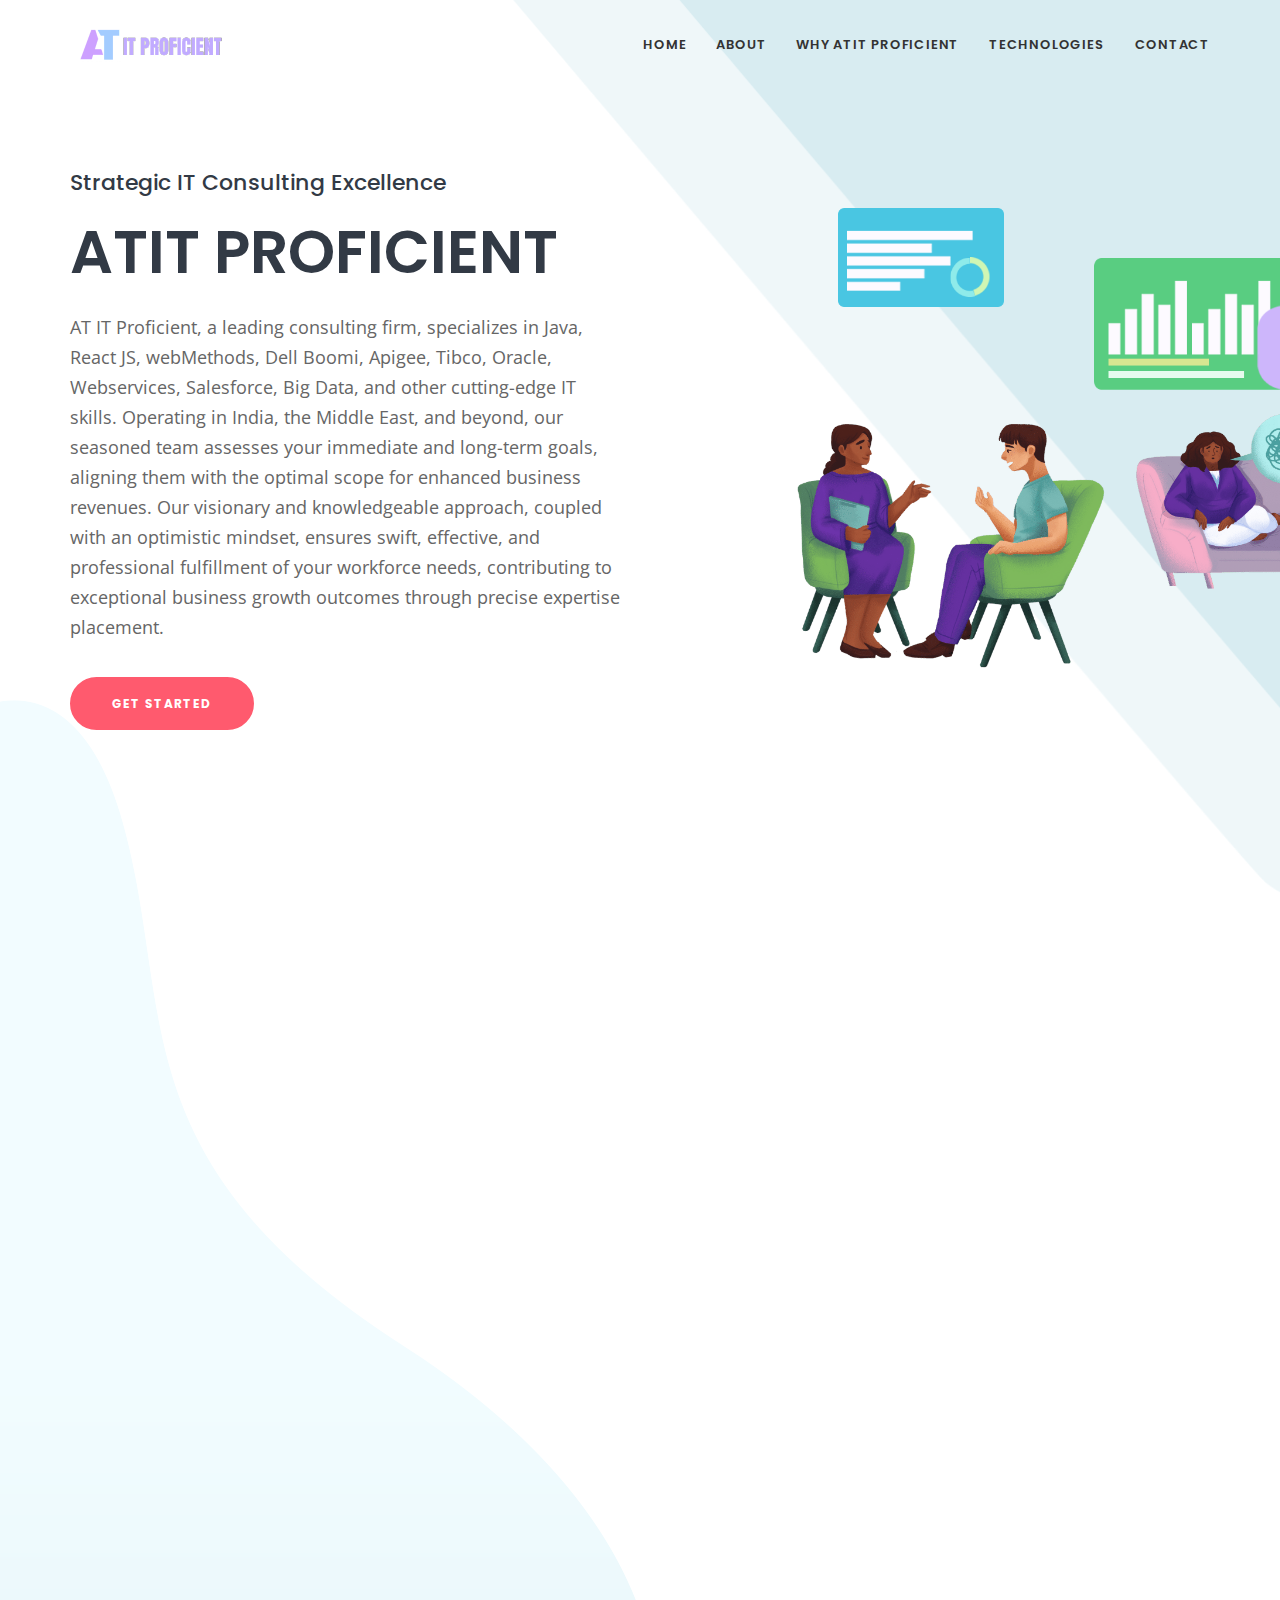
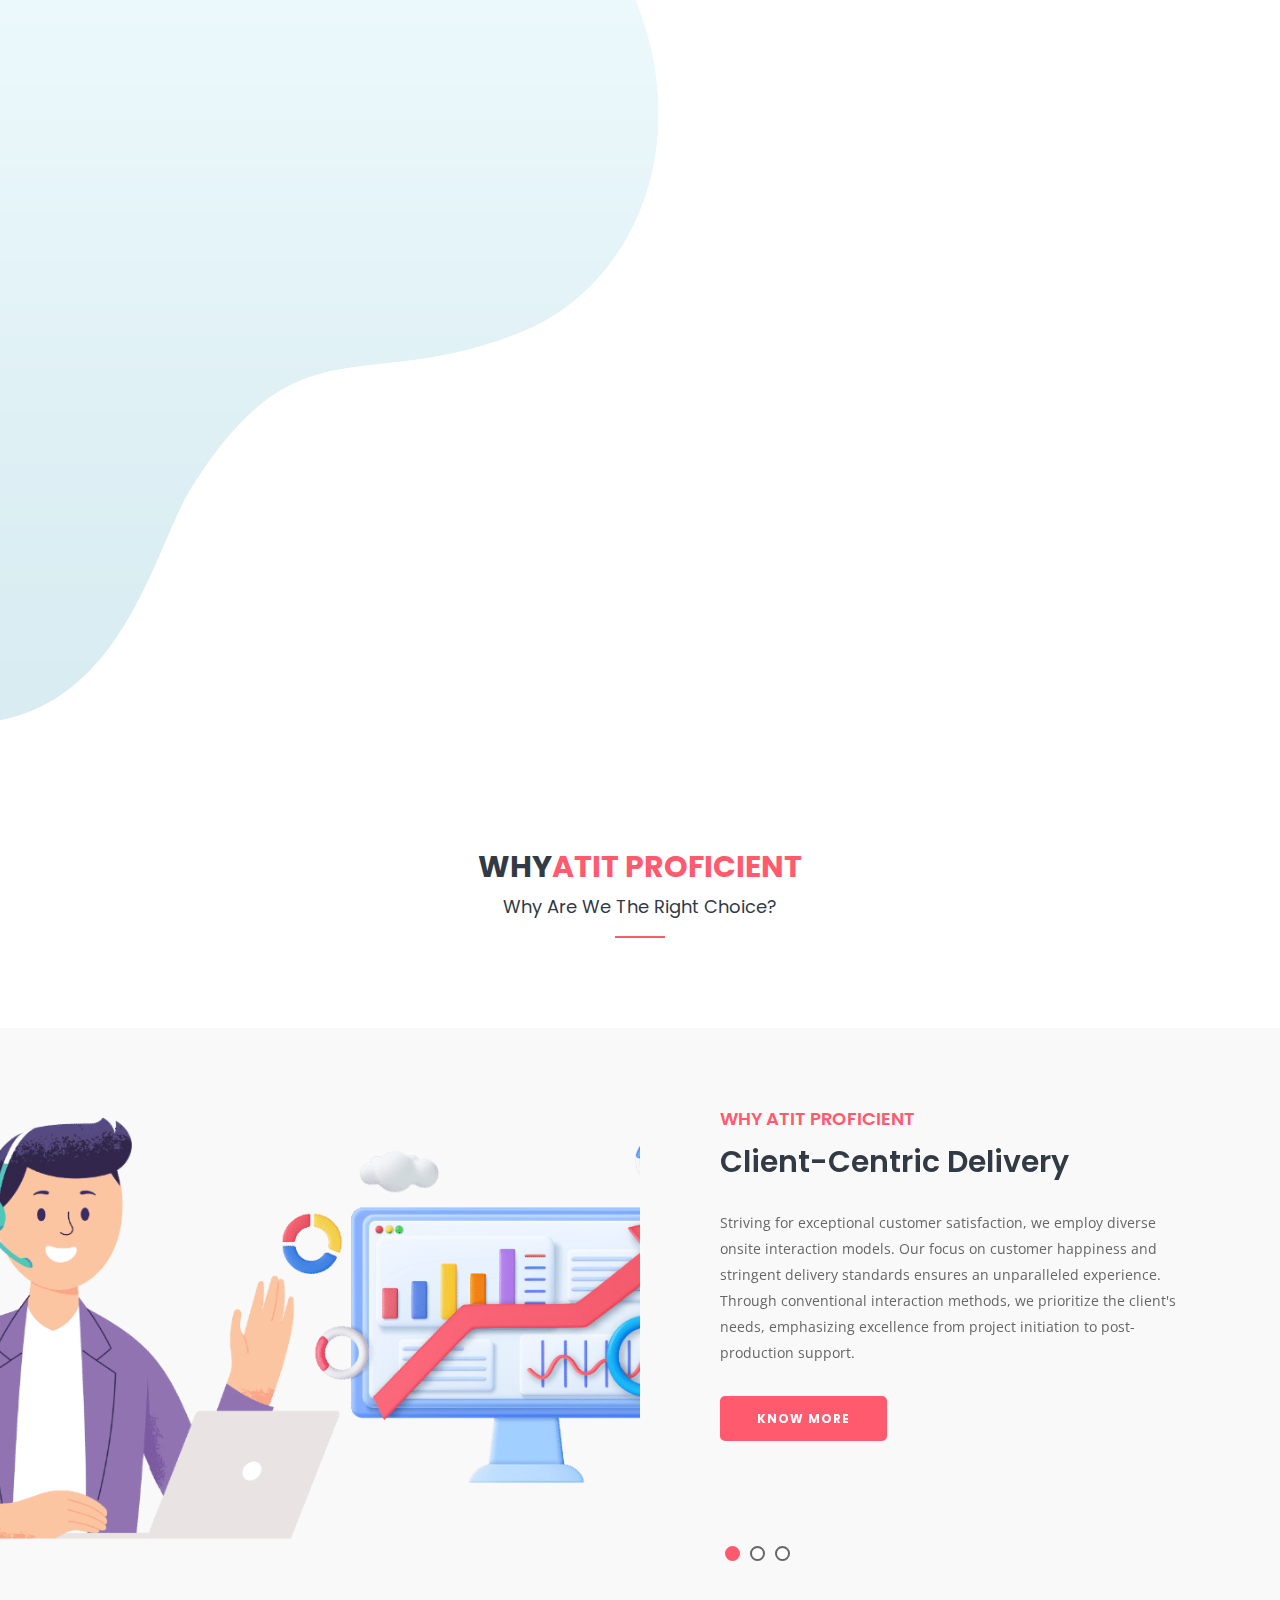
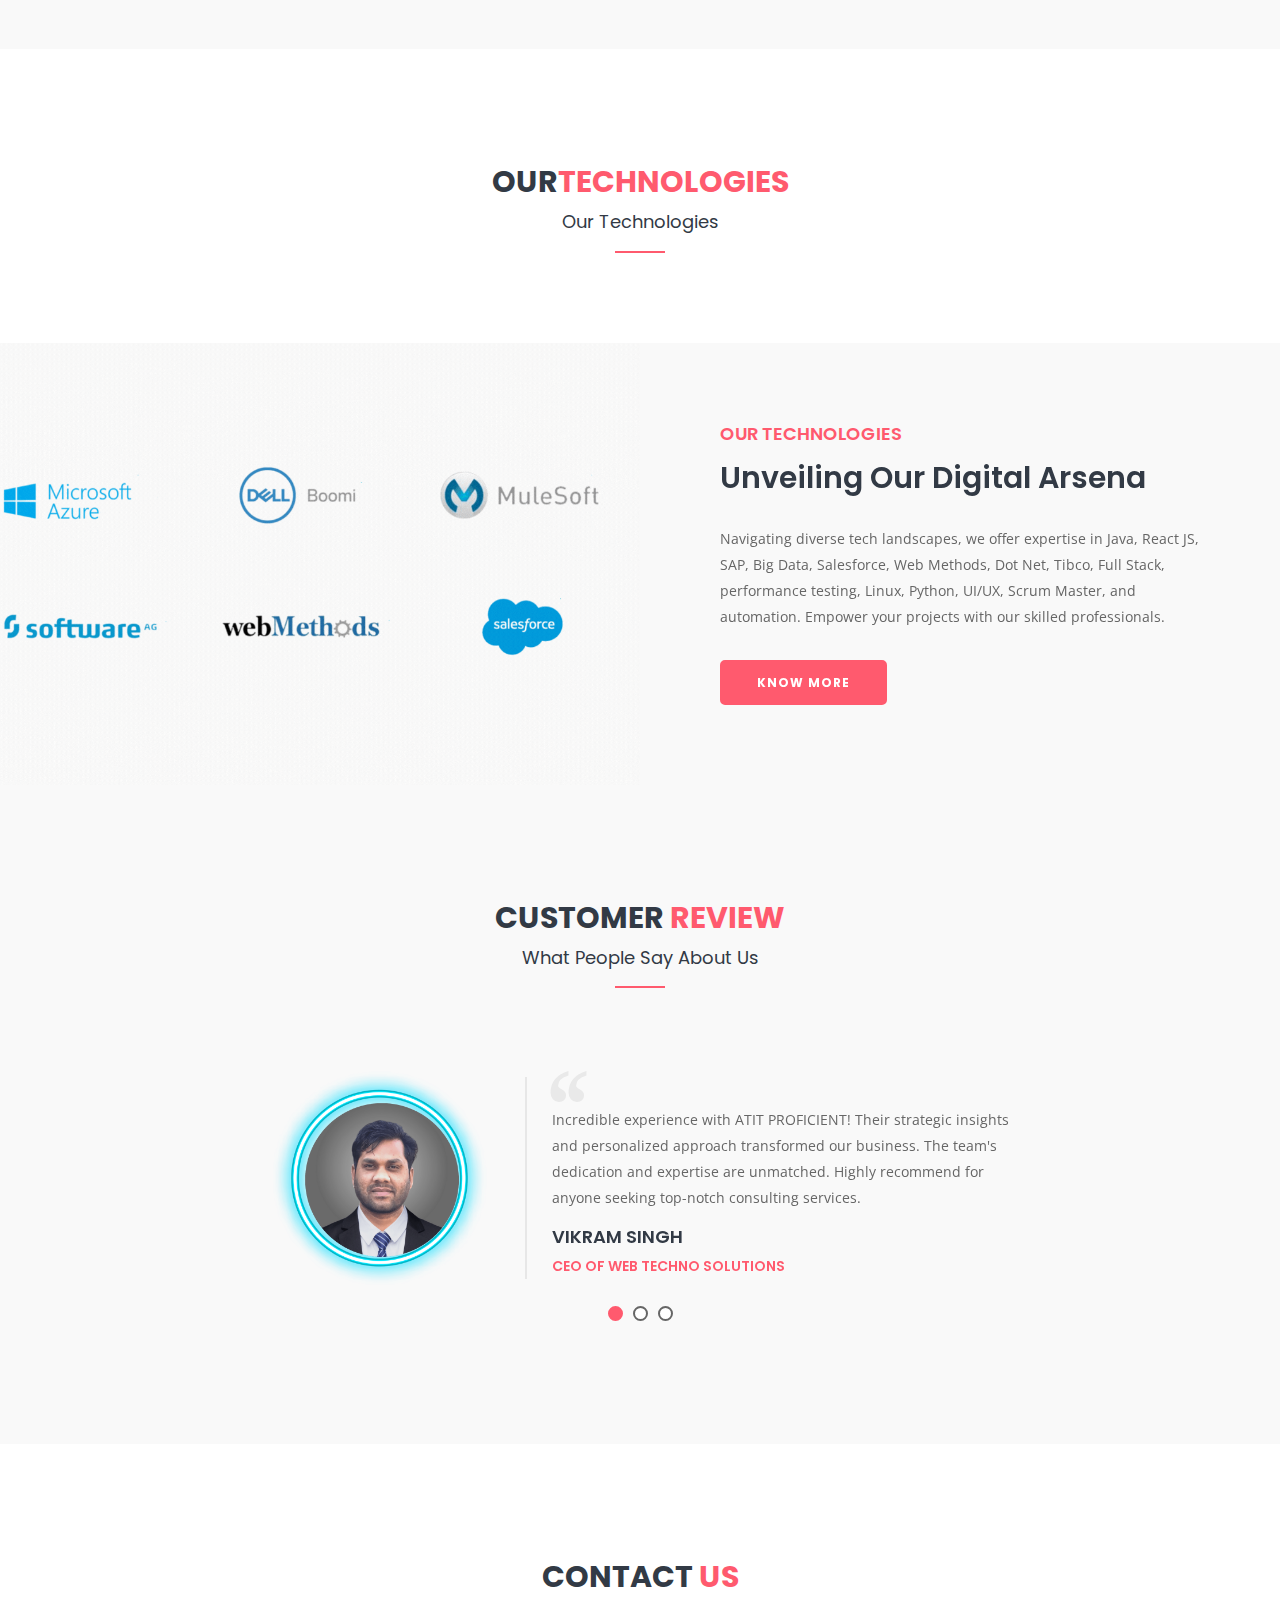
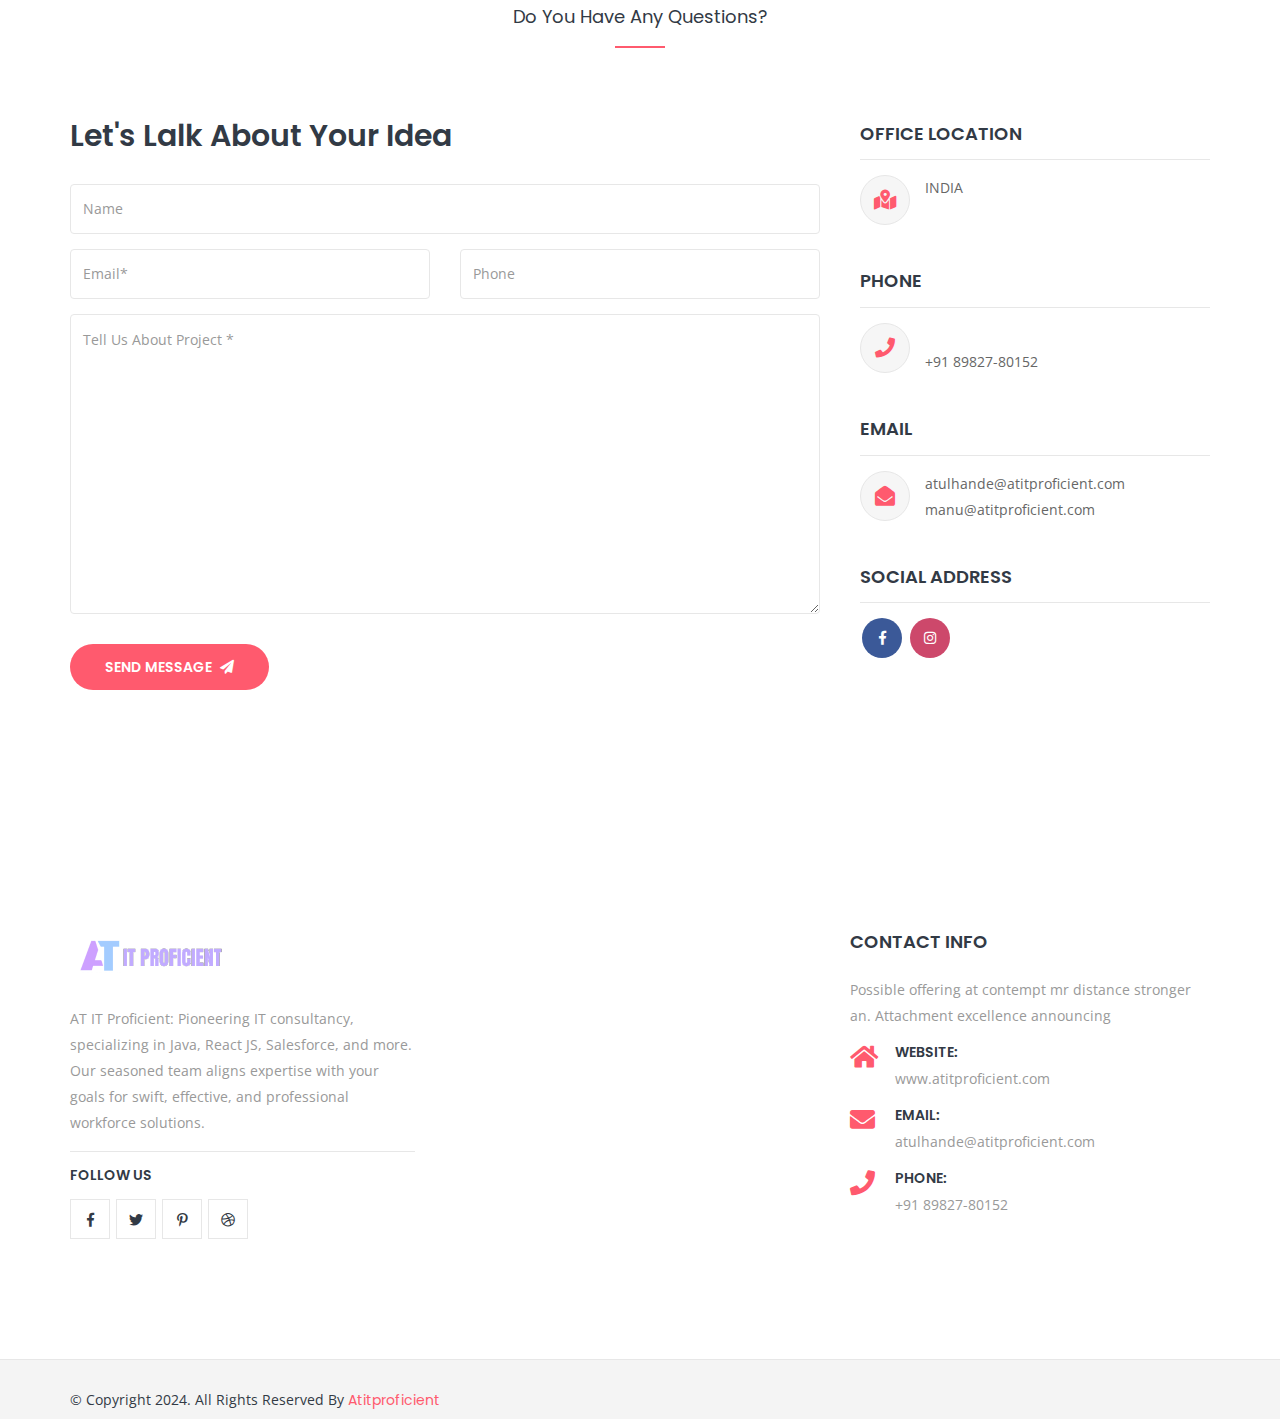
<file: index.html>
<!DOCTYPE html>
<html lang="en">

<head>
    <!-- ========== Meta Tags ========== -->
    <meta charset="utf-8">
    <meta http-equiv="X-UA-Compatible" content="IE=edge">
    <meta name="viewport" content="width=device-width, initial-scale=1">
    <meta name="description" content="AT IT Proficient">

    <!-- ========== Page Title ========== -->
    <title>AT IT Proficient</title>

    <!-- ========== Favicon Icon ========== -->
    <link rel="shortcut icon" href="assets/img/favicon.png" type="image/x-icon">

    <!-- ========== Start Stylesheet ========== -->
    <link href="assets/css/bootstrap.min.css" rel="stylesheet" />
    <link href="assets/css/font-awesome.min.css" rel="stylesheet" />
    <link href="assets/css/flaticon-set.css" rel="stylesheet" />
    <link href="assets/css/magnific-popup.css" rel="stylesheet" />
    <link href="assets/css/owl.carousel.min.css" rel="stylesheet" />
    <link href="assets/css/owl.theme.default.min.css" rel="stylesheet" />
    <link href="assets/css/animate.css" rel="stylesheet" />
    <link href="assets/css/bootsnav.css" rel="stylesheet" />
    <link href="style.css" rel="stylesheet">
    <link href="assets/css/responsive.css" rel="stylesheet" />
    <!-- ========== End Stylesheet ========== -->

    <!-- HTML5 shim and Respond.js for IE8 support of HTML5 elements and media queries -->
    <!-- WARNING: Respond.js doesn't work if you view the page via file:// -->
    <!--[if lt IE 9]>
      <script src="assets/js/html5/html5shiv.min.js"></script>
      <script src="assets/js/html5/respond.min.js"></script>
    <![endif]-->

    <!-- ========== Google Fonts ========== -->
    <link href="https://fonts.googleapis.com/css?family=Open+Sans" rel="stylesheet">
    <link href="https://fonts.googleapis.com/css?family=Poppins:400,500,600,700,800" rel="stylesheet">

</head>

<body>

    <!-- Preloader Start -->
    <div class="se-pre-con"></div>
    <!-- Preloader Ends -->

    <!-- Header 
    ============================================= -->
    <header id="home">

        <!-- Start Navigation -->
        <nav class="navbar navbar-default navbar-fixed dark no-background bootsnav">

            <div class="container">

                <!-- Start Atribute Navigation -->
                <!-- <div class="attr-nav button theme border">
                    <ul>
                        <li>
                            <a href="#">Login</a>
                        </li>
                    </ul>
                </div> -->
                <!-- End Atribute Navigation -->

                <!-- Start Header Navigation -->
                <div class="navbar-header">
                    <button type="button" class="navbar-toggle" data-toggle="collapse" data-target="#navbar-menu">
                        <i class="fa fa-bars"></i>
                    </button>
                    <a class="navbar-brand" href="index.html">
                        <img src="assets/img/logo.png" class="logo" alt="Logo">
                    </a>
                </div>
                <!-- End Header Navigation -->

                <!-- Collect the nav links, forms, and other content for toggling -->
                <div class="collapse navbar-collapse" id="navbar-menu">
                    <ul class="nav navbar-nav navbar-right" data-in="#" data-out="#">
                        <li class="dropdown dropdown-right">
                            <a href="#home-10" class="" data-toggle="dropdown" >Home</a>
                            <!-- <ul class="dropdown-menu">
                                <li><a href="index.html">Home Version One</a></li>
                                <li><a href="index-2.html">Home Version Two</a></li>
                                <li><a href="index-3.html">Home Version Three</a></li>
                                <li><a href="index-4.html">Home Version Four</a></li>
                                <li><a href="index-5.html">Home Version Five</a></li>
                                <li><a href="index-6.html">Home Version Six</a></li>
                                <li><a href="index-7.html">Home Version Seven</a></li>
                                <li><a href="index-8.html">Home Version Eight</a></li>
                                <li><a href="index-9.html">Home Version Nine <span class="badge">New</span></a></li>
                                <li><a href="index-10.html">Home Version Ten <span class="badge">New</span></a></li>
                            </ul> -->
                        </li>
                        <li>
                            <a class="smooth-menu" href="#about">About</a>
                        </li>
                        <li>
                            <a class="smooth-menu" href="#services">WHY ATIT PROFICIENT</a>
                        </li>
                        <!-- <li>
                            <a class="smooth-menu" href="#pricing">Pricing</a>
                        </li> -->
                        <li>
                            <a class="smooth-menu" href="#team">TECHNOLOGIES</a>
                        </li>
                        <li>
                            <a class="smooth-menu" href="#contact">contact</a>
                        </li>
                    </ul>
                </div><!-- /.navbar-collapse -->
            </div>

        </nav>
        <!-- End Navigation -->

    </header>
    <!-- End Header -->

    <!-- Start Banner 
    ============================================= -->
    <div class="banner-area overflow-inherit transparent-nav text-xl content-double">
        <!-- Fixed Shape -->
        <div class="fixed-shape-right" style="background-image: url(assets/img/shape/4.png);"></div>
        <!-- End Fixed Shape -->
        <div class="box-table">
            <div class="box-cell">
                <div class="container">
                    <div class="row">
                        <div class="double-items with-thumb">
                            <!-- Banner Left Content -->
                            <div class="info col-md-6">
                                <div class="content inc-video">
                                    <h1>Strategic IT Consulting Excellence <strong>ATIT PROFICIENT</strong></h1>
                                    <p>
                                        AT IT Proficient, a leading consulting firm, specializes in Java, React JS, webMethods, Dell Boomi, Apigee, Tibco, Oracle, Webservices, Salesforce, Big Data, and other cutting-edge IT skills. Operating in India, the Middle East, and beyond, our seasoned team assesses your immediate and long-term goals, aligning them with the optimal scope for enhanced business revenues. Our visionary and knowledgeable approach, coupled with an optimistic mindset, ensures swift, effective, and professional fulfillment of your workforce needs, contributing to exceptional business growth outcomes through precise expertise placement.
                                    </p>
                                    <a href="#" class="btn circle btn-theme effect btn-md">Get Started</a>
                                </div>
                            </div>
                            <!-- End Banner Left Content -->

                            <!-- Start Banner Form -->
                            <div class="thumb col-md-5 width-150 multi-thumb col-md-offset-1">
                                <img src="assets/img/illustration/6.png" alt="Thumb">
                                <img class="helper" src="assets/img/illustration/6-1.png" alt="Thumb">
                                <img class="helper" src="assets/img/illustration/6-2.png" alt="Thumb">
                            </div>
                            <!-- End Banner Form -->

                        </div>
                    </div>
                </div>
            </div>
        </div>
    </div>
    <!-- End Banner -->

    <!-- Start Core Features
    ============================================= -->
    <div id="features" class="core-features-area default-padding-top bottom-less">
        <!-- Left Shape -->
        <div class="left-shape">
            <img src="assets/img/shape/5.png" alt="Shape">
        </div>
        <!-- End Left Shape -->
        <div class="container">
            <div class="core-features-items">
                <div class="row">
                    <!-- Single Item -->
                    <div class="single-item col-md-3 col-sm-6 wow fadeInUp" data-wow-delay="300ms">
                        <div class="item">
                            <i class="fas fa-chart-line"></i>
                            <h4> IT Excellence Globally</h4>
                            <p>
                                Short Description: Elevate strategies with AT IT Proficient—experts in Java, React JS, and more for global impact. 
                            </p>
                        </div>
                    </div>
                    <!-- Single Item -->
                    <!-- Single Item -->
                    <div class="single-item col-md-3 col-sm-6 wow fadeInUp" data-wow-delay="400ms">
                        <div class="item">
                            <i class="fas fa-headset"></i>
                            <h4>Navigating IT Frontiers</h4>
                            <p>
                                Short Description: AT IT Proficient leads in Java, React JS, and emerging tech globally—precise expertise for growth.  
                            </p>
                        </div>
                    </div>
                    <!-- Single Item -->
                    <!-- Single Item -->
                    <div class="single-item col-md-3 col-sm-6 wow fadeInUp" data-wow-delay="500ms">
                        <div class="item">
                            <i class="fas fa-rocket"></i>
                            <h4>Partners in IT Brilliance</h4>
                            <p>
                                Short Description: Trust AT IT Proficient for swift, precise workforce solutions in Java, React JS, and beyond.  
                            </p>
                        </div>
                    </div>
                    <!-- Single Item -->
                    <!-- Single Item -->
                    <div class="single-item col-md-3 col-sm-6 wow fadeInUp" data-wow-delay="600ms">
                        <div class="item">
                            <i class="fas fa-flask"></i>
                            <h4>Unlocking IT Potential</h4>
                            <p>
                                Short Description: AT IT Proficient: Global expertise in Java, React JS, ensuring rapid solutions for business growth.  
                            </p>
                        </div>
                    </div>
                    <!-- Single Item -->
                </div>
            </div>
        </div>
    </div>
    <!-- End COre Features -->

    <!-- Start About 
    ============================================= -->
    <div id="about" class="about-area default-padding-top">
        <div class="container">
            <div class="row item-flex center">
                <div class="col-md-5 thumb left-width wow fadeInRight">
                    <img src="assets/img/illustration/7.png" alt="Thumb">
                </div>
                <div class="col-md-7 default info wow fadeInUp">
                    <h4>ABOUT</h4>
                    <h2>Expert IT Consulting <br>Optimized Workforce Solutions</h2>
                    <p>
                        AT IT Proficient offers consulting services for Java , React JS webMethods, Dell Boomi, Apigee, Tibco, Oracle , Webservices, Salesforce, Big Data, and other emerging and specialised IT skills with operations and customers in the India , Middle East, and other regions of the world. Our highly qualified and experienced team evaluates your immediate implementation and long-term objectives, helping you in determining the most appropriate scope for your business revenues.

We integrate vision, knowledge, and experience with an optimistic approach to rapidly, effectively, and professionally meet the most demanding, urgent, and need-based workforce requirements. Outstanding business growth outcomes depend on placing candidates in the right expertise.

Our team of expert and specialised recruitment associates works closely with clients to identify the exact qualifications and skill set needed in a potential candidate. They also interview candidates thoroughly to ensure their experience and needs are appropriate for the job and culture offered by our clients. In addition to conducting an aggressive search with proper resume screening and matching the right candidates to the appropriate job openings..
                    </p>
                    <ul>
                        <li>
                            <h5>Tech Solutions Hub</h5>
                            <span>Tailored IT expertise for global growth and innovation.</span>
                        </li>
                        <li>
                            <h5>Strategic Talent Match</h5>
                            <span> Precision recruitment for optimal job-candidate alignment and success.</span>
                        </li>
                        <li>
                            <h5>IT Visionaries</h5>
                            <span>Experts driving business growth through visionary tech solutions and strategic talent placement.</span>
                        </li>
                    </ul>
                    <a href="#" class="btn circle btn-theme effect btn-md">Read more</a>
                </div>
            </div>
        </div>
    </div>
    <!-- End About -->

    <!-- Technologies Page 
    ============================================= -->
    <div id="services" class="we-offer-area carousel-shadow text-center default-padding">
        <div class="container">
            <div class="row">
                <div class="col-md-8 col-md-offset-2">
                    <div class="site-heading text-center">
                        <h2>WHY<span>ATIT PROFICIENT</span></h2>
                        <h4>Why are we the right choice?</h4>
                    </div>
                </div>
            </div>
            <div class="row">
                <div class="col-md-12">
                    <div class="our-offer-carousel owl-carousel owl-theme">
                        

                        
                    </div>
                </div>
            </div>
        </div>
    </div>
    <!-- End We Offer -->

    <!-- Start Success Stories 
    ============================================= -->
    <div class="success-stories-area bg-gray">
        <div class="container-full">
            <div class="row">
                <div class="item-flex">
                    <div class="col-md-6 thumb bg-cover" style="background-image: url(assets/img/1500x700.png);"></div>
                    <div class="col-md-6 info">
                        <div class="heading">
                            <h4>WHY ATIT PROFICIENT</h4>
                        </div>
                        <div class="stories-carusel owl-carousel owl-theme">
                            <!-- Single Item -->
                            <div class="item">
                                <h2>Client-Centric Delivery</h2>
                                <p>
                                    Striving for exceptional customer satisfaction, we employ diverse onsite interaction models. Our focus on customer happiness and stringent delivery standards ensures an unparalleled experience. Through conventional interaction methods, we prioritize the client's needs, emphasizing excellence from project initiation to post-production support.    
                                </p>
                                <a href="#" class="btn btn-theme effect btn-sm">Know More</a>
                            </div>
                            <!-- End Single Item -->
                            <!-- Single Item -->
                            <div class="item">
                                <h2>Skilled Resources, Exceptional Results</h2>
                                <p>
                                    Our commitment to providing relevant, skilled resources ensures optimal project outcomes. With a dedicated emphasis on quality, we reduce costs without compromising excellence. By leveraging a pool of proficient professionals, we align the right talent with your requirements, delivering remarkable results while maintaining cost-efficiency. </p>
                                <a href="#" class="btn btn-theme effect btn-sm">Know More</a>
                            </div>
                            <!-- End Single Item -->
                            <!-- Single Item -->
                            <div class="item">
                                <h2>End-to-End Responsibility: Project to Post-Production Excellence</h2>
                                <p>
                                    We take on comprehensive responsibility, overseeing the entire project lifecycle. From project management and delivery to post-production support, we ensure a seamless and efficient process. Our dedication to shared success extends beyond clients to include employees, partners, and communities. Embracing change, we exist to create lasting value for clients, society, and individuals, fostering trust in every endeavor.    
                                </p>
                                <a href="#" class="btn btn-theme effect btn-sm">Know More</a>
                            </div>
                            <!-- End Single Item -->
                        </div>
                    </div>
                </div>
            </div>
        </div>
    </div>
    <!-- End Success Stories -->


<!-- Technologies Page 
    ============================================= -->
    <div id="team" class="we-offer-area carousel-shadow text-center default-padding">
        <div class="container">
            <div class="row">
                <div class="col-md-8 col-md-offset-2">
                    <div class="site-heading text-center">
                        <h2>OUR<span>TECHNOLOGIES</span></h2>
                        <h4>Our Technologies</h4>
                    </div>
                </div>
            </div>
            <div class="row">
                <div class="col-md-12">
                    <div class="our-offer-carousel owl-carousel owl-theme">
                        

                        
                    </div>
                </div>
            </div>
        </div>
    </div>
    <!-- End We Offer -->

    <!-- start Technologies Page --> 
    <div class="success-stories-area bg-gray">
        <div class="container-full">
            <div class="row">
                <div class="item-flex">
                    <div class="col-md-6 thumb bg-cover" style="background-image: url(assets/img/T1500x700.gif);"></div>
                    <div class="col-md-6 info">
                        <div class="heading">
                            <h4>Our Technologies</h4>
                        </div>
                        <div class="stories-carusel owl-carousel owl-theme">
                            <!-- Single Item -->
                            <div class="item">
                                <h2>Unveiling Our Digital Arsena</h2>
                                <p>
                                    Navigating diverse tech landscapes, we offer expertise in Java, React JS, SAP, Big Data, Salesforce, Web Methods, Dot Net, Tibco, Full Stack, performance testing, Linux, Python, UI/UX, Scrum Master, and automation. Empower your projects with our skilled professionals.    
                                </p>
                                <a href="#" class="btn btn-theme effect btn-sm">Know More</a>
                            </div>
                            
                            <!-- End Single Item -->
                        </div>
                    </div>
                </div>
            </div>
        </div>
    </div>
    
   
    <!-- Technologies Page -->


   

    <!-- Start Testimonials 
    ============================================= -->
    <div class="testimonials-area bg-gray default-padding">
        <div class="container">
            <div class="row">
                <div class="col-md-8 col-md-offset-2">
                    <div class="site-heading text-center">
                        <h2>Customer <span>Review</span></h2>
                        <h4>What people say about us</h4>
                    </div>
                </div>
            </div>
            <div class="row">
                <div class="col-md-8 col-md-offset-2">
                    <div class="row">
                        <div class="testimonial-items owl-carousel owl-theme">
                            <!-- Single Item -->
                            <div class="testimonial-item">
                                <div class="thumb col-md-4">
                                    <img src="assets/img/A4.png" alt="Thumb">
                                </div>
                                <div class="info col-md-8">
                                    <div class="content">
                                        <p> 
                                            Incredible experience with ATIT PROFICIENT! Their strategic insights and personalized approach transformed our business. The team's dedication and expertise are unmatched. Highly recommend for anyone seeking top-notch consulting services.    
                                        </p>
                                        <h4>VIKRAM SINGH</h4>
                                        <span>CEO of Web techno solutions</span>
                                    </div>
                                </div>
                            </div>
                            <!-- End Single Item -->
                            <!-- Single Item -->
                            <div class="testimonial-item">
                                <div class="thumb col-md-4">
                                    <img src="assets/img/A1.png" alt="Thumb">
                                </div>
                                <div class="info col-md-8">
                                    <div class="content">
                                        <p> 
                                            Choosing ATIT PROFICIENT was a game-changer for our company. The team's in-depth industry knowledge and innovative solutions exceeded our expectations. Their commitment to excellence truly sets them apart. Trust them for unparalleled consulting services!    
                                        </p>
                                        <h4>Elijah</h4>
                                        <span>Senior Client Acquisition Of KPT technology</span>
                                    </div>
                                </div>
                            </div>
                            <!-- End Single Item -->
                            <!-- Single Item -->
                            <div class="testimonial-item">
                                <div class="thumb col-md-4">
                                    <img src="assets/img/A2.png" alt="Thumb">
                                </div>
                                <div class="info col-md-8">
                                    <div class="content">
                                        <p> 
                                            Exceptional service from ATIT PROFICIENT. Their team navigated our challenges with precision, offering strategic solutions that drove significant results. Professionalism, reliability, and expertise make them our go-to consultants. Thank you for transforming our business!    
                                        </p>
                                        <h4>Olivia</h4>
                                        <span>Senior Manager of  Info Sigma</span>
                                    </div>
                                </div>
                            </div>
                            <!-- End Single Item -->
                        </div>
                    </div>
                </div>
            </div>
        </div>
    </div>
    <!-- End Testimonials -->

    

    <!-- Start Contact Area  
    ============================================= -->
    <div id="contact" class="contact-us-area default-padding">
        <div class="container">
            <div class="row">
                <div class="col-md-8 col-md-offset-2">
                    <div class="site-heading text-center">
                        <h2>Contact <span>Us</span></h2>
                        <h4>Do you Have Any Questions?</h4>
                    </div>
                </div>
            </div>
            <div class="row">
                <div class="col-md-8 contact-form">
                    <h2>Let's lalk about your idea</h2>
                    <form action="assets/mail/contact.php" method="POST" class="contact-form">
                        <div class="col-md-12">
                            <div class="row">
                                <div class="form-group">
                                    <input class="form-control" id="name" name="name" placeholder="Name" type="text">
                                    <span class="alert-error"></span>
                                </div>
                            </div>
                        </div>
                        <div class="row">
                            <div class="col-md-6">
                                <div class="form-group">
                                    <input class="form-control" id="email" name="email" placeholder="Email*" type="email">
                                    <span class="alert-error"></span>
                                </div>
                            </div>
                            <div class="col-md-6">
                                <div class="form-group">
                                    <input class="form-control" id="phone" name="phone" placeholder="Phone" type="text">
                                    <span class="alert-error"></span>
                                </div>
                            </div>
                        </div>
                        <div class="col-md-12">
                            <div class="row">
                                <div class="form-group comments">
                                    <textarea class="form-control" id="comments" name="comments" placeholder="Tell Us About Project *"></textarea>
                                </div>
                            </div>
                        </div>
                        <div class="col-md-12">
                            <div class="row">
                                <button type="submit" name="submit" id="submit">
                                    Send Message <i class="fa fa-paper-plane"></i>
                                </button>
                            </div>
                        </div>
                        <!-- Alert Message -->
                        <div class="col-md-12 alert-notification">
                            <div id="message" class="alert-msg"></div>
                        </div>
                    </form>
                </div>
                <div class="col-md-4 address">
                    <div class="address-items">
                        <ul class="info">
                            <li>
                                <h4>Office Location</h4>
                                <div class="icon"><i class="fas fa-map-marked-alt"></i></div> 
                                <span>INDIA</span>
                            </li>
                            <li>
                                <h4>Phone</h4>
                                <div class="icon"><i class="fas fa-phone"></i></div> 
                                <span><br>+91 89827-80152</span>
                            </li>
                            <li>
                                <h4>Email</h4>
                                <div class="icon"><i class="fas fa-envelope-open"></i> </div>
                                <span>atulhande@atitproficient.com<br>manu@atitproficient.com</span>
                            </li>
                        </ul>
                        <h4>Social Address</h4>
                        <ul class="social">
                            <li class="facebook">
                                <a href="#"><i class="fab fa-facebook-f"></i></a>
                            </li>
                            <!-- <li class="twitter">
                                <a href="#"><i class="fab fa-twitter"></i></a>
                            </li>
                            <li class="pinterest">
                                <a href="#"><i class="fab fa-pinterest"></i></a>
                            </li> -->
                            <li class="instagram">
                                <a href="#"><i class="fab fa-instagram"></i></a>
                            </li>
                        </ul>
                    </div>
                </div>
            </div>
        </div>
    </div>
    <!-- End Contact -->

   

    <!-- Start Footer 
    ============================================= -->
    <footer class="default-padding-top bg-light">
        <div class="container">
            <div class="row">
                <div class="f-items">
                    <div class="col-md-4 col-sm-6 equal-height item">
                        <div class="f-item about">
                            <img src="assets/img/logo.png" alt="Logo">
                            <p>
                                AT IT Proficient: Pioneering IT consultancy, specializing in Java, React JS, Salesforce, and more. Our seasoned team aligns expertise with your goals for swift, effective, and professional workforce solutions.    
                            </p>
                            <h5>Follow Us</h5>
                            <ul>
                                <li>
                                    <a href="#"><i class="fab fa-facebook-f"></i></a>
                                </li>
                                <li>
                                    <a href="#"><i class="fab fa-twitter"></i></a>
                                </li>
                                <li>
                                    <a href="#"><i class="fab fa-pinterest-p"></i></a>
                                </li>
                                <li>
                                    <a href="#"><i class="fab fa-dribbble"></i></a>
                                </li>
                            </ul>
                        </div>
                    </div>
                    <div class="col-md-2 col-sm-6 equal-height item">
                        <div class="f-item link">
                            <!-- <h4>Company</h4> -->
                            <!-- <ul>
                                <li>
                                    <a href="#">Home</a>
                                </li>
                                <li>
                                    <a href="#">About us</a>
                                </li>
                                <li>
                                    <a href="#">Compnay History</a>
                                </li>
                                <li>
                                    <a href="#">Features</a>
                                </li>
                                <li>
                                    <a href="#">Blog Page</a>
                                </li>
                            </ul> -->
                        </div>
                    </div>
                    <div class="col-md-2 col-sm-6 equal-height item">
                        <div class="f-item link">
                            <!-- <h4>Resources</h4> -->
                            <!-- <ul>
                                <li>
                                    <a href="#">Career</a>
                                </li>
                                <li>
                                    <a href="#">Leadership</a>
                                </li>
                                <li>
                                    <a href="#">Strategy</a>
                                </li>
                                <li>
                                    <a href="#">Services</a>
                                </li>
                                <li>
                                    <a href="#">History</a>
                                </li>
                            </ul> -->
                        </div>
                    </div>
                    <div class="col-md-4 col-sm-6 equal-height item">
                        <div class="f-item twitter-widget">
                            <h4>Contact Info</h4>
                            <p>
                                 Possible offering at contempt mr distance stronger an. Attachment excellence announcing
                            </p>
                            <div class="address">
                                <ul>
                                    <li>
                                        <div class="icon">
                                            <i class="fas fa-home"></i> 
                                        </div>
                                        <div class="info">
                                            <h5>Website:</h5>
                                            <span>www.atitproficient.com</span>
                                        </div>
                                    </li>
                                    <li>
                                        <div class="icon">
                                            <i class="fas fa-envelope"></i> 
                                        </div>
                                        <div class="info">
                                            <h5>Email:</h5>
                                            <span>atulhande@atitproficient.com</span>
                                        </div>
                                    </li>
                                    <li>
                                        <div class="icon">
                                            <i class="fas fa-phone"></i> 
                                        </div>
                                        <div class="info">
                                            <h5>Phone:</h5>
                                            <span>+91 89827-80152</span>
                                        </div>
                                    </li>
                                </ul>
                            </div>
                        </div>
                    </div>
                </div>
            </div>
        </div>
        <!-- Start Footer Bottom -->
        <div class="footer-bottom">
            <div class="container">
                <div class="row">
                    <div class="col-md-12">
                        <div class="col-md-6">
                            <p>&copy; Copyright 2024. All Rights Reserved by <a href="https://atitproficient.com/">atitproficient</a></p>
                        </div>
                        <div class="col-md-6 text-right link">
                            <!-- <ul>
                                <li>
                                    <a href="#">Terms</a>
                                </li>
                                <li>
                                    <a href="#">Privacy</a>
                                </li>
                                <li>
                                    <a href="#">Support</a>
                                </li>
                            </ul> -->
                        </div>
                    </div>
                </div>
            </div>
        </div>
        <!-- End Footer Bottom -->
    </footer>
    <!-- End Footer -->

    <!-- jQuery Frameworks
    ============================================= -->
    <script src="assets/js/jquery-1.12.4.min.js"></script>
    <script src="assets/js/bootstrap.min.js"></script>
    <script src="assets/js/equal-height.min.js"></script>
    <script src="assets/js/jquery.appear.js"></script>
    <script src="assets/js/jquery.easing.min.js"></script>
    <script src="assets/js/jquery.magnific-popup.min.js"></script>
    <script src="assets/js/modernizr.custom.13711.js"></script>
    <script src="assets/js/owl.carousel.min.js"></script>
    <script src="assets/js/wow.min.js"></script>
    <script src="assets/js/count-to.js"></script>
    <script src="assets/js/bootsnav.js"></script>
    <script src="assets/js/main.js"></script>

</body>
</html>
</file>
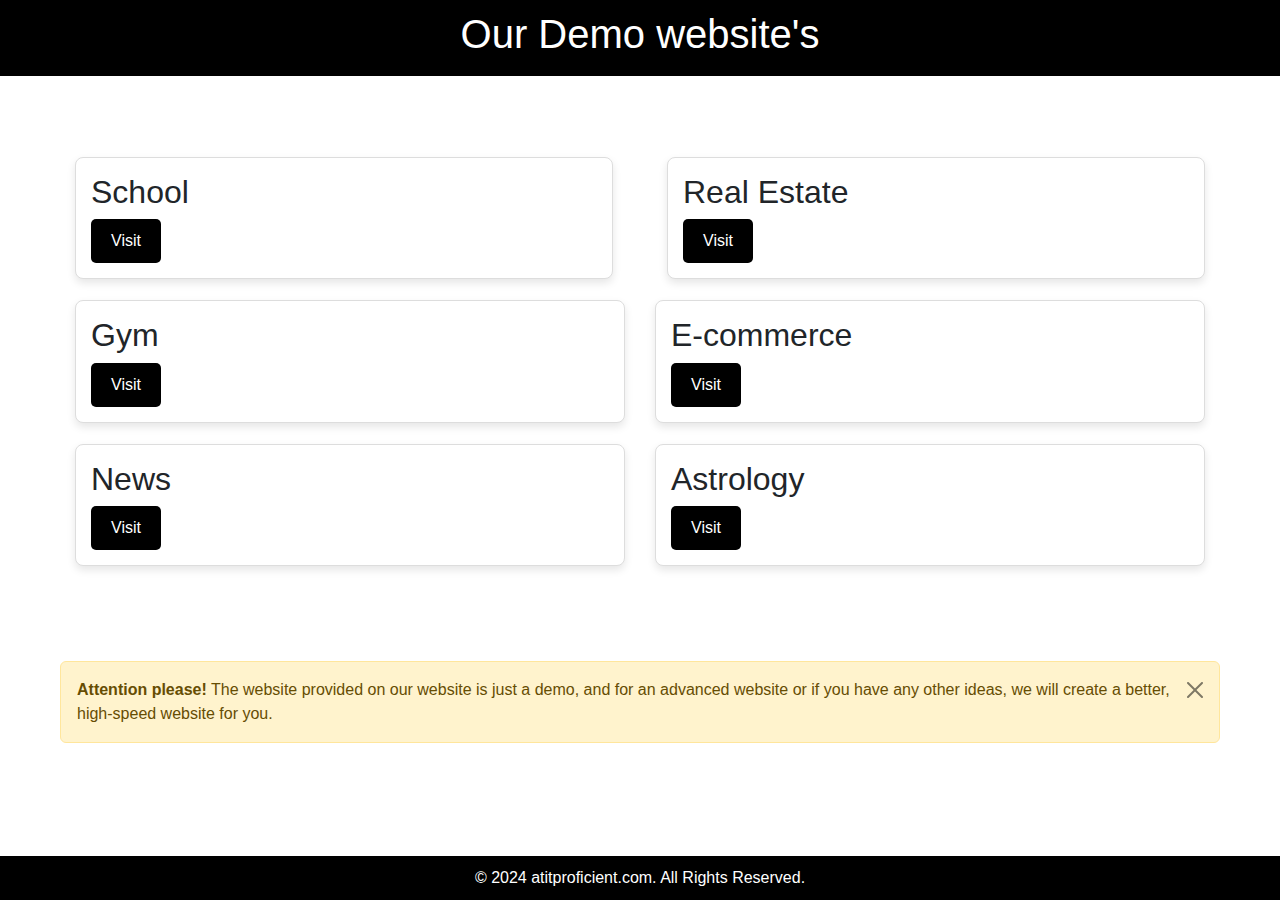
<file: services/index.html>
<!DOCTYPE html>
<html lang="en">
<head>
    <meta charset="UTF-8">
    <meta name="viewport" content="width=device-width, initial-scale=1.0">
    <title>atitproficient</title>
    <meta name="viewport" content="width=device-width, initial-scale=1.0">
    
    <!-- Include Bootstrap CSS -->
    <link href="https://cdn.jsdelivr.net/npm/bootstrap@5.1.3/dist/css/bootstrap.min.css" rel="stylesheet">

    <style>
        body {
            margin: 0;
            font-family: Arial, sans-serif;
        }

        header {
            background-color: black;
            color: white;
            text-align: center;
            padding: 10px;
            position: fixed;
            width: 100%;
            top: 0;
            z-index: 1000;
        }

        #logo {
            max-width: 100px;
            max-height: 100px;
        }

        .container {
            max-width: 1200px;
            margin: 80px auto;
            padding: 0 20px;
            box-sizing: border-box;
        }

        .row {
            margin-top: 142px;
            display: flex;
            flex-wrap: wrap;
            justify-content: center;
        }

        .row5 {
            margin-top: -89px;
            display: flex;
            flex-wrap: wrap;
            justify-content: center;
        }

        .column {
            flex: 1;
            margin: 15px;
        }

        .card {
            border: 1px solid #ddd;
            border-radius: 8px;
            overflow: hidden;
            box-shadow: 0 4px 8px rgba(0, 0, 0, 0.1);
        }

        .card img {
            width: 100%;
            height: auto;
        }

        .card-content {
            padding: 15px;
        }

        footer {
            background-color: black;
            color: white;
            text-align: center;
            padding: 10px;
            position: fixed;
            width: 100%;
            bottom: 0;
        }

        .button {
            display: inline-block;
            padding: 10px 20px;
            background-color: black;
            color: white;
            text-decoration: none;
            border-radius: 5px;
        }

        .slider {
            /* Add your slider styles here */
        }
    </style>
</head>
<body>
    <header>
        
        <h1>Our Demo website's</h1>
        <div class="slider">
            <!-- Add slider content here -->
        </div>
    </header>

    <div class="container">
        <div class="row">
            <div class="column">
                <div class="card">
                    
                    <div class="card-content">
                        <h2>School</h2>
                        <!-- <p>Short description of Card 1.</p> -->
                        <a href="https://template-kit.rootlayers.com/ceria/" class="button">Visit</a>
                    </div>
                </div>
            </div>
            <div class="column">
                <div class="card">
                    
                    <div class="card-content">
                        <h2>Real Estate</h2>
                        <!-- <p>Short description of Card 2.</p> -->
                        <a href="https://a.catand.us/concretor/?storefront=envato-elements" class="button">Visit</a>
                    </div>
                </div>
            </div>
            <!-- Add one more column for the third card if needed -->
        </div>
    </div>
    <div class="container">
        <div class="row5">
            <div class="column">
                <div class="card">
                    
                    <div class="card-content">
                        <h2>Gym</h2>
                        <!-- <p>Short description of Card 1.</p> -->
                        <a href="https://templatekit.jegtheme.com/gympact/?storefront=envato-elements" class="button">Visit</a>
                    </div>
                </div>
            </div>
            <div class="column">
                <div class="card">
                    
                    <div class="card-content">
                        <h2>E-commerce</h2>
                        <!-- <p>Short description of Card 2.</p> -->
                        <a href="http://templatekits.c-kav.com/demo3/vaya/?storefront=envato-elements" class="button">Visit</a>
                    </div>
                </div>
            </div>
            <!-- Add one more column for the third card if needed -->
        </div>
    </div>

    <div class="container">
        <div class="row5">
            <div class="column">
                <div class="card">
                    
                    <div class="card-content">
                        <h2>News</h2>
                        <!-- <p>Short description of Card 1.</p> -->
                        <a href="https://mvpthemes.com/zoxnews/?storefront=envato-elements" class="button">Visit</a>
                    </div>
                </div>
            </div>
            <div class="column">
                <div class="card">
                    
                    <div class="card-content">
                        <h2>Astrology</h2>
                        <!-- <p>Short description of Card 2.</p> -->
                        <a href="https://template-kit.themerex.net/mystik/template-kit/home-1/?storefront=envato-elements" class="button">Visit</a>
                    </div>
                </div>
            </div>
            <!-- Add one more column for the third card if needed -->
        </div>
    </div>


    <div class="container mt-4">
        <div class="alert alert-warning alert-dismissible fade show" role="alert">
            <strong>Attention please!</strong> The website provided on our website is just a demo, and for an advanced website or if you have any other ideas, we will create a better, high-speed website for you.
            <button type="button" class="btn-close" data-bs-dismiss="alert" aria-label="Close"></button>
        </div>

        <script src="https://cdn.jsdelivr.net/npm/@popperjs/core@2.11.6/dist/umd/popper.min.js"></script>
        <script src="https://cdn.jsdelivr.net/npm/bootstrap@5.1.3/dist/js/bootstrap.min.js"></script>
    </div>

    <footer>
        &copy; 2024 atitproficient.com. All Rights Reserved.
    </footer>
</body>
</html>
</file>
<file: assets/css/flaticon-set.css>
/*
    Flaticon icon font: Flaticon
    Creation date: 08/09/2018 00:19
    */

@font-face {
  font-family: "Flaticon";
  src: url("../fonts/Flaticon.eot");
  src: url("../fonts/Flaticon.eot?#iefix") format("embedded-opentype"),
       url("../fonts/Flaticon.woff") format("woff"),
       url("../fonts/Flaticon.ttf") format("truetype"),
       url("../fonts/Flaticon.svg#Flaticon") format("svg");
  font-weight: normal;
  font-style: normal;
}

@media screen and (-webkit-min-device-pixel-ratio:0) {
  @font-face {
    font-family: "Flaticon";
    src: url("./Flaticon.svg#Flaticon") format("svg");
  }
}

[class^="flaticon-"]:before, [class*=" flaticon-"]:before,
[class^="flaticon-"]:after, [class*=" flaticon-"]:after {   
  font-family: Flaticon;
  speak: none;
  font-style: normal;
  font-weight: normal;
  font-variant: normal;
  text-transform: none;
  line-height: 1;

  /* Better Font Rendering =========== */
  -webkit-font-smoothing: antialiased;
  -moz-osx-font-smoothing: grayscale;
}

.flaticon-television:before { content: "\f100"; }
.flaticon-research:before { content: "\f101"; }
.flaticon-chat:before { content: "\f102"; }
.flaticon-conversation:before { content: "\f103"; }
.flaticon-analysis:before { content: "\f104"; }
.flaticon-analysis-1:before { content: "\f105"; }
.flaticon-layers:before { content: "\f106"; }
.flaticon-sketch:before { content: "\f107"; }
.flaticon-start:before { content: "\f108"; }
.flaticon-speedometer:before { content: "\f109"; }
.flaticon-quality-badge:before { content: "\f10a"; }
.flaticon-quality:before { content: "\f10b"; }
.flaticon-value:before { content: "\f10c"; }
.flaticon-diamond:before { content: "\f10d"; }
.flaticon-briefing:before { content: "\f10e"; }
.flaticon-planning:before { content: "\f10f"; }
.flaticon-update:before { content: "\f110"; }
.flaticon-cloud-computing:before { content: "\f111"; }
.flaticon-develop:before { content: "\f112"; }
.flaticon-team:before { content: "\f113"; }
.flaticon-collaboration:before { content: "\f114"; }
.flaticon-refresh:before { content: "\f115"; }
.flaticon-customer-service:before { content: "\f116"; }
</file>
<file: assets/css/bootsnav.css>
/* * Navbar Main Css * v1.0 */
nav.bootsnav .dropdown.megamenu-fw {
  position: static;
}

nav.bootsnav .container {
  position: relative;
}

nav.bootsnav .megamenu-fw .dropdown-menu {
  left: auto;
}

.navbar li .badge {
    background: #ff5a6e;
    color: #ffffff;
    font-weight: 500;
    margin-left: 2px;
    padding: 3px 10px;
}

nav.bootsnav .megamenu-content {
  padding: 15px;
  width: 100% !important;
}

nav.bootsnav .megamenu-content .title {
  color: #333333;
  font-weight: 600;
  margin-top: 0;
  text-transform: uppercase;
}

nav.bootsnav .dropdown.megamenu-fw .dropdown-menu {
  left: 0;
  right: 0;
}

.navbar-collapse {
  padding: 0;
}
/* Navbar Default */
nav.navbar .navbar-brand {
  height: auto !important;
}

.navbar-default.navbar.navbar-sidebar.bg-dark .social-share {
  padding: 0 30px;
}

nav.bootsnav.navbar-sidebar.bg-dark ul.nav li.dropdown ul.dropdown-menu li a, 
nav.bootsnav.navbar-sidebar.bg-dark ul.nav li.dropdown a, 
nav.bootsnav.navbar-sidebar.bg-dark ul.nav li.dropdown h6 {
  color: #cccccc;
}

.attr-nav ul.cart-list li.total a {
  background: #ff5a6e none repeat scroll 0 0;
  display: inline-block;
  font-weight: 600 !important;
  padding: 12px 15px;
}

.attr-nav ul.cart-list li.total a:hover {
  background: #002147 none repeat scroll 0 0 !important;
  color: #ffffff !important;
}

nav.navbar.bootsnav {
  background-color: #fff;
  border-radius: 0;
  border: none;
  box-shadow: 0 8px 25px 0 rgba(0, 0, 0, 0.04);
  -moz-box-shadow: 0 8px 25px 0 rgba(0, 0, 0, 0.04);
  -webkit-box-shadow: 0 8px 25px 0 rgba(0, 0, 0, 0.04);
  -o-box-shadow: 0 8px 25px 0 rgba(0, 0, 0, 0.04);
  margin: 0;
}

nav.bg-dark.navbar.bootsnav {
  background-color: #1c1c1c;
  border: medium none !important;
  margin: 0;
}

nav.navbar.bootsnav ul.nav > li > a {
  color: #333333;
  background-color: transparent !important;
  text-transform: uppercase;
  font-weight: 600;
}

nav.navbar.navbar-default.text-dark .navbar-nav.nav li a {
  color: #323a45 !important;
}

nav.navbar.navbar-default.text-dark .attr-nav li a {
  border: 1px solid #323a45;
  color: #323a45 !important;
}

nav.navbar.bootsnav.bg-dark ul.nav > li > a {
  color: #ffffff;
}

nav.navbar.bootsnav ul.nav li.megamenu-fw > a:hover, 
nav.navbar.bootsnav ul.nav li.megamenu-fw > a:focus, 
nav.navbar.bootsnav ul.nav li.active > a:hover, 
nav.navbar.bootsnav ul.nav li.active > a:focus, 
nav.navbar.bootsnav ul.nav li.active > a {
  background-color: transparent;
}

nav.navbar.bootsnav .navbar-toggle {
  background-color: transparent !important;
  border: none;
  padding: 0;
  font-size: 18px;
  position: relative;
  top: 5px;
}

nav.navbar.bootsnav ul.nav .dropdown-menu .dropdown-menu {
  top: 0;
  left: 100%;
}

nav.navbar.bootsnav ul.nav ul.dropdown-menu > li > a {
  white-space: normal;
}

ul.menu-col {
  padding: 0;
  margin: 0;
  list-style: none;
}

ul.menu-col li a {
  color: #333333;
}

ul.menu-col li a:hover, ul.menu-col li a:focus {
  text-decoration: none;
}

#navbar-menu {
  -webkit-animation-duration: .3s;
  animation-duration: .3s;
}

nav.bootsnav.navbar-full {
  padding-bottom: 10px;
  padding-top: 10px;
}

nav.bootsnav.navbar-full .navbar-header {
  display: block;
  width: 100%;
}

nav.bootsnav.navbar-full .navbar-toggle {
  display: inline-block;
  margin-right: 0;
  position: relative;
  top: 20px;
  font-size: 24px;
  -webkit-transition: all 1s ease-in-out;
  -moz-transition: all 1s ease-in-out;
  -o-transition: all 1s ease-in-out;
  -ms-transition: all 1s ease-in-out;
  transition: all 1s ease-in-out;
}

nav.bootsnav.navbar-full .navbar-collapse {
  position: fixed;
  width: 100%;
  height: 100% !important;
  top: 0;
  left: 0;
  padding: 0;
  display: none !important;
  z-index: 9;
}

nav.bootsnav.navbar-full .navbar-collapse.in {
  display: block !important;
}

nav.bootsnav.navbar-full .navbar-collapse .nav-full {
  overflow: auto;
}

nav.bootsnav.navbar-full .navbar-collapse .wrap-full-menu {
  display: table-cell;
  vertical-align: middle;
  background-color: #fff;
  overflow: auto;
}

nav.bootsnav.navbar-full .navbar-collapse .nav-full::-webkit-scrollbar {
  width: 0;
}

nav.bootsnav.navbar-full .navbar-collapse .nav-full::-moz-scrollbar {
  width: 0;
}

nav.bootsnav.navbar-full .navbar-collapse .nav-full::-ms-scrollbar {
  width: 0;
}

nav.bootsnav.navbar-full .navbar-collapse .nav-full::-o-scrollbar {
  width: 0;
}

nav.bootsnav.navbar-full .navbar-collapse ul.nav {
  display: block;
  width: 100%;
  overflow: auto;
}

nav.bootsnav.navbar-full .navbar-collapse ul.nav a:hover, 
nav.bootsnav.navbar-full .navbar-collapse ul.nav a:focus, 
nav.bootsnav.navbar-full .navbar-collapse ul.nav a {
  background-color: transparent;
}

nav.bootsnav.navbar-full .navbar-collapse ul.nav > li {
  float: none;
  display: block;
  text-align: center;
}

nav.bootsnav.navbar-full .navbar-collapse ul.nav > li > a {
  display: table;
  margin: auto;
  text-transform: uppercase;
  font-weight: bold;
  letter-spacing: normal;
  font-size: 14px;
  padding: 15px 15px;
}

nav.bootsnav.navbar-full .navbar-collapse ul.nav > li > a:hover {
  letter-spacing: 7px;
}

nav.bootsnav.navbar-full .navbar-collapse ul.nav > li.close-full-menu > a:hover {
  letter-spacing: normal;
}

li.close-full-menu > a {
  padding-top: 0px !important;
  padding-bottom: 0px !important;
}

li.close-full-menu > a i {
  font-size: 32px;
}

li.close-full-menu {
  padding-top: 30px !important;
  padding-bottom: 30px !important;
}

.attr-nav {
  float: right;
  display: inline-block;
  margin-left: 15px;
}

nav.navbar.attr-border .attr-nav {
  margin-left: 20px;
  padding-left: 15px;
  min-height: 90px;
  position: relative;
  z-index: 1;
}

nav.navbar.attr-border .attr-nav::before {
    background: #e7e7e7 none repeat scroll 0 0;
    content: "";
    height: 30px;
    left: 0;
    margin-top: -15px;
    position: absolute;
    top: 50%;
    width: 1px;
}

.bootsnav .side .widget.social li.facebook a {
  background: #3b5998 none repeat scroll 0 0;
}

.bootsnav .side .widget.social li.twitter a {
  background: #1da1f2 none repeat scroll 0 0;
}

.bootsnav .side .widget.social li.pinterest a {
  background: #bd081c none repeat scroll 0 0;
}

.bootsnav .side .widget.social li.g-plus a {
  background: #db4437 none repeat scroll 0 0;
}

.bootsnav .side .widget.social li.linkedin a {
  background: #0077b5 none repeat scroll 0 0;
}

.bootsnav .side .widget.social li.dribbble a {
  background: #ea4c89 none repeat scroll 0 0;
}

nav.navbar.attr-border.bootsnav.sticked .attr-nav {
  min-height: 80px;
}

.attr-nav > ul {
  padding: 0;
  margin: 0 0 -17px 0;
  list-style: none;
  display: inline-block;
}

.attr-nav > ul li.dropdown ul.dropdown-menu {
  margin-top: 0;
  border-top: 3px solid #ff5a6e !important;
}

.color-yellow .attr-nav > ul li.dropdown ul.dropdown-menu {
  border-top: 3px solid #ff9800 !important;
}

.attr-nav > ul > li {
  float: left;
  display: block;
}

.attr-nav > ul > li > a {
  color: #333333;
  display: block;
  padding: 32px 0 !important;
  position: relative;
}

.attr-nav > a {
  margin-top: 25px;
}

.attr-nav > ul > li > a span.badge {
  background-color: #ff5a6e;
  color: #232323;
  height: 20px;
  line-height: 20px;
  margin-top: -5px;
  padding: 0;
  position: absolute;
  right: 0;
  text-align: center;
  top: 0;
  width: 20px;
}

.color-yellow .attr-nav > ul > li > a span.badge {
  background-color: #ff9800;
}

.attr-nav > ul > li.dropdown ul.dropdown-menu {
  -moz-border-radius: 0px;
  -webkit-border-radius: 0px;
  -o-border-radius: 0px;
  border-radius: 0px;
  -moz-box-shadow: 0px 0px 0px;
  -webkit-box-shadow: 0px 0px 0px;
  -o-box-shadow: 0px 0px 0px;
  box-shadow: 0px 0px 0px;
  border: solid 1px #e0e0e0;
}

ul.cart-list {
  padding: 0 !important;
  width: 250px !important;
}

ul.cart-list > li {
  position: relative;
  border-bottom: solid 1px #efefef;
  padding: 15px 15px 23px 15px !important;
}

ul.cart-list > li > a.photo {
  padding: 0 !important;
  margin-right: 15px;
  float: left;
  display: block;
  width: 50px;
  height: 50px;
  left: 15px;
  top: 15px;
}

ul.cart-list > li img {
  border: 1px solid #e7e7e7;
  height: 50px;
  padding: 3px;
  width: 50px;
}

ul.cart-list > li > h6 {
  margin: 0;
  font-size: 14px;
}

ul.cart-list > li > h6 > a.photo {
  padding: 0 !important;
  display: block;
}

ul.cart-list > li > p {
  margin-bottom: 0;
}

ul.cart-list > li.total {
  background-color: #f5f5f5;
  padding-bottom: 15px !important;
  font-family: "Poppins",sans-serif;
}

ul.cart-list > li.total > .btn {
  display: inline-block;
  border: none !important;
  height: auto !important;
}

ul.cart-list > li .price {
  font-family: "PT Sans",sans-serif;
  font-weight: bold;
}

ul.cart-list > li .price:hover {
  box-shadow: inherit;
}

ul.cart-list > li.total > span {
  padding-top: 8px;
}

.navbar.bg-dark .top-search {
  background: #ff5a6e none repeat scroll 0 0;
}

.top-search form {
  overflow: hidden;
  position: relative;
}

.top-search form button {
  background: transparent none repeat scroll 0 0;
  border: medium none;
  box-shadow: inherit;
  color: #666666;
  height: 50px;
  position: absolute;
  right: 0;
  text-align: center;
  top: 0;
  width: 50px;
  z-index: 9;
}

.top-search {
  background-color: #ffffff;
  border: medium none;
  border-radius: 30px;
  box-shadow: 0 10px 40px -15px rgba(0, 0, 0, 0.5);
  display: none;
  height: 50px;
  position: absolute;
  right: 10px;
  top: 90px;
  z-index: 99;
  border: 1px solid #e7e7e7;
}

.top-search input.form-control {
  background-color: transparent;
  border: medium none !important;
  box-shadow: inherit;
  color: #1c1c1c;
  min-width: 300px;
  padding: 0 20px;
}

.top-search .input-group-addon {
  background-color: transparent;
  border: medium none;
  color: #666666;
  padding-left: 0;
  padding-right: 0;
  position: absolute;
  right: 20px;
  top: 10px;
  z-index: 9;
}

.top-search .input-group-addon.close-search {
  cursor: pointer;
}

body {
  -webkit-transition: all 0.3s ease-in-out;
  -moz-transition: all 0.3s ease-in-out;
  -o-transition: all 0.3s ease-in-out;
  -ms-transition: all 0.3s ease-in-out;
  transition: all 0.3s ease-in-out;
}

.side {
  position: fixed;
  overflow-y: auto;
  top: 0;
  right: -400px;
  width: 400px;
  padding: 50px;
  height: 100%;
  display: block;
  background-color: #ffffff;
  -webkit-transition: all 0.3s ease-in-out;
  -moz-transition: all 0.3s ease-in-out;
  -o-transition: all 0.3s ease-in-out;
  -ms-transition: all 0.3s ease-in-out;
  transition: all 0.3s ease-in-out;
  z-index: 9;
  box-shadow: 0 15px 40px -5px rgba(0, 0, 0, 0.1);
}

.side.on {
  right: -16px;
}

.body-overlay {
  background: rgba(0, 0, 0, 0.65) none repeat scroll 0 0;
  bottom: 0;
  height: 0;
  left: 0;
  opacity: 0;
  position: fixed;
  right: 0;
  transition: opacity 0.4s ease 0.8s, height 0s ease 1.2s;
  z-index: 490;
}

body.on-side .body-overlay {
  height: 100%;
  transition: height 0s ease 0s, opacity 0.4s ease 0s;
}

body.on-side .body-overlay {
  opacity: 1;
  top: 0;
}

.side .close-side {
  border-radius: 50%;
  color: #f44336;
  float: right;
  font-size: 20px;
  font-weight: 400;
  height: 40px;
  line-height: 38px;
  position: relative;
  text-align: center;
  top: -30px;
  width: 40px;
  z-index: 2;
}

.color-yellow .side .close-side {
  color: #ff9800;
}

.side.barber .close-side {
  border-color: #bc9355;
  color: #bc9355;
}

.navbar .side .widget.social li {
  display: inline-block;
}

.navbar .side .widget li a {
  color: #232323;
}

nav.navbar.bootsnav ul.nav > li.dropdown > a.dropdown-toggle::after {
  content: "\f107";
  font-family: "Font Awesome 5 Free";
  margin-left: 5px;
  margin-top: 2px;
}

.navbar .side .widget.social li a {
  color: #ffffff;
  display: inline-block;
  font-weight: 500;
  height: 45px;
  line-height: 45px;
  margin-right: 5px;
  margin-top: 5px;
  padding: 0;
  text-align: center;
  width: 45px;
}

.navbar .side .widget.social li a:hover {
  background: #ff5a6e none repeat scroll 0 0;
  color: #ffffff;
}

.navbar.color-yellow .side .widget.social li a:hover {
  background: #ff9800 none repeat scroll 0 0;
}

.navbar .side .widget li {
  display: block;
  font-family: "Poppins",sans-serif;
  font-size: 15px;
  margin-bottom: 15px;
}

.navbar .side .widget.opening-hours li {
  border-bottom: 1px solid #e7e7e7;
  font-size: 14px;
  font-weight: 600;
  margin-bottom: 10px;
  padding-bottom: 10px;
  text-transform: uppercase;
}

.navbar .side .widget.opening-hours li:last-child {
  border: medium none;
  margin: 0;
  padding: 0;
}

.navbar .side .widget li span {
  float: right;
}

.navbar .side.barber .widget li i {
  background: #bc9355 none repeat scroll 0 0;
}

.bootsnav .side .widget.search input {
  border: 1px solid #e7e7e7;
  box-shadow: inherit;
  width: 100%;
}

.navbar .side .widget li:last-child {
  margin: 0;
}

.navbar .side .widget h4 {
  display: inline-block;
  font-weight: 600;
  padding-bottom: 15px;
  position: relative;
  text-transform: uppercase;
  z-index: 1;
}

.navbar .side .widget .profile-thumb img {
  border: 2px solid #e7e7e7;
  height: 150px;
  margin-top: 10px;
  padding: 3px;
  width: 150px;
}

.navbar .side .widget h4::after {
  background: #ff5a6e none repeat scroll 0 0;
  bottom: 0;
  content: "";
  height: 2px;
  left: 0;
  position: absolute;
  width: 30px;
}

.navbar .side .widget h4::before {
  background: #ff5a6e none repeat scroll 0 0;
  bottom: 0;
  content: "";
  height: 2px;
  left: 35px;
  position: absolute;
  width: 30px;
}

.side .widget {
  position: relative;
  z-index: 1;
  margin-bottom: 50px;
}

.side img {
  margin-bottom: 20px;
}

.side .widget .title {
  margin-bottom: 15px;
}

.side .widget ul.link {
  padding: 0;
  margin: 0;
  list-style: none;
}

.side .widget ul.link li a {
  color: #ff5a6e;
  display: block;
  font-weight: bold;
  letter-spacing: 1px;
  padding: 5px 0;
  text-transform: uppercase;
}

.color-yellow .side .widget ul.link li a {
  color: #ff9800;
}

.side .widget ul.link li a:focus, 
.side .widget ul.link li a:hover {
  color: #fff;
  text-decoration: none;
}

nav.navbar.bootsnav .share {
  padding: 0 30px;
  margin-bottom: 30px;
}

nav.navbar.bootsnav .share ul {
  display: inline-block;
  padding: 0;
  margin: 0 0 -7px 0;
  list-style: none;
}

nav.navbar.bootsnav .share ul > li {
  float: left;
  display: block;
  margin-right: 5px;
}

nav.navbar.bootsnav .share ul > li > a {
  border-radius: 3px;
  display: inline-block;
  margin-right: 20px;
  text-align: center;
  vertical-align: middle;
}

nav.navbar.bootsnav .share.dark ul > li > a {
  background-color: #ff5a6e;
  color: #ffffff;
}

nav.navbar.bootsnav.color-yellow .share.dark ul > li > a {
  background-color: #ff9800;
}

nav.navbar.bootsnav .share ul > li > a:hover {
  color: #ff5a6e;
}

nav.navbar.bootsnav.color-yellow .share ul > li > a:hover {
  color: #ff9800;
}

nav.navbar.bootsnav.navbar-fixed {
  display: block;
  position: fixed;
  width: 100%;
  z-index: 100;
  box-shadow: 0 8px 25px 0 rgba(0, 0, 0, 0.04);
  -moz-box-shadow: 0 8px 25px 0 rgba(0, 0, 0, 0.04);
  -webkit-box-shadow: 0 8px 25px 0 rgba(0, 0, 0, 0.04);
  -o-box-shadow: 0 8px 25px 0 rgba(0, 0, 0, 0.04);
  top: 0;
}

nav.navbar.bootsnav.navbar-fixed.nav-box.no-background {
  background: #ffffff none repeat scroll 0 0;
  top: 50px;
  width: auto;
  left: auto;
}

nav.navbar.bootsnav.navbar-fixed.nav-box.no-background ul.nav > li > a, 
nav.navbar.bootsnav.navbar-fixed.nav-box.no-background .attr-nav > ul > li > a {
  color: #333333;
}

nav.navbar.bootsnav.navbar-fixed.nav-box {
  left: 0;
  top: 0;
  width: 100%;
}

nav.navbar.bootsnav.navbar-fixed.no-background {
  display: block;
  position: absolute;
  width: 100%;
  z-index: 100;
  box-shadow: 0 0 0;
  -moz-box-shadow: 0 0 0;
  -webkit-box-shadow: 0 0 0;
  -o-box-shadow: 0 0 0;
}

nav.navbar.bootsnav {
  z-index: 100;
}

.wrap-sticky {
  position: relative;
  -webkit-transition: all 0.3s ease-in-out;
  -moz-transition: all 0.3s ease-in-out;
  -o-transition: all 0.3s ease-in-out;
  -ms-transition: all 0.3s ease-in-out;
  transition: all 0.3s ease-in-out;
}

.wrap-sticky nav.navbar.bootsnav {
  position: absolute;
  width: 100%;
  left: 0;
  top: 0;
  margin: 0;
}

.wrap-sticky nav.navbar.bootsnav.sticked {
  position: fixed;
  -webkit-transition: all 0.2s ease-in-out;
  -moz-transition: all 0.2s ease-in-out;
  -o-transition: all 0.2s ease-in-out;
  -ms-transition: all 0.2s ease-in-out;
  transition: all 0.2s ease-in-out;
  top: 0;
}

@media (min-width: 1024px) and (max-width: 1400px) {
  body.wrap-nav-sidebar .wrapper .container {
    width: 100%;
    padding-left: 30px;
    padding-right: 30px;
  }
}

@media (min-width: 1024px) and (max-width: 1200px) {
  nav.navbar.bootsnav ul.nav > li > a {
    padding: 35px 12px !important;
  }
  nav.navbar.bootsnav.sticked ul.nav > li > a {
    padding: 30px 12px !important;
  }

}

@media (min-width: 1024px) {
  nav.navbar.bootsnav ul.nav .dropdown-menu .dropdown-menu {
    margin-top: -2px;
  }

  nav.navbar.bootsnav ul.nav.navbar-right .dropdown-left .dropdown-menu .dropdown-menu {
    left: -200px;
  }

  nav.navbar.bootsnav ul.nav.navbar-right .dropdown-menu {
    right: auto;
  }

  nav.navbar.bootsnav ul.nav.navbar-right .dropdown-left .dropdown-menu {
    right: 0;
    left: auto;
  }

  nav.navbar.bootsnav ul.nav > li > a {
    font-size: 13px;
    font-weight: 600;
    letter-spacing: 0.06em;
    padding: 35px 15px;
    text-transform: uppercase;
  }

  nav.navbar.bootsnav.sticked ul.nav > li > a {
    padding: 30px 15px;
  }

  nav.navbar.bootsnav.sticked .attr-nav li {
    padding: 20px 0;
  }

  nav.navbar.bootsnav.sticked .top-search {
    top: 80px;
  }

  nav.navbar.bootsnav .navbar-brand {
    padding: 20px 15px;
  }

  nav.navbar.bootsnav.sticked .navbar-brand {
    padding: 15px;
  }

  nav.navbar.bootsnav ul.nav > li.active > a {
    color: #ff5a6e;
  }

  nav.navbar.bootsnav.color-yellow ul.nav > li.active > a {
    color: #ff9800;
  }

  nav.navbar.bootsnav.barber ul.nav > li.active > a {
    color: #bc9355;
  }

  nav.navbar.bootsnav.active-full ul.nav > li > a.active,
    nav.navbar.bootsnav.active-full ul.nav > li > a:hover {
    background: #ff5a6e none repeat scroll 0 0 !important;
    color: #ffffff;
  }

  nav.navbar.bootsnav.active-full.color-yellow ul.nav > li > a.active,
  nav.navbar.bootsnav.active-full.color-yellow ul.nav > li > a:hover {
    background: #ff9800 none repeat scroll 0 0 !important;
  }

  nav.navbar.bootsnav.active-full ul.nav > li.active > a:hover {
    color: #ffffff;
  }

  nav.navbar.bootsnav ul.nav > li > a:hover {
    color: #ff5a6e;
  }

  nav.navbar.bootsnav.color-yellow ul.nav > li > a:hover {
    color: #ff9800;
  }

  nav.navbar.bootsnav.barber ul.nav > li > a:hover {
    color: #bc9355;
  }

  nav.op-nav.bootsnav ul.nav.navbar-nav li a {
    text-transform: uppercase;
  }

  .social-links.sl-default a {
    border: 1px solid #ffffff;
    color: #ffffff;
    display: inline-block;
    float: left;
    height: 30px;
    line-height: 30px;
    margin-bottom: 5px;
    margin-right: 5px;
    text-align: center;
    width: 30px;
  }

  nav.navbar.bootsnav li.dropdown ul.dropdown-menu {
    background: #fff none repeat scroll 0 0;
    border: 1px solid transparent;
    border-radius: 2px;
    box-shadow: 0 5px 50px 0 rgba(0, 0, 0, 0.15);
    padding: 0;
    width: 250px;
  }

  nav.navbar.bootsnav li.dropdown ul.dropdown-menu.cart-list {
    left: auto;
    min-width: 300px;
    right: 0;
    border: none !important;
  }

  nav.navbar.bootsnav li.dropdown ul.dropdown-menu > li a:hover, 
  nav.navbar.bootsnav li.dropdown ul.dropdown-menu > li a:hover {
    background-color: transparent;
  }

  nav.navbar.bootsnav li.dropdown ul.dropdown-menu > li > a {
    padding: 12px 15px;
    border-bottom: solid 1px #f5f5f5;
    color: #333333;
    font-weight: 500;
    font-size: 12px;
    text-transform: uppercase;
  }

  nav.navbar.bootsnav li.dropdown ul.dropdown-menu > li:last-child > a {
    border-bottom: none;
  }

  nav.navbar.bootsnav ul.navbar-right li.dropdown ul.dropdown-menu li a {
    border-bottom: medium none;
    color: #333333;
    display: block;
    font-size: 14px;
    margin-bottom: 0;
    padding: 12px 15px;
    text-align: left;
    text-transform: capitalize;
    width: 100%;
    font-weight: 500;
  }

  nav.navbar.bootsnav ul.navbar-right li.dropdown ul.dropdown-menu li a:hover {
    color: #ff5a6e;
  }

  nav.navbar.bootsnav.color-yellow ul.navbar-right li.dropdown ul.dropdown-menu li a:hover {
    color: #ff9800;
  }

  nav.navbar.bootsnav ul.navbar-left li.dropdown ul.dropdown-menu li a:hover {
    color: #ff5a6e;
  }

  nav.navbar.bootsnav.color-yellow ul.navbar-left li.dropdown ul.dropdown-menu li a:hover {
    color: #ff9800;
  }

  nav.navbar.bootsnav ul.navbar-right li.dropdown.dropdown-left ul.dropdown-menu li a {
    text-align: right;
  }

  nav.navbar.bootsnav li.dropdown ul.dropdown-menu li.dropdown > a.dropdown-toggle:before {
    font-family: 'Font Awesome 5 Free';
    font-weight: 900;
    float: right;
    content: "\f105";
    margin-top: 0;
  }

  nav.navbar.bootsnav ul.navbar-right li.dropdown ul.dropdown-menu li.dropdown > a.dropdown-toggle:before {
    font-family: 'Font Awesome 5 Free';
    font-weight: 900;
    float: right;
    content: "\f105";
    margin-top: 0;
  }

  nav.navbar.bootsnav ul.navbar-right li.dropdown.dropdown-left ul.dropdown-menu li.dropdown > a.dropdown-toggle:before {
    font-family: 'Font Awesome 5 Free';
    font-weight: 900;
    float: left;
    content: "\f104";
    margin-top: 0;
  }

  nav.navbar.bootsnav li.dropdown ul.dropdown-menu ul.dropdown-menu {
    top: -1px;
  }

  nav.navbar.bootsnav ul.dropdown-menu.megamenu-content {
    padding: 0 15px !important;
  }

  nav.navbar.bootsnav ul.dropdown-menu.megamenu-content > li {
    padding: 25px 0 20px;
  }

  nav.navbar.bootsnav ul.dropdown-menu.megamenu-content.tabbed {
    padding: 0;
  }

  nav.navbar.bootsnav ul.dropdown-menu.megamenu-content.tabbed > li {
    padding: 0;
  }

  nav.navbar.bootsnav ul.dropdown-menu.megamenu-content .col-menu {
    padding: 0 30px;
    margin: 0 -0.5px;
    border-left: solid 1px #f0f0f0;
    border-right: solid 1px #f0f0f0;
  }

  nav.navbar.bootsnav ul.dropdown-menu.megamenu-content .col-menu:first-child {
    border-left: none;
  }

  nav.navbar.bootsnav ul.dropdown-menu.megamenu-content .col-menu:last-child {
    border-right: none;
  }

  nav.navbar.bootsnav ul.dropdown-menu.megamenu-content .content {
    display: none;
  }

  nav.navbar.bootsnav ul.dropdown-menu.megamenu-content .content ul.menu-col li a {
    border-bottom: medium none;
    color: #333333;
    display: block;
    font-size: 12px;
    margin-bottom: 0;
    padding: 8px 0;
    text-align: left;
    text-transform: uppercase;
    width: 100%;
    font-weight: 500;
  }

  nav.navbar.bootsnav ul.dropdown-menu.megamenu-content .content ul.menu-col li a:hover {
    padding-left: 10px;
  }

  nav.navbar.bootsnav ul.dropdown-menu.megamenu-content .content ul.menu-col li a:hover {
    color: #ff5a6e;
  }

  nav.navbar.bootsnav.color-yellow ul.dropdown-menu.megamenu-content .content ul.menu-col li a:hover {
    color: #ff9800;
  }

  nav.navbar.bootsnav.on ul.dropdown-menu.megamenu-content .content {
    display: block !important;
    height: auto !important;
  }

  nav.navbar.bootsnav.no-background {
    background-color: transparent;
    border: none;
  }

  nav.navbar.bootsnav.navbar-transparent .attr-nav {
    padding-left: 15px;
    margin-left: 20px;
  }

  nav.navbar.bootsnav.navbar-transparent.white {
    background-color: rgba(255, 255, 255, 0.3);
    border-bottom: solid 1px #bbb;
  }

  nav.navbar.navbar-inverse.bootsnav.navbar-transparent.dark, 
  nav.navbar.bootsnav.navbar-transparent.dark {
    background-color: rgba(0, 0, 0, 0.3);
    border-bottom: solid 1px #555;
  }

  nav.navbar.bootsnav.navbar-transparent.white .attr-nav {
    border-left: solid 1px #bbb;
  }

  nav.navbar.navbar-inverse.bootsnav.navbar-transparent.dark .attr-nav, 
  nav.navbar.bootsnav.navbar-transparent.dark .attr-nav {
    border-left: solid 1px #555;
  }

  nav.navbar.bootsnav.no-background.white .attr-nav > ul > li > a, 
  nav.navbar.bootsnav.navbar-transparent.white .attr-nav > ul > li > a, 
  nav.navbar.bootsnav.navbar-transparent.white ul.nav > li > a, 
  nav.navbar.bootsnav.no-background.white ul.nav > li > a {
    color: #fff;
  }

  nav.navbar.bootsnav.navbar-transparent.dark .attr-nav > ul > li > a, 
  nav.navbar.bootsnav.navbar-transparent.dark ul.nav > li > a {
    color: #eee;
  }

  nav.navbar.bootsnav.navbar-fixed.navbar-transparent .logo-scrolled, 
  nav.navbar.bootsnav.navbar-fixed.no-background .logo-scrolled {
    display: none;
  }

  nav.navbar.bootsnav.navbar-fixed.navbar-transparent .logo-display, 
  nav.navbar.bootsnav.navbar-fixed.no-background .logo-display {
    display: block;
  }

  nav.navbar.bootsnav.navbar-fixed .logo-display {
    display: none;
  }

  nav.navbar.bootsnav.navbar-fixed .logo-scrolled {
    display: block;
  }

  .attr-nav > ul > li.dropdown ul.dropdown-menu {
    margin-top: 0;
    margin-left: 55px;
    width: 250px;
    left: -250px;
  }

  nav.navbar.bootsnav.menu-center .container {
    position: relative;
  }

  nav.navbar.bootsnav.menu-center ul.nav.navbar-center {
    float: none;
    margin: 0 auto;
    display: table;
    table-layout: fixed;
  }

  nav.navbar.bootsnav.menu-center .navbar-header, 
  nav.navbar.bootsnav.menu-center .attr-nav {
    position: absolute;
  }

  nav.navbar.bootsnav.menu-center .attr-nav {
    right: 15px;
  }

  nav.bootsnav.navbar-brand-top .navbar-header {
    display: block;
    width: 100%;
    text-align: center;
  }

  nav.bootsnav.navbar-brand-top ul.nav > li.dropdown > ul.dropdown-menu {
    margin-top: 0px;
  }

  nav.bootsnav.navbar-brand-top ul.nav > li.dropdown.megamenu-fw > ul.dropdown-menu {
    margin-top: 0;
  }

  nav.bootsnav.navbar-brand-top .navbar-header .navbar-brand {
    display: inline-block;
    float: none;
    margin: 0;
  }

  nav.bootsnav.navbar-brand-top .navbar-collapse {
    text-align: center;
  }

  nav.bootsnav.navbar-brand-top ul.nav {
    display: inline-block;
    float: none;
    margin: 0 0 -5px 0;
  }

  nav.bootsnav.brand-center .navbar-header {
    display: block;
    width: 100%;
    position: absolute;
    text-align: center;
    top: 0;
    left: 0;
  }

  nav.bootsnav.brand-center .navbar-brand {
    display: inline-block;
    float: none;
  }

  nav.bootsnav.brand-center.center-side .navbar-brand {
    display: inline-block;
    float: none;
    padding: 15px 0;
  }

  nav.bootsnav.brand-center .navbar-collapse {
    text-align: center;
    display: inline-block;
    padding-left: 0;
    padding-right: 0;
  }

  nav.bootsnav.brand-center ul.nav > li.dropdown > ul.dropdown-menu {
    margin-top: 0px;
  }

  nav.bootsnav.brand-center ul.nav > li.dropdown.megamenu-fw > ul.dropdown-menu {
    margin-top: 0;
  }

  nav.bootsnav.brand-center .navbar-collapse .col-half {
    width: 50%;
    float: left;
    display: block;
  }

  nav.bootsnav.brand-center .navbar-collapse .col-half.left {
    text-align: right;
    padding-right: 100px;
  }

  nav.bootsnav.brand-center .navbar-collapse .col-half.right {
    text-align: left;
    padding-left: 100px;
  }

  nav.bootsnav.brand-center ul.nav {
    float: none !important;
    margin-bottom: -5px !important;
    display: inline-block !important;
  }

  nav.bootsnav.brand-center ul.nav.navbar-right {
    margin: 0;
  }

  nav.bootsnav.brand-center.center-side .navbar-collapse .col-half.left {
    text-align: left;
    padding-right: 100px;
  }

  nav.bootsnav.brand-center.center-side .navbar-collapse .col-half.right {
    text-align: right;
    padding-left: 100px;
  }

  body.wrap-nav-sidebar .wrapper {
    padding-left: 260px;
    overflow-x: hidden;
  }

  nav.bootsnav.navbar-sidebar {
    position: fixed;
    width: 260px;
    overflow: hidden;
    left: 0;
    padding: 0 0 0 0 !important;
    background: #fff;
    -moz-box-shadow: 1px 0px 1px 0px #eee;
    -webkit-box-shadow: 1px 0px 1px 0px #eee;
    -o-box-shadow: 1px 0px 1px 0px #eee;
    box-shadow: 1px 0px 1px 0px #eee;
  }

  nav.bootsnav.navbar-sidebar.bg-dark {
    background: #fff none repeat scroll 0 0;
    -moz-box-shadow: 1px 0 6px 0 #040914;
    -webkit-box-shadow: 1px 0 6px 0 #040914;
    -o-box-shadow: 1px 0 6px 0 #040914;
    box-shadow: 1px 0 6px 0 #040914;
    left: 0;
    overflow: hidden;
    padding: 0 !important;
    position: fixed;
    width: 260px;
  }

  nav.bootsnav.navbar-sidebar.bg-dark {
    background-color: #1c1c1c;
  }

  nav.bootsnav.navbar-sidebar .scroller {
    width: 280px;
    overflow-y: auto;
    overflow-x: hidden;
  }

  nav.bootsnav.navbar-sidebar .container-fluid, 
  nav.bootsnav.navbar-sidebar .container {
    padding: 0 !important;
  }

  nav.bootsnav.navbar-sidebar .navbar-header {
    float: none;
    display: block;
    width: 260px;
    padding: 10px 15px;
    margin: 10px 0 0 0 !important;
  }

  nav.bootsnav.navbar-sidebar .navbar-collapse {
    padding: 0 !important;
    width: 260px;
  }

  nav.bootsnav.navbar-sidebar ul.nav {
    float: none;
    display: block;
    width: 100%;
    padding: 0 15px !important;
    margin: 0 0 30px 0;
  }

  nav.bootsnav.navbar-sidebar ul.nav li {
    float: none !important;
  }

  nav.bootsnav.navbar-sidebar ul.nav > li {
    border-bottom: 1px solid #eeeeee;
  }

  nav.bootsnav.navbar-sidebar.bg-dark ul.nav > li {
    border-bottom: 1px solid #0f1a20;
  }

  nav.bootsnav.navbar-sidebar ul.nav > li > a {
    padding: 10px 15px;
  }

  nav.bootsnav.navbar-sidebar.bg-dark ul.nav > li > a {
    color: #ffffff;
  }

  nav.bootsnav.navbar-sidebar ul.nav > li > a:hover {
    color: #ff5a6e;
  }

  nav.bootsnav.navbar-sidebar.color-yellow ul.nav > li > a:hover {
    color: #ff9800;
  }

  nav.bootsnav.navbar-sidebar ul.nav > li.dropdown > a:after {
    float: right;
  }

  nav.bootsnav.navbar-sidebar ul.nav li.dropdown ul.dropdown-menu {
    left: 100%;
    top: 0;
    position: relative !important;
    left: 0 !important;
    width: 100% !important;
    height: auto !important;
    background-color: transparent;
    border: none !important;
    padding: 0;
    -moz-box-shadow: 0px 0px 0px;
    -webkit-box-shadow: 0px 0px 0px;
    -o-box-shadow: 0px 0px 0px;
    box-shadow: 0px 0px 0px;
  }

  nav.bootsnav.navbar-sidebar ul.nav .megamenu-content .col-menu {
    border: none !important;
  }

  nav.bootsnav.navbar-sidebar ul.nav > li.dropdown > ul.dropdown-menu {
    margin-bottom: 15px;
  }

  nav.bootsnav.navbar-sidebar ul.nav li.dropdown ul.dropdown-menu {
    padding-left: 15px;
    float: none;
    margin-bottom: 0;
  }

  nav.bootsnav.navbar-sidebar ul.nav li.dropdown ul.dropdown-menu li a {
    padding: 10px 15px;
    color: #333333;
    border: none;
  }

  nav.bootsnav.navbar-sidebar ul.nav li.dropdown ul.dropdown-menu ul.dropdown-menu {
    padding-left: 15px;
    margin-top: 0;
  }

  nav.bootsnav.navbar-sidebar ul.nav li.dropdown ul.dropdown-menu li.dropdown > a:before {
    font-family: 'FontAwesome';
    content: "\f105";
    float: right;
  }

  nav.bootsnav.navbar-sidebar ul.nav li.dropdown.on ul.dropdown-menu li.dropdown.on > a:before {
    content: "\f107";
  }

  nav.bootsnav.navbar-sidebar ul.dropdown-menu.megamenu-content > li {
    padding: 0 !important;
  }

  nav.bootsnav.navbar-sidebar .dropdown .megamenu-content .col-menu {
    display: block;
    float: none !important;
    padding: 0;
    margin: 0;
    width: 100%;
  }

  nav.bootsnav.navbar-sidebar .dropdown .megamenu-content .col-menu .title {
    padding: 7px 0;
    text-transform: none;
    font-weight: 400;
    letter-spacing: 0px;
    margin-bottom: 0;
    cursor: pointer;
    color: #333333;
    text-transform: uppercase;
  }

  nav.bootsnav.navbar-sidebar .dropdown .megamenu-content .col-menu .title:before {
    font-family: 'FontAwesome';
    content: "\f105";
    float: right;
  }

  nav.bootsnav.navbar-sidebar .dropdown .megamenu-content .col-menu.on .title:before {
    content: "\f107";
  }

  nav.bootsnav.navbar-sidebar .dropdown .megamenu-content .col-menu {
    border: none;
  }

  nav.bootsnav.navbar-sidebar .dropdown .megamenu-content .col-menu .content {
    padding: 0 0 0 15px;
  }

  nav.bootsnav.navbar-sidebar .dropdown .megamenu-content .col-menu ul.menu-col li a {
    padding: 3px 0 !important;
  }
}

@media (max-width: 1023px) {
  nav.navbar.bootsnav .navbar-brand {
    display: inline-block;
    float: none !important;
    margin: 0 !important;
  }

  nav.navbar.bootsnav .navbar-header {
    float: none;
    display: block;
    text-align: center;
    padding-left: 30px;
    padding-right: 30px;
  }

  nav.navbar.bootsnav .navbar-toggle {
    display: inline-block;
    float: left;
    margin-right: -200px;
    margin-top: 15px;
  }

  nav.navbar.bootsnav.active-border ul.nav > li.active > a::before {
    display: none;
  }

  .navbar-brand > img {
    height: 30px !important;
  }

  nav.navbar.bootsnav.navbar-transparent.pad-top {
    background: #ffffff none repeat scroll 0 0 !important;
    border-bottom: none !important;
    margin-top: 0 !important;
  }

  nav.navbar.bootsnav.attr-border .navbar-header {
    border-bottom: 1px solid #e7e7e7;
  }

  nav.navbar.attr-border .attr-nav,
  nav.navbar.bootsnav.sticked.attr-border .attr-nav {
    height: 60px;
    min-height: 60px;
  }

  .top-search {
    top: 60px;
  }

  .navbar.navbar-fixed .top-search {
    top: 68px;
  }

  nav.navbar.bootsnav ul.nav > li.dropdown > a.dropdown-toggle::after {
    display: none;
  }

  .attr-nav > ul > li {
    padding: 11px 0 !important;
  }

  .navbar.navbar-fixed .attr-nav > ul > li {
    padding: 16px 0 !important;
  }

  header nav.navbar.border.bootsnav.navbar-fixed.no-background ul li a {
    margin-left: 0;
  }

  nav.navbar.bootsnav.active-border ul.nav > li.active a::after {
   display: none;
  }

  nav.bootsnav.navbar-default.info-topbar .navbar-header {
    display: block !important;
  }

  nav.bootsnav.navbar-default.info-topbar ul li a.active::after {
    display: none;
  }

  nav.bootsnav.navbar-default.info-topbar ul li a::after {
    display: none;
  }

  .attr-nav > ul > li > a {
    padding: 17px 0 !important;
  }

  .top-bar-area .logo {
    display: none;
  }

  .top-bar-area.shadow::after {
    display: none;
  }

  .top-bar-area .info {
    text-align: center;
  }

  nav.navbar.shadow.navbar-inverse.bootsnav.navbar-transparent.dark, 
  nav.navbar.shadow.bootsnav.navbar-transparent.dark {
    background-color: #ffffff !important;
    border-bottom: medium none navy;
  }

  .navbar-default.bootsnav.navbar-sidebar.bg-dark .social-share {
    padding: 20px 0;
  }

  .attr-nav > ul li.dropdown ul.dropdown-menu {
    margin-top: -1px !important;
  }

  nav.navbar.bootsnav.no-background.wt-bar {
    background-color: #ffffff;
    margin: 0;
    position: relative;
    top: 0 !important;
  }

  .topbar-area.com.bg-transparent {
    border-bottom: 1px solid #e7e7e7 !important;
    position: relative !important;
  }

  .topbar-area.com.bg-transparent.text-light a {
    color: #333333 !important;
  }

  nav.bg-dark.navbar.bootsnav .navbar-toggle {
    color: #ffffff;
  }

  nav.bg-dark.navbar.bootsnav ul.nav > li > a {
    background-color: transparent;
    color: #333333 !important;
  }

  nav.navbar.bootsnav ul.nav li.dropdown > ul.dropdown-menu {
    box-shadow: inherit !important;
  }

  nav.navbar.bootsnav ul.nav li.dropdown > ul.dropdown-menu li > a {
    border-bottom: 1px solid #e7e7e7 !important;
  }

  nav.navbar.bootsnav ul.nav li.dropdown > ul.dropdown-menu li:hover > a {
    background-color: transparent !important;
    color: #ff5a6e !important;
  }

  nav.navbar.bootsnav.color-yellow ul.nav li.dropdown > ul.dropdown-menu li:hover > a {
    color: #ff9800 !important;
  }

  nav.bg-dark.navbar.bootsnav ul.nav li.dropdown > ul.dropdown-menu li a {
    background: transparent none repeat scroll 0 0 !important;
    border-bottom: 1px solid #e7e7e7;
    color: #333333 !important;
  }

  nav.bg-dark.navbar.bootsnav ul.nav li.dropdown > ul.dropdown-menu li a:hover {
    color: #5cb85c !important;
  }

  nav.navbar.bootsnav .navbar-collapse.collapse.in {
    background: #ffffff none repeat scroll 0 0;
    display: block;
    margin-bottom: 30px;
  }

  nav.bg-dark.navbar.bootsnav .dropdown .megamenu-content .col-menu .title {
    border-bottom: 1px solid #e0e0e0;
    font-size: 14px;
  }

  nav.navbar.bootsnav .navbar-collapse {
    border: none;
    margin-bottom: 0;
  }

  nav.navbar.bootsnav.no-full .navbar-collapse {
    max-height: 350px;
    overflow-y: auto !important;
  }

  nav.navbar.bootsnav .navbar-collapse.collapse {
    display: none !important;
  }

  nav.navbar.bootsnav .navbar-collapse.collapse.in {
    display: block !important;
  }

  nav.navbar.bootsnav .navbar-nav {
    float: none !important;
    padding-left: 30px;
    padding-right: 30px;
    margin: 0px;
  }

  nav.navbar.bootsnav .navbar-nav > li {
    float: none;
  }

  nav.navbar.bootsnav li.dropdown a.dropdown-toggle:before {
    font-family: 'Font Awesome 5 Free';
    font-weight: 900;
    content: "\f105";
    float: right;
    font-size: 16px;
    margin-left: 10px;
  }

  nav.navbar.bootsnav li.dropdown.on > a.dropdown-toggle:before {
    content: "\f107";
  }

  nav.navbar.bootsnav .navbar-nav > li > a {
    display: block;
    width: 100%;
    border-bottom: solid 1px #e0e0e0;
    padding: 10px 0 !important;
    border-top: solid 1px #e0e0e0;
    margin-bottom: -1px;
  }

  nav.navbar.bootsnav .navbar-nav > li:first-child > a {
    border-top: none;
  }

  nav.navbar.bootsnav ul.navbar-nav.navbar-left > li:last-child > ul.dropdown-menu {
    border-bottom: solid 1px #e0e0e0;
  }

  nav.navbar.bootsnav ul.nav li.dropdown li a.dropdown-toggle {
    float: none !important;
    position: relative;
    display: block;
    width: 100%;
  }

  nav.navbar.bootsnav ul.nav li.dropdown ul.dropdown-menu {
    width: 100%;
    position: relative !important;
    background-color: transparent;
    float: none;
    border: none;
    padding: 0 0 0 15px !important;
    margin: 0 0 -1px 0 !important;
    -moz-box-shadow: 0px 0px 0px;
    -webkit-box-shadow: 0px 0px 0px;
    -o-box-shadow: 0px 0px 0px;
    box-shadow: 0px 0px 0px;
    -moz-border-radius: 0px 0px 0px;
    -webkit-border-radius: 0px 0px 0px;
    -o-border-radius: 0px 0px 0px;
    border-radius: 0px 0px 0px;
  }

  nav.navbar.bootsnav ul.nav li.dropdown ul.dropdown-menu > li > a {
    border-bottom: 1px solid #e0e0e0;
    color: #333333;
    display: block;
    font-size: 12px;
    font-weight: 600;
    padding: 15px 0;
    text-transform: uppercase;
    width: 100%;
  }

  nav.navbar.bootsnav ul.nav ul.dropdown-menu li a:hover, 
  nav.navbar.bootsnav ul.nav ul.dropdown-menu li a:focus {
    background-color: transparent;
  }

  nav.navbar.bootsnav ul.nav ul.dropdown-menu ul.dropdown-menu {
    float: none !important;
    left: 0;
    padding: 0 0 0 15px;
    position: relative;
    background: transparent;
    width: 100%;
  }

  nav.navbar.bootsnav ul.nav ul.dropdown-menu li.dropdown.on > ul.dropdown-menu {
    display: inline-block;
    margin-top: -10px;
  }

  nav.navbar.bootsnav li.dropdown ul.dropdown-menu li.dropdown > a.dropdown-toggle:after {
    display: none;
  }

  nav.navbar.bootsnav .dropdown .megamenu-content .col-menu .title {
    padding: 10px 15px 10px 0;
    line-height: 24px;
    text-transform: none;
    font-weight: 400;
    letter-spacing: 0px;
    margin-bottom: 0;
    cursor: pointer;
    border-bottom: solid 1px #e0e0e0;
    color: #333333;
    font-size: 14px;
  }

  nav.navbar.bootsnav .dropdown .megamenu-content .col-menu ul > li > a {
    display: block;
    width: 100%;
    border-bottom: solid 1px #e0e0e0;
    padding: 8px 0;
  }

  nav.navbar.bootsnav .dropdown .megamenu-content .col-menu .title:before {
    font-family: 'FontAwesome';
    content: "\f105";
    float: right;
    font-size: 16px;
    margin-left: 10px;
    position: relative;
    right: -15px;
  }

  nav.navbar.bootsnav .dropdown .megamenu-content .col-menu:last-child .title {
    border-bottom: none;
  }

  nav.navbar.bootsnav .dropdown .megamenu-content .col-menu.on:last-child .title {
    border-bottom: solid 1px #e0e0e0;
  }

  nav.navbar.bootsnav .dropdown .megamenu-content .col-menu:last-child ul.menu-col li:last-child a {
    border-bottom: none;
  }

  nav.navbar.bootsnav .dropdown .megamenu-content .col-menu.on .title:before {
    content: "\f107";
  }

  nav.navbar.bootsnav .dropdown .megamenu-content .col-menu .content {
    padding: 0 0 0 15px;
  }

  nav.bootsnav.brand-center .navbar-collapse {
    display: block;
  }

  nav.bootsnav.brand-center ul.nav {
    margin-bottom: 0px !important;
  }

  nav.bootsnav.brand-center .navbar-collapse .col-half {
    width: 100%;
    float: none;
    display: block;
  }

  nav.bootsnav.brand-center .navbar-collapse .col-half.left {
    margin-bottom: 0;
  }

  nav.bootsnav .megamenu-content {
    padding: 0;
  }

  nav.bootsnav .megamenu-content .col-menu {
    padding-bottom: 0;
  }

  nav.bootsnav .megamenu-content .title {
    cursor: pointer;
    display: block;
    padding: 10px 15px;
    margin-bottom: 0;
    font-weight: normal;
  }

  nav.bootsnav .megamenu-content .content {
    display: none;
  }

  .attr-nav {
    position: absolute;
    right: 60px;
  }

  .attr-nav > ul {
    padding: 0;
    margin: 0 -15px -7px 0;
  }

  .attr-nav > ul > li > a {
    padding: 16px 15px 15px;
  }

  .attr-nav > ul > li.dropdown > a.dropdown-toggle:before {
    display: none;
  }

  .attr-nav > ul > li.dropdown ul.dropdown-menu {
    margin-top: 2px;
    margin-left: 55px;
    width: 250px;
    left: -250px;
    border-top: solid 1px;
  }

  .top-search .container {
    padding: 0 45px;
  }

  nav.bootsnav.navbar-full ul.nav {
    margin-left: 0;
  }

  nav.bootsnav.navbar-full ul.nav > li > a {
    border: none;
  }

  nav.bootsnav.navbar-full .navbar-brand {
    float: left !important;
    padding-left: 0;
  }

  nav.bootsnav.navbar-full .navbar-toggle {
    display: inline-block;
    float: right;
    margin-right: 0;
    margin-top: 10px;
    top: 0;
  }

  nav.bootsnav.navbar-full .navbar-header {
    padding-left: 15px;
    padding-right: 15px;
  }

  nav.navbar.bootsnav.navbar-sidebar .share {
    padding: 30px 15px;
    margin-bottom: 0;
  }

  nav.navbar.bootsnav .megamenu-content.tabbed {
    padding-left: 0 !important;
  }

  nav.navbar.bootsnav .tabbed > li {
    padding: 25px 0;
    margin-left: -15px !important;
  }

  body > .wrapper {
    -webkit-transition: all 0.3s ease-in-out;
    -moz-transition: all 0.3s ease-in-out;
    -o-transition: all 0.3s ease-in-out;
    -ms-transition: all 0.3s ease-in-out;
    transition: all 0.3s ease-in-out;
  }

  body.side-right > .wrapper {
    margin-left: 280px;
    margin-right: -280px !important;
  }

  nav.navbar.bootsnav.navbar-mobile .navbar-collapse {
    position: fixed;
    overflow-y: auto !important;
    overflow-x: hidden !important;
    display: block;
    background: #fff;
    z-index: 99;
    width: 280px;
    height: 100% !important;
    left: -280px;
    top: 0;
    padding: 0;
    -webkit-transition: all 0.3s ease-in-out;
    -moz-transition: all 0.3s ease-in-out;
    -o-transition: all 0.3s ease-in-out;
    -ms-transition: all 0.3s ease-in-out;
    transition: all 0.3s ease-in-out;
  }

  nav.navbar.bootsnav.navbar-mobile .navbar-collapse.in {
    left: 0;
  }

  nav.navbar.bootsnav.navbar-mobile ul.nav {
    width: 293px;
    padding-right: 0;
    padding-left: 15px;
  }

  nav.navbar.bootsnav.navbar-mobile ul.nav > li > a {
    padding: 15px 15px;
  }

  nav.navbar.bootsnav.navbar-mobile ul.nav ul.dropdown-menu > li > a {
    padding-right: 15px !important;
    padding-top: 15px !important;
    padding-bottom: 15px !important;
  }

  nav.navbar.bootsnav.navbar-mobile ul.nav ul.dropdown-menu .col-menu .title {
    padding-right: 30px !important;
    padding-top: 13px !important;
    padding-bottom: 13px !important;
  }

  nav.navbar.bootsnav.navbar-mobile ul.nav ul.dropdown-menu .col-menu ul.menu-col li a {
    padding-top: 13px !important;
    padding-bottom: 13px !important;
  }

  nav.navbar.bootsnav.navbar-mobile .navbar-collapse [class*=' col-'] {
    width: 100%;
  }

  nav.navbar.bootsnav.navbar-fixed .logo-scrolled {
    display: block !important;
  }

  nav.navbar.bootsnav.navbar-fixed .logo-display {
    display: none !important;
  }

  nav.navbar.bootsnav.navbar-mobile .tab-menu, 
  nav.navbar.bootsnav.navbar-mobile .tab-content {
    width: 100%;
    display: block;
  }
}

@media (max-width: 767px) {
  nav.navbar.bootsnav .navbar-header {
    padding-left: 15px;
    padding-right: 15px;
  }

  nav.navbar.bootsnav .navbar-nav {
    padding-left: 15px;
    padding-right: 15px;
    margin: 0;
  }

  .attr-nav {
    right: 30px;
  }

  .attr-nav > ul {
    margin-right: -25px;
  }

  .attr-nav > ul > li > a {
    padding: 16px 10px 15px;
    padding-left: 0 !important;
  }

  .attr-nav > ul > li.dropdown ul.dropdown-menu {
    left: -275px;
  }

  .top-search .container {
    padding: 0 15px;
  }

  nav.bootsnav.navbar-full .navbar-collapse {
    left: 15px;
  }

  nav.bootsnav.navbar-full .navbar-header {
    padding-right: 0;
  }

  nav.bootsnav.navbar-full .navbar-toggle {
    margin-right: -15px;
  }

  nav.bootsnav.navbar-full ul.nav > li > a {
    font-size: 18px !important;
    line-height: 14px !important;
    padding: 10px 10px !important;
  }

  nav.navbar.bootsnav.navbar-sidebar .share {
    padding: 30px 15px !important;
  }

  nav.navbar.bootsnav.navbar-sidebar .share {
    padding: 30px 0 !important;
    margin-bottom: 0;
  }

  nav.navbar.bootsnav.navbar-mobile.navbar-sidebar .share {
    padding: 30px 15px !important;
    margin-bottom: 0;
  }

  body.side-right > .wrapper {
    margin-left: 280px;
    margin-right: -280px !important;
  }

  nav.navbar.bootsnav.navbar-mobile .navbar-collapse {
    margin-left: 0;
  }

  nav.navbar.bootsnav.navbar-mobile ul.nav {
    margin-left: -15px;
  }

  nav.navbar.bootsnav.navbar-mobile ul.nav {
    border-top: solid 1px #fff;
  }

  li.close-full-menu {
    padding-top: 15px !important;
    padding-bottom: 15px !important;
  }
}

@media (min-width: 480px) and (max-width: 640px) {
  nav.bootsnav.navbar-full ul.nav {
    padding-top: 30px;
    padding-bottom: 30px;
  }
}

.navbar-brand>img {
  display: initial;
  height: auto;
}

.attr-nav > ul > li {
  padding: 25px 0;
  font-size: 18px;
  margin-left: 5px;
  transition: all 0.35s ease-in-out 0s;
}

.attr-nav > ul > li:last-child {
  margin-left: 8px;
}

.navbar .attr-nav.button.theme li:first-child a {
  background: transparent none repeat scroll 0 0;
  border: 1px solid #e7e7e7;
  color: #323a45;
}

.navbar .attr-nav.button.theme.border li:first-child a {
  background: transparent none repeat scroll 0 0;
  border: 1px solid #323a45;
  color: #323a45;
}

.navbar.navbar-transparent .attr-nav > ul > li:first-child a {
  background: transparent none repeat scroll 0 0 !important;
  border: 1px solid #ffffff !important;
}

.navbar .attr-nav.button.dark a {
    background: #ff5a6e none repeat scroll 0 0;
    border: 1px solid transparent;
    color: #ffffff;
  }

  .navbar .attr-nav.button.circle.light a {
    background: #ff5a6e none repeat scroll 0 0;
    border: 1px solid transparent;
    color: #ffffff !important;
  }

.navbar.no-background .attr-nav.button.circle.light li:last-child a {
    background: #ffffff none repeat scroll 0 0;
    color: #323a45 !important;
    border-color: transparent;
  }

  .navbar .attr-nav.button.circle.light li:last-child a {
    background: transparent none repeat scroll 0 0;
    color: #323a45 !important;
    border-color: #e7e7e7;
  }


.navbar .attr-nav.button.dark li:last-child a {
  background: #323a45 none repeat scroll 0 0;
}

.attr-nav > ul > li > a {
  font-size: 18px;
  padding: 5px 10px !important;
}

.attr-nav.menu li a {
  font-size: 14px;
  font-weight: 500;
  text-transform: uppercase;
}

.attr-nav.menu li {
  margin-left: 10px;
}

.attr-nav.menu li:last-child a {
  background: #ff5a6e none repeat scroll 0 0;
  border-radius: 30px;
  color: #ffffff !important;
  padding: 5px 20px !important;
}

.color-yellow .attr-nav.menu li:last-child a {
  background: #ff9800 none repeat scroll 0 0;
}

nav.bootsnav.navbar-default.info-topbar .attr-nav ul li a {
  font-size: 16px;
  margin-left: 25px;
  margin-right: 0;
}

nav.bootsnav.navbar-default.info-topbar.sticked .attr-nav ul li a {
  margin-right: 0;
}

nav.navbar.bootsnav.bg-dark .attr-nav > ul > li > a {
  color: #ffffff;
}

ul.cart-list > li.total > .btn {
  color: #232323;
  padding: 10px 25px !important;
}

@media (min-width: 1024px) {
  nav.navbar ul.nav > li > a {
    padding: 30px 15px;
    font-weight: 300;
  }

  nav.navbar .navbar-brand {
    margin-top: 0;
  }

  nav.navbar .navbar-brand {
    margin-top: 0;
  }

  nav.navbar li.dropdown ul.dropdown-menu {
    border-top: solid 5px;
  }

  nav.navbar-center .navbar-brand {
    margin: 0 !important;
  }

  nav.navbar-brand-top .navbar-brand {
    margin: 10px !important;
  }

  nav.navbar-full .navbar-brand {
    position: relative;
  }

  nav.navbar-sidebar ul.nav, 
  nav.navbar-sidebar .navbar-brand {
    margin-bottom: 50px;
  }

  nav.navbar-sidebar ul.nav > li > a {
    padding: 10px 15px;
    font-weight: bold;
  }

  nav.navbar.bootsnav.navbar-transparent.white {
    background: transparent none repeat scroll 0 0;
    border-bottom: 1px solid rgba(255, 255, 255, 0.1);
  }

  nav.navbar.bootsnav.navbar-transparent.white.barber {
    border-bottom: 1px solid rgba(255, 255, 255, 0.1);
    background-color: rgba(35, 35, 35, 0.3);
  }

  nav.navbar.navbar-inverse.bootsnav.navbar-transparent.dark, 
  nav.navbar.bootsnav.navbar-transparent.dark {
    background-color: rgba(0, 0, 0, 0.3);
    border: none;
    box-shadow: 0 -1px 0 0 rgba(255, 255, 255, 0.1) inset;
  }

  nav.navbar.bootsnav.navbar-transparent.white .attr-nav {
    border-left: 1px solid rgba(255, 255, 255, 0.1);
    min-height: 90px;
  }

  nav.navbar.navbar-inverse.bootsnav.navbar-transparent.dark .attr-nav, 
  nav.navbar.bootsnav.navbar-transparent.dark .attr-nav {
    border-left: solid 1px rgba(255, 255, 255, 0.1);
    min-height: 90px;
  }

  nav.navbar.bootsnav.no-background.white .attr-nav > ul > li > a, 
  nav.navbar.bootsnav.navbar-transparent.white .attr-nav > ul > li > a, 
  nav.navbar.bootsnav.navbar-transparent.white ul.nav > li > a, 
  nav.navbar.bootsnav.no-background.white ul.nav > li > a {
    color: #fff;
  }

  nav.navbar.bootsnav.navbar-transparent.dark .attr-nav > ul > li > a, 
  nav.navbar.bootsnav.navbar-transparent.dark ul.nav > li > a {
    color: #eee;
  }
}

@media (max-width: 992px) {
  nav.navbar .navbar-brand {
    margin-top: 0;
    position: relative;
  }

  nav.navbar.navbar-sticky .navbar-brand {
    top: 0;
  }

  nav.navbar.navbar-sidebar .navbar-brand {
    top: 0;
  }

  nav.navbar .navbar-brand img.logo {
    height: 30px;
  }

  .attr-nav > ul > li > a {
    padding: 20px 15px 15px;
  }

  nav.navbar.navbar-mobile ul.nav > li > a {
    padding: 15px 15px;
  }

  nav.navbar.navbar-mobile ul.nav ul.dropdown-menu > li > a {
    padding-right: 15px !important;
    padding-top: 15px !important;
    padding-bottom: 15px !important;
  }

  nav.navbar.navbar-mobile ul.nav ul.dropdown-menu .col-menu .title {
    padding-right: 30px !important;
    padding-top: 13px !important;
    padding-bottom: 13px !important;
  }

  nav.navbar.navbar-mobile ul.nav ul.dropdown-menu .col-menu ul.menu-col li a {
    padding-top: 13px !important;
    padding-bottom: 13px !important;
  }

  nav.navbar-full .navbar-brand {
    top: 0;
    padding-top: 10px;
  }
}

nav.navbar.navbar-inverse {
  background-color: #222;
  border-bottom: solid 1px #303030;
}

nav.navbar.navbar-inverse ul.cart-list > li.total > .btn {
  border-bottom: solid 1px #222 !important;
}

nav.navbar.navbar-inverse ul.cart-list > li.total .pull-right {
  color: #fff;
}

nav.navbar.navbar-inverse.megamenu ul.dropdown-menu.megamenu-content .content ul.menu-col li a, 
nav.navbar.navbar-inverse ul.nav > li > a {
  color: #eee;
}

nav.navbar.navbar-inverse ul.nav > li.dropdown > a {
  background-color: #222;
}

nav.navbar.navbar-inverse li.dropdown ul.dropdown-menu > li > a {
  color: #999;
}

nav.navbar.navbar-inverse ul.nav .dropdown-menu h1, 
nav.navbar.navbar-inverse ul.nav .dropdown-menu h2, 
nav.navbar.navbar-inverse ul.nav .dropdown-menu h3, 
nav.navbar.navbar-inverse ul.nav .dropdown-menu h4, 
nav.navbar.navbar-inverse ul.nav .dropdown-menu h5, 
nav.navbar.navbar-inverse ul.nav .dropdown-menu h6 {
  color: #fff;
}

nav.navbar.navbar-inverse .form-control {
  background-color: #333;
  border-color: #303030;
  color: #fff;
}

nav.navbar.navbar-inverse .attr-nav > ul > li > a {
  color: #eee;
}

nav.navbar.navbar-inverse .attr-nav > ul > li.dropdown ul.dropdown-menu {
  background-color: #222;
  border-left: solid 1px #303030;
  border-bottom: solid 1px #303030;
  border-right: solid 1px #303030;
}

nav.navbar.navbar-inverse ul.cart-list > li {
  border-bottom: solid 1px #303030;
  color: #eee;
}

nav.navbar.navbar-inverse ul.cart-list > li img {
  border: solid 1px #303030;
}

nav.navbar.navbar-inverse ul.cart-list > li.total {
  background-color: #333;
}

nav.navbar.navbar-inverse .share ul > li > a {
  background-color: #555;
}

nav.navbar.navbar-inverse .dropdown-tabs .tab-menu {
  border-right: solid 1px #303030;
}

nav.navbar.navbar-inverse .dropdown-tabs .tab-menu > ul > li > a {
  border-bottom: solid 1px #303030;
}

nav.navbar.navbar-inverse .dropdown-tabs .tab-content {
  border-left: solid 1px #303030;
}

nav.navbar.navbar-inverse .dropdown-tabs .tab-menu > ul > li > a:hover, 
nav.navbar.navbar-inverse .dropdown-tabs .tab-menu > ul > li > a:focus, 
nav.navbar.navbar-inverse .dropdown-tabs .tab-menu > ul > li.active > a {
  background-color: #333 !important;
}

nav.navbar-inverse.navbar-full ul.nav > li > a {
  border: none;
}

nav.navbar-inverse.navbar-full .navbar-collapse .wrap-full-menu {
  background-color: #222;
}

nav.navbar-inverse.navbar-full .navbar-toggle {
  background-color: #222 !important;
  color: #333333;
}

@media (min-width: 1024px) {
  nav.navbar.navbar-inverse ul.nav .dropdown-menu {
    background-color: #222 !important;
    border-left: solid 1px #303030 !important;
    border-bottom: solid 1px #303030 !important;
    border-right: solid 1px #303030 !important;
  }

  nav.navbar.navbar-inverse li.dropdown ul.dropdown-menu > li > a {
    border-bottom: solid 1px #303030;
  }

  nav.navbar.navbar-inverse ul.dropdown-menu.megamenu-content .col-menu {
    border-left: solid 1px #303030;
    border-right: solid 1px #303030;
  }

  nav.navbar.navbar-inverse.navbar-transparent.dark {
    background-color: rgba(0, 0, 0, 0.3);
    border-bottom: solid 1px #999;
  }

  nav.navbar.navbar-inverse.navbar-transparent.dark .attr-nav {
    border-left: solid 1px #999;
  }

  nav.navbar.navbar-inverse.no-background.white .attr-nav > ul > li > a, 
  nav.navbar.navbar-inverse.navbar-transparent.dark .attr-nav > ul > li > a, 
  nav.navbar.navbar-inverse.navbar-transparent.dark ul.nav > li > a, 
  nav.navbar.navbar-inverse.no-background.white ul.nav > li > a {
    color: #fff;
  }

  nav.navbar.navbar-inverse.no-background.dark .attr-nav > ul > li > a, 
  nav.navbar.navbar-inverse.no-background.dark .attr-nav > ul > li > a, 
  nav.navbar.navbar-inverse.no-background.dark ul.nav > li > a, 
  nav.navbar.navbar-inverse.no-background.dark ul.nav > li > a {
    color: #3f3f3f;
  }
}

@media (max-width: 992px) {
  nav.navbar.navbar-inverse .navbar-toggle {
    color: #eee;
    background-color: #222 !important;
  }

  nav.navbar.navbar-inverse .navbar-nav > li > a {
    border-top: solid 1px #303030;
    border-bottom: solid 1px #303030;
  }

  nav.navbar.navbar-inverse ul.nav li.dropdown ul.dropdown-menu > li > a {
    color: #999;
    border-bottom: solid 1px #303030;
  }

  nav.navbar.navbar-inverse .dropdown .megamenu-content .col-menu .title {
    border-bottom: solid 1px #303030;
    color: #eee;
  }

  nav.navbar.navbar-inverse .dropdown .megamenu-content .col-menu ul > li > a {
    border-bottom: solid 1px #303030;
    color: #999 !important;
  }

  nav.navbar.navbar-inverse .dropdown .megamenu-content .col-menu.on:last-child .title {
    border-bottom: solid 1px #303030;
  }

  nav.navbar.navbar-inverse .dropdown-tabs .tab-menu > ul {
    border-top: solid 1px #303030;
  }

  nav.navbar.navbar-inverse.navbar-mobile .navbar-collapse {
    background-color: #222;
  }
}

@media (max-width: 767px) {
  nav.navbar.navbar-inverse.navbar-mobile ul.nav {
    border-top: solid 1px #222;
  }
}

@media (min-width: 1024px) {
  .bootsnav.navbar-full.no-background .navbar-toggle {
    color: #fff;
  }
}

nav.bootsnav.navbar-full .navbar-toggle i {
  font-size: 18px;
  color: #9a9a9a;
  font-weight: bold;
  transition: .3s ease;
}

.navbar-toggle-txt {
  font-size: 13px;
  position: relative;
  top: -3px;
  font-weight: bold;
  color: #9a9a9a;
  transition: .3s ease;
}

nav.bootsnav.navbar-full .navbar-toggle:hover i, 
nav.bootsnav.navbar-full .navbar-toggle:hover span {
  color: #222;
  transition: .3s ease;
}

.top-search .input-group .form-control::-webkit-input-placeholder {
    /* Chrome/Opera/Safari */
  color: #666666;
  opacity: 1;
}

.top-search .input-group .form-control::-moz-placeholder {
    /* Firefox 19+ */
  color: #666666;
  opacity: 1;
}

.top-search .input-group .form-control::-ms-input-placeholder {
    /* IE 10+ */
  color: #666666;
  opacity: 1;
}

.top-search .input-group .form-control::-moz-placeholder {
    /* Firefox 18- */
  color: #666666;
  opacity: 1;
}

@media only screen and (max-width: 767px) {

  nav.navbar.bootsnav.navbar-fixed.nav-box.no-background {
    left: 0;
    top: 0;
    width: 100%;
  }
}

body.wrap-nav-sidebar {
  height: auto !important;
}
</file>
<file: style.css>
/* ----------------------------------

Template Name: Dostart - Startup Landing Page
Author: validtheme
Description:
Version: 1.6

Main Font    : Poppins
Main Color   : #ff5a6e

-------------------------------------

Table of contents
        
    01. Template default css
    02. Navbar
        - Navbar Sticky
        - Navbar Transparent
    03. Banner
    04. About Area
    05. Our Offer Area
    06. Our Features
    07. How We Work
    08. Successfull Stories
    09. Pricing Table
    10. Team Area
    11. Fun Factor
    12. Blog Area
    13. Testimonials
    14. Signup Area
    15. Concat Area
    16. Faq & According
    17. Error 404
    18. Footer
    19. PHP Contact Form
    20. Others

*/


/*
** General Styles for HTML tags
*/

* {
  padding: 0;
  margin: 0;
}

html {
  width: 100%;
  height: 100%;
  position: relative;
  overflow: visible;
}

body {
  font-family: 'Open Sans', sans-serif;
  font-size: 14px;
  font-weight: 400;
  line-height: 26px;
  overflow-x: hidden;
  background-color: #ffffff;
  color: #666666;
}

html, body, .wrapper {
  height: 100%;
}

h1, h2, h3, h4, h5, h6 {
  color: #323a45;
  font-weight: normal;
  line-height: 1.2;
  font-family: 'Poppins', sans-serif;
  letter-spacing: 0;
  margin: 0;
}

h1,h2,h3,h4 {
  margin-bottom: 15px;
}

h5,h5 {
  margin-bottom: 10px;
}

img {
  border: none;
  outline: none;
  max-width: 100%;
}

label {
  display: inline-block;
  font-weight: normal;
  margin-bottom: 5px;
  max-width: 100%;
}

a, .btn, button {
  transition: all 0.35s ease-in-out;
  -webkit-transition: all 0.35s ease-in-out;
  -moz-transition: all 0.35s ease-in-out;
  -ms-transition: all 0.35s ease-in-out;
  -o-transition: all 0.35s ease-in-out;
  outline: medium none;
}

a img, iframe {
  border: none;
}

p {
  color: #666666;
  line-height: 26px;
  margin: 0 0 15px;
  text-transform: none;
  font-weight: 400;
}

hr {
  margin-top: 0;
  margin-bottom: 0;
  border: 0;
  border-top: 1px solid #eee;
}

pre {
  display: block;
  margin: 0 0 30px;
  padding: 9.5px;
  word-wrap: break-word;
  word-break: break-all;
  color: #333;
  border: 1px solid #ededed;
  border-radius: inherit;
  background-color: #f9f9f9;
  font-size: 13px;
  line-height: 1.42857143;
}

input:focus, textarea:focus, 
 select:focus {
  outline: none;
  box-shadow: inherit;
}

ul {
  margin: 0;
  list-style-type: none;
}

a, a:active, a:focus, a:hover {
  outline: none;
  text-decoration: none;
  color: #323a45;
}

a:hover {
  color: #323a45;
}

a {
  transition: all 0.35s ease-in-out;
  -webkit-transition: all 0.35s ease-in-out;
  -moz-transition: all 0.35s ease-in-out;
  -ms-transition: all 0.35s ease-in-out;
  -o-transition: all 0.35s ease-in-out;
  text-decoration: none;
  font-family: 'Poppins', sans-serif;
}

b, strong {
  font-weight: 900;
}

.btn.active, .btn:active {
  background-image: inherit !important;
}

.btn.focus, 
 .btn:active:focus, 
 .btn:active:hover, 
 .btn:focus, 
 .btn:hover {
  outline: 0;
}

.btn.circle {
  -webkit-border-radius: 30px;
  -moz-border-radius: 30px;
  border-radius: 30px;
}

.btn.active, .btn:active {
  outline: 0;
  -webkit-box-shadow: inherit;
  box-shadow: inherit;
}

input {
  border: 1px solid #e7e7e7;
  border-radius: inherit;
  box-shadow: inherit;
  min-height: 50px;
}
/* Default CSS */
.container-half {
  margin: 0 auto;
  width: 60%;
  padding: 0 15px;
}

.bg-cover {
  background-position: center center;
  background-size: cover;
}

.bg-fixed {
  background-attachment: fixed;
  background-position: center top;
  background-size: cover;
}

.bg-gray {
  background-color: #f9f9f9;
}

.bg-theme-small {
  background-color: #edf5ff;
}

.bg-light {
  background-color: #ffffff;
}

.bg-theme {
  background-color: #ff5a6e;
}

.text-light h1, 
 .text-light h2, 
 .text-light h3, 
 .text-light h4, 
 .text-light h5, 
 .text-light h6, 
 .text-light p, 
 .text-light a {
  color: #ffffff;
}

.shadow {
  position: relative;
  z-index: 1;
}

.shadow.dark::after {
  background: #000000 none repeat scroll 0 0;
  content: "";
  height: 100%;
  left: 0;
  opacity: 0.5;
  position: absolute;
  top: 0;
  width: 100%;
  z-index: -1;
}

.shadow.dark-hard::after {
  background: #323a45 none repeat scroll 0 0;
  content: "";
  height: 100%;
  left: 0;
  opacity: 0.75;
  position: absolute;
  top: 0;
  width: 100%;
  z-index: -1;
}

.shadow.light::after {
  background: #ffffff none repeat scroll 0 0;
  content: "";
  height: 100%;
  left: 0;
  opacity: 0.3;
  position: absolute;
  top: 0;
  width: 100%;
  z-index: -1;
}

.shadow.theme::after {
  background: #ff5a6e none repeat scroll 0 0;
  content: "";
  height: 100%;
  left: 0;
  opacity: 0.5;
  position: absolute;
  top: 0;
  width: 100%;
  z-index: -1;
}

.shadow.theme-hard::after {
  background: #ff5a6e none repeat scroll 0 0;
  content: "";
  height: 100%;
  left: 0;
  opacity: 0.7;
  position: absolute;
  top: 0;
  width: 100%;
  z-index: -1;
}

.default-padding {
  padding-top: 120px;
  padding-bottom: 120px;
}

.default-padding-top {
  padding-top: 120px;
}

.default-padding-top.bottom-less {
  margin-bottom: -30px;
}

.default-padding-bottom {
  padding-bottom: 120px;
}

.default-padding.bottom-less {
  padding-top: 120px;
  padding-bottom: 90px;
}

.default-padding.bottom-30 {
  padding-top: 120px;
  padding-bottom: 30px;
}

.default-padding.bottom-20 {
  padding-top: 120px;
  padding-bottom: 20px;
}

.padding-xl {
  padding-top: 180px;
  padding-bottom: 180px;
}

.carousel-shadow {
  padding-bottom: 0px;
}

.btn {
  display: inline-block;
  font-family: "Poppins",sans-serif;
  font-size: 12px;
  font-weight: 600;
  line-height: 25px;
  text-transform: uppercase;
  -webkit-transition: all 0.35s ease-in-out;
  -moz-transition: all 0.35s ease-in-out;
  -ms-transition: all 0.35s ease-in-out;
  -o-transition: all 0.35s ease-in-out;
  transition: all 0.35s ease-in-out;
  font-weight: 700;
  letter-spacing: 1px;
  -webkit-border-radius: 5px;
  -moz-border-radius: 5px;
  border-radius: 5px;
  overflow: hidden;
}

.btn-md {
  padding: 12px 40px 12px;
}

.btn-sm {
  padding: 8px 35px;
  font-size: 12px;
}

.btn.btn-sm-pro {
  font-size: 10px;
  font-weight: 600;
  margin-top: 5px;
  padding: 4px 35px;
  display: inline-block;
}

.btn-border-light {
  border: 2px solid #ffffff;
}

.btn.btn-sm-pro.btn-border-light:hover, 
 .btn.btn-sm-pro.btn-border-light:focus {
  background-color: #ffffff;
  color: #323a45;
  border: 2px solid #ffffff;
}

.btn-dark {
  background-color: #323a45;
  color: #ffffff;
  border: 2px solid #323a45;
}

.btn-dark.border {
  background-color: transparent;
  color: #323a45;
  border: 2px solid #323a45;
}

.btn-dark.border:hover {
  background-color: #323a45;
  color: #ffffff !important;
  border: 2px solid #323a45;
}

.btn.btn-light {
  background: #ffffff none repeat scroll 0 0;
  border: 2px solid #ffffff;
  color: #323a45;
}

.btn.btn-light:hover, 
 .btn.btn-light:focus {
  background: transparent none repeat scroll 0 0;
  border: 2px solid #ffffff;
  color: #ffffff;
}

.btn.btn-light.effect:hover, 
 .btn.btn-light.effect:focus {
  background-color: #ff5a6e;
  color: #ffffff !important;
  border: 2px solid #ff5a6e;
}

.btn.btn-light.border {
  background: transparent;
  border: 2px solid #ffffff;
  color: #ffffff;
}

.btn.btn-light.border:hover {
  background: #ffffff none repeat scroll 0 0 !important;
  border: 2px solid #ffffff !important;
  color: #323a45 !important;
}

.btn-dark:hover, 
 .btn-dark:focus {
  color: #323a45 !important;
  background: transparent;
}

.bg-dark {
  background: #323a45 none repeat scroll 0 0;
}

.bg-gradient {
  background: #FF5B6E;
background: -webkit-linear-gradient(top left, #FF5B6E, #E6011C);
background: -moz-linear-gradient(top left, #FF5B6E, #E6011C);
background: linear-gradient(to bottom right, #FF5B6E, #E6011C);
}

.btn-theme {
  background-color: #ff5a6e;
  color: #ffffff !important;
  border: 2px solid #ff5a6e;
}

.btn-theme.border {
  background-color: transparent;
  color: #ff5a6e !important;
  border: 2px solid #ff5a6e;
}

.btn-theme.border:hover {
  background-color: #ff5a6e;
  color: #ffffff !important;
  border: 2px solid #ff5a6e;
}

.btn-theme.effect:hover, 
 .btn-theme.effect:focus {
  background: #ff5a6e none repeat scroll 0 0;
  border: 2px solid #ff5a6e;
  color: #ffffff;
}

.btn.btn-sm-lm {
  font-size: 12px;
  padding: 4px 35px;
}

.waves-shape-inc {
  position: relative;
  z-index: 1;
}

.waves-shape {
  background: rgba(0, 0, 0, 0) url("assets/img/waves-shape.svg") no-repeat scroll center bottom / cover;
  bottom: 0;
  float: left;
  height: 100%;
  left: 0;
  overflow: hidden;
  position: absolute;
  width: 100%;
  z-index: 1;
}

.bg-fixed {
  background-attachment: fixed;
  background-position: center center;
  background-size: cover;
}

.bg-cover {
  background-position: center center;
  background-size: cover;
}

.container-full {
  padding: 0 15px;
  width: 100%;
}

.oh {
  overflow: hidden;
}

.less-margin {
  margin: 0;
}

header {
  position: relative;
}

header nav.navbar.border.bootsnav.navbar-fixed.no-background {
  border-bottom: 1px solid rgba(255, 255, 255, 0.1);
}

header nav.navbar.border.bootsnav.navbar-fixed.no-background ul li a {
  position: relative;
  z-index: 1;
  margin-left: 3px;
}

header nav.navbar.border.bootsnav.navbar-fixed.no-background .attr-nav ul li a {
  border: medium none;
}

header nav.navbar.border.bootsnav.navbar-fixed.no-background ul li a::after {
  background: #ffffff none repeat scroll 0 0;
  bottom: -2px;
  content: "";
  height: 3px;
  left: 0;
  position: absolute;
  width: 0;
  -webkit-transition: all 0.35s ease-in-out;
  -moz-transition: all 0.35s ease-in-out;
  -ms-transition: all 0.35s ease-in-out;
  -o-transition: all 0.35s ease-in-out;
  transition: all 0.35s ease-in-out;
}

header nav.navbar.border.bootsnav.navbar-fixed.no-background ul li a.active::after,
header nav.navbar.border.bootsnav.navbar-fixed.no-background ul li a:hover::after {
  width: 100%;
}

header nav.navbar.border.bootsnav.navbar-fixed.no-background .attr-nav ul li a.active::after,
header nav.navbar.border.bootsnav.navbar-fixed.no-background .attr-nav ul li a:hover::after {
  width: 0;
}

.attr-nav .social.right li {
  margin-left: 20px;
}

.attr-nav .social li a {
  font-size: 16px;
}

.navbar .attr-nav.button a {
  border: 1px solid #ffffff;
  display: inline-block;
  font-size: 13px;
  font-weight: 600;
  padding: 5px 25px !important;
  text-transform: uppercase;
}

.navbar .attr-nav.button.theme a {
  background: #ff5a6e none repeat scroll 0 0;
  border: 1px solid transparent;
  color: #ffffff;
}

.navbar .attr-nav.button.circle a {
  -webkit-border-radius: 30px;
  -moz-border-radius: 30px;
  border-radius: 30px;
}
/* Navbar */
nav.bootsnav.navbar-default.info-topbar .navbar-header {
  display: none;
}

nav.bootsnav.navbar-default.info-topbar ul li a {
  margin-right: 30px;
  padding: 35px 0;
}

nav.bootsnav.navbar-default.info-topbar.active-full ul li a {
  margin-right: 0;
  padding: 35px 20px;
}

nav.navbar.bootsnav.active-border ul.nav > li > a {
  position: relative;
}

nav.navbar.bootsnav.active-border ul.nav > li.active > a::before {
  background: #ff5a6e none repeat scroll 0 0;
  bottom: -1px;
  content: "";
  height: 2px;
  left: 15%;
  position: absolute;
  transition: all 0.35s ease-in-out;
  -webkit-transition: all 0.35s ease-in-out;
  -moz-transition: all 0.35s ease-in-out;
  -ms-transition: all 0.35s ease-in-out;
  -o-transition: all 0.35s ease-in-out;
  width: 70%;
}

.attr-nav > a.btn-theme.effect:hover, 
.attr-nav > a.btn-theme.effect, 
.attr-nav > a.btn-theme.effect:focus {
  background: #ff5a6e none repeat scroll 0 0;
  border: 2px solid #ff5a6e;
  color: #ffffff !important;
}

nav.bootsnav.navbar-default.info-topbar.sticked ul li a {
  margin-right: 30px;
  padding: 35px 0;
}

.attr-nav.social li {
  display: inline-block;
  padding: 25px 0 !important;
  transition: all 0.35s ease-in-out;
  -webkit-transition: all 0.35s ease-in-out;
  -moz-transition: all 0.35s ease-in-out;
  -ms-transition: all 0.35s ease-in-out;
  -o-transition: all 0.35s ease-in-out;
}

.attr-nav.social li a {
  border: 1px solid #f4f4f4;
  -webkit-border-radius: 50%;
  -moz-border-radius: 50%;
  border-radius: 50%;
  color: #ff5a6e;
  display: inline-block;
  font-size: 14px;
  height: 40px;
  line-height: 40px;
  margin-left: 10px;
  padding: 0 !important;
  text-align: center;
  width: 40px;
}

nav.navbar.bootsnav.sticked .attr-nav.social li {
  display: inline-block;
  padding: 20px 0 !important;
}

.site-heading h2 {
  display: block;
  font-weight: 700;
  margin-bottom: 10px;
  text-transform: uppercase;
}

.site-heading h2 span {
  color: #ff5a6e;
}

.site-heading h4 {
  display: inline-block;
  padding-bottom: 20px;
  position: relative;
  text-transform: capitalize;
  z-index: 1;
}

.site-heading h4::before {
  background: #ff5a6e none repeat scroll 0 0;
  bottom: 0;
  content: "";
  height: 2px;
  left: 50%;
  margin-left: -25px;
  position: absolute;
  width: 50px;
}

.site-heading h2 span {
  color: #ff5a6e;
}

.site-heading {
  margin-bottom: 60px;
  overflow: hidden;
  margin-top: -5px;
}


/* ============================================================== 
     # Bradcrumb 
=================================================================== */
.breadcrumb-area {
  padding: 100px 0;
}

.breadcrumb-area .breadcrumb {
  background: transparent none repeat scroll 0 0;
  border-radius: inherit;
  border-top: 1px solid rgba(255, 255, 255, 0.5);
  display: inline-block;
  margin: 0;
  padding: 15px 0 0;
  position: relative;
  z-index: 1;
}

.breadcrumb-area h1 {
  display: block;
  font-size: 40px;
  font-weight: 600;
  text-transform: uppercase;
}

.breadcrumb > li + li::before {
  color: #ffffff;
  content: "\f101";
  font-family: "Font Awesome 5 Free";
  font-weight: 600;
  padding: 0 5px;
}

.breadcrumb-area .breadcrumb a, 
 .breadcrumb-area .breadcrumb li {
  font-weight: 600;
  text-transform: uppercase;
}

.breadcrumb-area .breadcrumb li.active {
  color: #ff5a6e;
}


/* Round Shape */
.shape-box {
  position: relative;
  z-index: 1;
}

.shape-box .round-shape {
  position: absolute;
  left: 0;
  bottom: 0;
  z-index: -1;
}

.shape-box .round-shape img {
  width: 100%;
  height: auto;
}


/* ============================================================== 
     # Banner 
=================================================================== */
body, 
.banner-area, 
.banner-area div {
  height: 100%;
}

.banner-area.auto-height, 
.banner-area.auto-height div {
  height: auto;
  min-height: 100%;
}

.banner-area .box-cell {
  display: table-cell;
  vertical-align: middle;
  width: 100%;
}

.banner-area .box-table {
  display: table;
  width: 100%;
}

.banner-area .box-cell, 
 .banner-area .box-cell div {
  height: auto;
}

.banner-area {
  position: relative;
  overflow: hidden;
}

.banner-area .wavesshape {
  bottom: -15px;
  left: 0;
  position: absolute;
  right: 0;
  top: auto;
  width: 100%;
}

.banner-area .wavesshape.shape {
  bottom: -50px;
}

.banner-area .content {
  position: relative;
  z-index: 9;
}

.banner-area.wavesshape {
  position: relative;
  z-index: 1;
}

.banner-area.triangle-shadow {
  position: relative;
  z-index: 1;
}

.banner-area.triangle-shadow::before {
  border-bottom: 0 solid transparent;
  border-right: 100vw solid #fff;
  border-top: 80px solid transparent;
  bottom: 0;
  content: "";
  height: 0;
  left: 0;
  position: absolute;
  width: 100%;
  z-index: 101;
}

.banner-area.shadow-inner .content {
  padding: 30px;
  position: relative;
  z-index: 1;
}

.banner-area a {
  margin-right: 5px;
}

.banner-area.text-center a {
  margin-right: 3px;
  margin-left: 3px;
}

.banner-area.content-double .double-items {
  align-items: center;
  align-self: center;
  display: flex;
  justify-content: center;
  vertical-align: middle;
}

.banner-area.auto-height .double-items,
.banner-area.auto-height .content-box {
  overflow: hidden;
  padding-top: 160px;
}

.banner-area .content-box .banner {
  margin-top: 50px;
}

.banner-area .content-box.video-popup .banner {
  position: relative;
}

.banner-area .video-play-button.video-inline {
  bottom: inherit;
  display: inline-block;
  font-size: 20px;
  left: 0;
  margin-bottom: 0 !important;
  margin-left: 20px;
  margin-right: 0 !important;
  margin-top: 0 !important;
  padding: 0;
  position: relative;
  top: 0;
  transform: inherit;
  height: 60px;
  width: 60px;
  line-height: 60px;
}

.banner-area .content-box.video-popup .content a {
  margin-top: 30px !important;
}

.banner-area .video-play-button.video-inline i {
  position: relative;
  text-align: center;
  top: 20px;
  width: 100%;
  padding-left: 3px;
}

.banner-area .video-play-button.video-inline::before,
.banner-area .video-play-button.video-inline::after {
  height: 60px;
  width: 60px;
}

.banner-area .item-cell .item {
  display: table-cell;
  float: none;
  vertical-align: middle;
}

.banner-area.text-small .content h1 {
  font-weight: 600;
  margin-bottom: 30px;
  text-transform: capitalize;
}

.banner-area.text-small .content a {
  margin-top: 15px;
}

#particles-js,
#ripple {
  height: 100%;
  left: 0;
  position: absolute;
  top: 0;
  width: 100%;
}


/* Banner Content */
.banner-area .video-play-button {
  color: #ff5a6e !important;
  display: block;
  font-size: 32px;
  height: 80px;
  margin: 0 auto;
  position: relative;
  top: 25px;
  width: 80px;
  z-index: 10;
}

.banner-area .video-play-button i {
  padding-left: 5px;
  position: relative;
}

.banner-area .double-items .content.inc-video a.video-inline.video-play-button {
  display: inline-block;
  left: 10px;
  top: -5px;
}

.banner-area .double-items .content.inc-video a.video-inline.video-play-button i {
  color: #ffffff;
  margin-left: -14px;
  text-align: center;
}

.banner-area .video-play-button.item-center {
  line-height: 80px;
  margin: auto;
}

.banner-area .video-play-button.item-center i {
  left: 25px;
  position: absolute;
  top: 23px;
}

.banner-area.text-small .video-play-button::before {
  left: 15px;
  background-color: #ff5a6e;
}

.banner-area.text-small .video-play-button::after {
  left: 15px;
  background-color: #ff5a6e;
}

.banner-area.text-small .content p {
  color: #323a45;
}

.banner-area.text-small.text-light .content p {
  color: #ffffff;
}

.banner-area.bg-theme.text-dark .content p {
  color: #323a45;
}

.banner-area.auto-height .content-box .banner-carousel .owl-dots {
  bottom: 20px;
  margin: 0;
  min-height: auto;
  position: absolute;
  text-align: center;
  width: 100%;
}

.banner-area.auto-height .content-box .banner-carousel .owl-dots span {
  background: #ffffff none repeat scroll 0 0;
  border: 3px solid #ff5a6e;
  height: 15px;
  width: 15px;
}

.banner-area.auto-height .content-box .banner-carousel .owl-dots .owl-dot.active span {
  background: #ff5a6e none repeat scroll 0 0;
}

.banner-area .form-info {
  overflow: hidden;
  padding: 30px;
  position: relative;
  z-index: 1;
}

.banner-area .form-info::after {
  background: #323a45 none repeat scroll 0 0;
  -webkit-border-radius: 5px;
  -moz-border-radius: 5px;
  border-radius: 5px;
  content: "";
  height: 100%;
  left: 0;
  opacity: 0.7;
  position: absolute;
  top: 0;
  width: 100%;
  z-index: -1;
}

.banner-area.shadow.dark .form-info::after {
  background: #ffffff none repeat scroll 0 0;
}

.banner-area .form-info h2 {
  line-height: 1.3;
  margin-bottom: 25px;
  text-transform: capitalize;
}

.banner-area.shadow.dark .form-info h2 {
  color: #323a45;
}

.banner-area .form-info h2 span {
  color: #ff5a6e;
  font-weight: 900;
}

.banner-area .form-info button {
  background: #ff5a6e none repeat scroll 0 0;
  border: medium none;
  -webkit-border-radius: 5px;
  -moz-border-radius: 5px;
  border-radius: 5px;
  box-shadow: inherit;
  color: #ffffff;
  font-family: "Poppins",sans-serif;
  font-weight: 600;
  padding: 10px 30px;
  text-transform: capitalize;
}

.banner-area.text-normal .content h1 {
  font-size: 45px;
  font-weight: 700;
  letter-spacing: 1px;
  line-height: 1.1;
  margin-bottom: 25px;
  text-transform: capitalize;
}

.banner-area.text-normal .content span {
  color: #ff5a6e;
}

.banner-area.text-normal .content a {
  margin-top: 15px;
}

.banner-area p {
  font-size: 18px;
  line-height: 30px;
}

.form.shadow-light form input {
  -moz-border-bottom-colors: none;
  -moz-border-left-colors: none;
  -moz-border-right-colors: none;
  -moz-border-top-colors: none;
  background: transparent none repeat scroll 0 0;
  border-color: rgba(0, 0, 0, 0.2);
  border-image: none;
  border-radius: inherit;
  border-style: none none solid;
  border-width: medium medium 1px;
  box-shadow: inherit;
  padding: 0;
  color: #323a45;
}

.form.shadow-light form input::-webkit-input-placeholder {
    /* Chrome/Opera/Safari */
  color: #323a45 !important;
  opacity: 1;
}

.form.shadow-light form input::-moz-placeholder {
    /* Firefox 19+ */
  color: #323a45 !important;
  opacity: 1;
}

.form.shadow-light form input::-ms-input-placeholder {
    /* IE 10+ */
  color: #323a45 !important;
  opacity: 1;
}


/* New Shape */
.banner-area.half-bg {
  position: relative;
  z-index: 1;
}

.banner-area.half-bg::before {
  position: absolute;
  right: 0;
  top: 0;
  content: "";
  height: 100%;
  width: 50%;
  background: #000000;
  opacity: 0.7;
}

.banner-area.half-bg .form-info {
  padding: 0;
}

.banner-area.half-bg .form-info::after {
  display: none;
}

.banner-area .thumb.width-120 img {
  max-width: 120%;
} 

.banner-area .thumb.width-130 img {
  max-width: 130%;
} 

.banner-area .thumb.width-140 img {
  max-width: 140%;
} 

.banner-area .thumb.width-150 img {
  max-width: 150%;
}

.banner-area.text-xl .double-items h1 {
    font-weight: 500;
    margin-bottom: 30px;
    font-size: 22px;
    text-transform: capitalize;
}

.banner-area.text-xl .double-items h1 strong {
    font-weight: 600;
    display: block;
    font-size: 60px;
    line-height: 1;
    margin-top: 25px;
    text-transform: capitalize;
}

.banner-area.text-xl .double-items a {
  margin-top: 20px;
}

.banner-area.top-shape {
    position: relative;
    z-index: 1;
}

.banner-area.top-shape::after {
    position: absolute;
    right: -200px;
    top: -200px;
    height: 700px;
    width: 700px;
    background: #ff5a6e;
    z-index: -1;
    content: "";
    border-radius: 50%;
    opacity: 0.1;
}

.banner-area.top-shape::before {
    position: absolute;
    right: -200px;
    top: -200px;
    height: 800px;
    width: 800px;
    background: #ff5a6e;
    z-index: -1;
    content: "";
    border-radius: 50%;
    opacity: 0.1;
}

.banner-area .bottom-bg {
    position: absolute;
    left: 0;
    bottom: 0;
    width: 100%;
}

.banner-area .bottom-bg img {
    width: 100%;
}

.banner-area .fixed-shape {
    position: absolute;
    left: 0;
    bottom: 0;
    height: 100%;
    width: 100%;
    background-size: cover;
    background-position: bottom center;
    background-repeat: no-repeat;
}

.banner-area .form-box {
    background: #ffffff;
    overflow: hidden;
    padding: 50px;
    border-radius: 8px;
    box-shadow: 0 0 10px #cccccc;
}

.banner-area .form-box h2 {
    color: #232323;
    font-weight: 500;
    font-size: 25px;
    line-height: 1.4;
}

.banner-area .form-box h2 span {
    color: #ff5a6e;
    font-weight: 700;
}

.banner-area .form-box input {
    border: none;
    box-shadow: inherit;
    border-bottom: 1px solid #e7e7e7;
    padding: 0;
    border-radius: inherit;
}

.banner-area .form-box button {
    font-family: 'Poppins', sans-serif;
    border: none;
    background: #ff5a6e;
    color: #ffffff;
    padding: 10px 35px;
    border-radius: 30px;
    font-weight: 600;
    text-transform: capitalize;
    margin-top: 15px;
}

.banner-area.top-pad-80 .double-items {
    padding-top: 80px;
}

.banner-area .fixed-shape-right {
    position: absolute;
    right: 0;
    top: 0;
    height: 100%;
    width: 60%;
    background-position: left top;
    background-size: cover;
    background-repeat: no-repeat;
}

.banner-area .multi-thumb {
    position: relative;
    padding-top: 180px;
}

.banner-area .multi-thumb .helper {
    position: absolute;
    top: 0;
    max-width: 167px !important;
    left: 100px;
    -webkit-animation: moving linear infinite 10s;
    animation: moving linear infinite 10s;
}

.banner-area .multi-thumb .helper:last-child {
    left: 356px;
    max-width: 300px !important;
    top: 50px;
    -webkit-animation: moving linear infinite 15s;
    animation: moving linear infinite 15s;
}

.overflow-inherit {
  overflow: inherit !important;
}


/* Mooving Animation */

@-webkit-keyframes moving {
    0% {
    -webkit-transform: translate(0px,  0px);
    transform: translate(0px,  0px);
    }
    20% {
        -webkit-transform: translate(0px,  -30px);
        transform: translate(0px,  -30px);
    }
    50% {
        -webkit-transform: translate(-50px,  -30px);
        transform: translate(-50px,  -30px);
    }
    70% {
        -webkit-transform: translate(-50px,  0px);
        transform: translate(-50px,  0px);
    }
    100% {
        -webkit-transform: translate(0px,  0px);
        transform: translate(0px,  0px);
    }

}

@keyframes moving {
  0% {
      -webkit-transform: translate(0px,  0px);
      transform: translate(0px,  0px);
  }
  20% {
      -webkit-transform: translate(0px,  -30px);
      transform: translate(0px,  -30px);
  }
  50% {
      -webkit-transform: translate(-50px,  -30px);
      transform: translate(-50px,  -30px);
  }
  70% {
      -webkit-transform: translate(-50px,  0px);
      transform: translate(-50px,  0px);
  }
  100% {
      -webkit-transform: translate(0px,  0px);
      transform: translate(0px,  0px);
  }

}
/* ============================================================== 
     # We Offer 
=================================================================== */

.carousel-shadow .owl-stage-outer {
  margin: -15px -15px 0;
  padding: 15px;
}

.we-offer-area .our-offer-carousel .owl-dots .owl-dot span {
  background: #ffffff none repeat scroll 0 0;
  border: 2px solid;
  height: 15px;
  margin: 0 5px;
  width: 15px;
}

.we-offer-area .our-offer-carousel .owl-dots .owl-dot.active span {
  background: #ff5a6e none repeat scroll 0 0;
  border-color: #ff5a6e;
}

.we-offer-area .item {
  background: #ffffff none repeat scroll 0 0;
  border-left: 2px solid #ff5a6e;
  -moz-box-shadow: 0 0 10px #cccccc;
  -webkit-box-shadow: 0 0 10px #cccccc;
  -o-box-shadow: 0 0 10px #cccccc;
  box-shadow: 0 0 10px #cccccc;
  overflow: hidden;
  padding: 30px;
  position: relative;
  z-index: 1;
}

.we-offer-area.text-center .item {
  background: #ffffff none repeat scroll 0 0;
  border: medium none;
  padding: 67px 40px 64px;
}

.we-offer-area.text-center .item i {
  background: #ff5a6e none repeat scroll 0 0;
  -webkit-border-radius: 50%;
  -moz-border-radius: 50%;
  border-radius: 50%;
  color: #ffffff;
  font-size: 40px;
  height: 80px;
  line-height: 80px;
  position: relative;
  text-align: center;
  width: 80px;
  z-index: 1;
  transition: all 0.35s ease-in-out;
  -webkit-transition: all 0.35s ease-in-out;
  -moz-transition: all 0.35s ease-in-out;
  -ms-transition: all 0.35s ease-in-out;
  -o-transition: all 0.35s ease-in-out;
  margin-bottom: 25px;
}

.we-offer-area.text-center .item i::after {
  border: 2px solid #ff5a6e;
  -webkit-border-radius: 50%;
  -moz-border-radius: 50%;
  border-radius: 50%;
  content: "";
  height: 90px;
  left: -5px;
  position: absolute;
  top: -5px;
  width: 90px;
  z-index: -1;
  transition: all 0.35s ease-in-out;
  -webkit-transition: all 0.35s ease-in-out;
  -moz-transition: all 0.35s ease-in-out;
  -ms-transition: all 0.35s ease-in-out;
  -o-transition: all 0.35s ease-in-out;
}

.we-offer-area.item-border-less .item {
  border: medium none;
}

.we-offer-area .our-offer-items.less-carousel .equal-height {
  margin-bottom: 30px;
}

.we-offer-area.item-border-less .item .number {
  font-family: "Poppins",sans-serif;
  font-size: 50px;
  font-weight: 900;
  opacity: 0.1;
  position: absolute;
  right: 30px;
  top: 30px;
}

.our-offer-carousel.center-active .owl-item:nth-child(2n) .item,
.we-offer-area.center-active .single-item:nth-child(2n) .item {
  background: #ff5a6e none repeat scroll 0 0;
}

.our-offer-carousel.center-active .owl-item:nth-child(2n) .item i,
.our-offer-carousel.center-active .owl-item:nth-child(2n) .item h4,
.our-offer-carousel.center-active .owl-item:nth-child(2n) .item p,
.we-offer-area.center-active .single-item:nth-child(2n) .item i,
.we-offer-area.center-active .single-item:nth-child(2n) .item h4,
.we-offer-area.center-active .single-item:nth-child(2n) .item p {
  color: #ffffff;
}

.we-offer-area .item i {
  color: #ff5a6e;
  display: inline-block;
  font-size: 60px;
  margin-bottom: 20px;
}

.we-offer-area .item h4 {
  font-weight: 600;
  text-transform: capitalize;
}

.we-offer-area .item p {
  margin: 0;
}

.we-offer-area .item i,
.we-offer-area .item h4,
.we-offer-area .item p {
  transition: all 0.35s ease-in-out;
  -webkit-transition: all 0.35s ease-in-out;
  -moz-transition: all 0.35s ease-in-out;
  -ms-transition: all 0.35s ease-in-out;
  -o-transition: all 0.35s ease-in-out;
}

.we-offer-area .item::after {
  background: #ff5a6e none repeat scroll 0 0;
  content: "";
  height: 100%;
  left: -100%;
  position: absolute;
  top: 0;
  transition: all 0.35s ease-in-out;
  -webkit-transition: all 0.35s ease-in-out;
  -moz-transition: all 0.35s ease-in-out;
  -ms-transition: all 0.35s ease-in-out;
  -o-transition: all 0.35s ease-in-out;
  width: 100%;
  z-index: -1;
}

.we-offer-area .item:hover::after {
  left: 0;
}

.we-offer-area .item:hover i,
.we-offer-area .item:hover h4,
.we-offer-area .item:hover p {
  color: #ffffff !important;
}

.we-offer-area.text-center .item:hover i::after {
  border-color: #ffffff !important;
}

.we-offer-area.text-center .item:hover i {
  background-color: #ffffff !important;
  color: #ff5a6e !important;
}

.we-offer-area.text-left .item i {
  background: #ff5a6e none repeat scroll 0 0;
  -webkit-border-radius: 50%;
  -moz-border-radius: 50%;
  border-radius: 50%;
  color: #ffffff;
  display: inline-block;
  font-size: 60px;
  height: 100px;
  line-height: 100px;
  margin-bottom: 30px;
  position: relative;
  width: 100px;
  z-index: 1;
  text-align: center;
}

.we-offer-area.text-left .item i::after {
  border: 2px solid #ff5a6e;
  -webkit-border-radius: 50%;
  -moz-border-radius: 50%;
  border-radius: 50%;
  content: "";
  height: 120px;
  left: -10px;
  position: absolute;
  top: -10px;
  width: 120px;
}


/* ============================================================== 
     # About 
=================================================================== */

.promo-video a i {
  color: #ff5a6e;
  font-size: 30px;
  left: 50%;
  margin-left: -10px;
  margin-top: -15px;
  position: absolute;
  top: 50%;
}

.about-area .default.info h4 {
  color: #ff5a6e;
  font-weight: 600;
  text-transform: uppercase;
  margin-bottom: 10px;
}

.about-area .thumb {
    padding-right: 35px;
}

.about-area .default.info h2 {
  font-weight: 600;
  line-height: 1.4;
  margin-bottom: 20px;
}

.about-area .bottom-info {
  border-top: 1px solid #e7e7e7;
  margin-top: 35px;
  padding-top: 30px;
}

.about-area .bottom-info span {
  display: table;
  padding-top: 2px;
}

.about-area .default.info h3 {
  font-weight: 600;
  margin-bottom: 20px;
}

.about-area .default.info > a {
  margin-top: 10px;
}

.about-area ul li {
  display: block;
  margin-bottom: 25px;
  padding-left: 25px;
  position: relative;
  z-index: 1;
}

.about-area ul li::before {
  color: #ff5a6e;
  content: "\f00c";
  font-family: "Font Awesome 5 Free";
  font-weight: 900;
  left: 0;
  position: absolute;
  top: -5px;
}

.about-area ul li h5 {
  font-weight: 600;
  text-transform: uppercase;
  margin-bottom: 5px;
}

.about-area ul li:last-child {
  border: medium none;
  margin: 0;
  padding: 0 0 0 25px;
}

.about-area ul {
  margin: 30px 0 15px;
}

.about-area .thumb.left-width img {
    margin-left: -20%;
    max-width: 120%;
}

/* ============================================================== 
     # Features 
=================================================================== */

.features-items,
.features-items .items-box {
  overflow: hidden;
}

.features-area .equal-height::after {
  background: #e7e7e7 none repeat scroll 0 0;
  content: "";
  height: 100%;
  position: absolute;
  right: -1px;
  top: 0;
  width: 1px;
}

.features-area.item-full .equal-height::before {
  background: #e7e7e7 none repeat scroll 0 0;
  content: "";
  height: 1px;
  position: absolute;
  bottom: -1px;
  right: 0;
  width: 100%;
}

.features-area .features-items .col-md-5, 
.features-area .features-items .col-md-7 {
  display: table-cell;
  float: none;
  vertical-align: middle;
}

.features-area .features-items.reversed .col-md-5, 
.features-area .features-items.reversed .col-md-7 {
  display: inline-block;
  float: left;
}

.features-area .features-items.reversed .info-box {
  float: right;
}

.features-area .features-items .item {
  padding: 15px 30px;
}

.features-area.item-full .features-items .item {
  padding: 30px;
}

.features-area .features-items .item h4 {
  position: relative;
}

.features-area.bottom-small {
  padding-bottom: 25px;
}

.features-area.default-padding.bottom-none {
  padding-bottom: 30px;
}

.features-area .item .icon {
  margin-bottom: 20px;
}

.features-area .item .info {
}

.features-area .item .icon i {
  background: #ffffff none repeat scroll 0 0;
  -webkit-border-radius: 50%;
  -moz-border-radius: 50%;
  border-radius: 50%;
  -moz-box-shadow: 0 0 10px #cccccc;
  -webkit-box-shadow: 0 0 10px #cccccc;
  -o-box-shadow: 0 0 10px #cccccc;
  box-shadow: 0 0 10px #cccccc;
  color: #ff5a6e;
  display: inline-block;
  font-size: 50px;
  height: 100px;
  line-height: 100px;
  position: relative;
  text-align: center;
  width: 100px;
  z-index: 1;
}

.features-area .features-items .items-box i {
  background: transparent;
}

.features-area .item .icon {
  margin-bottom: 25px;
}

.features-area .features-items.icon-solid i {
  border-radius: inherit;
  -moz-box-shadow: 0 0 10px #cccccc;
  -webkit-box-shadow: 0 0 10px #cccccc;
  -o-box-shadow: 0 0 10px #cccccc;
  box-shadow: 0 0 10px #cccccc;
  color: #ff5a6e;
  display: inline-block;
  font-size: 50px;
  height: 80px;
  line-height: 80px;
  position: relative;
  text-align: center;
  width: 80px;
}

.features-area .item .info h4 {
  font-weight: 600;
  text-transform: capitalize;
}

.features-area .item .info p {
  margin: 0;
}

.features-area .features-items.less-icon .items-box.inc-cell .item .info {
  padding-left: 0;
}

.features-area .features-items .items-box.inc-cell .item .info a {
  color: #666666;
  display: inline-block;
  margin-top: 15px;
  text-transform: uppercase;
}

.features-area .features-items .items-box.inc-cell .item .info a:hover {
  color: #ff5a6e;
}

.features-area.box-items .features-items .item {
  padding: 50px;
  box-shadow: 0 0 10px #cccccc;
  border-radius: 5px;
}

.features-area.box-items .features-items .equal-height {
  margin-bottom: 30px;
}

.features-area.box-items .features-items .equal-height::after {
  display: none;
}

.features-area.box-items .features-items {
  overflow: inherit;
}

.features-area.box-items .features-items .item .icon i {
  background: #ff5a6e;
  color: #ffffff;
}

/* Version Two */

.features-box .single-item {
  margin-bottom: 30px;
}

.features-box .item {
    padding: 60px 30px;
}

.features-box .single-item:nth-child(2) .item {
    background: #ffffff;
    box-shadow: 0 0 10px #cccccc;
}

.features-box .item i {
    display: inline-block;
    font-size: 50px;
    margin-bottom: 30px;
    color: #ff5a6e;
    position: relative;
    z-index: 1;
}

.features-box .single-item:first-child .item i {
    color: #18dc59;
}

.features-box .single-item:first-child .item i::after {
    background: #18dc59;
}

.features-box .single-item:nth-child(3) .item i {
    color: #5a49f8;
}

.features-box .single-item:nth-child(3) .item i::after {
    background: #5a49f8;
}

.features-box .item i::after {
    position: absolute;
    height: 100%;
    width: 100%;
    left: 50%;
    content: "";
    background: #ff5a6e;
    z-index: -1;
    opacity: 0.1;
}

.features-box .item h4 {
    text-transform: capitalize;
    font-weight: 600;
}


/* ============================================================== 
     # Core Features
=================================================================== */

.core-features-area {
    position: relative;
}

.core-features-area .left-shape {
    position: absolute;
    left: 0;
    top: -200px;
    z-index: -1;
}

.core-features-area .item {
    padding: 60px 30px;
    background: #ffffff;
    box-shadow: 0 0 10px #cccccc;
    border-radius: 5px;
}

.core-features-area .single-item {
    margin-bottom: 30px;
}

.core-features-area .item i {
    margin-left: 25px;
    display: inline-block;
    font-size: 50px;
    margin-bottom: 30px;
    color: #ff5a6e;
    position: relative;
    z-index: 1;
    margin-top: 5px;
}

.core-features-area .item i::after {
    position: absolute;
    left: -25px;
    top: 0;
    content: "";
    height: 50px;
    width: 50px;
    background: #ff5a6e;
    z-index: -1;
    opacity: 0.2;
    border-radius: 50%;
}

.core-features-area .item h4 {
    font-weight: 600;
}

.core-features-area .item p {
    margin: 0;
}

.core-features-area .single-item:nth-child(2) i {
    color: #1FC07D;
}

.core-features-area .single-item:nth-child(2) i::after {
    background: #1FC07D;
}

.core-features-area .single-item:nth-child(3) i {
    color: #2a6ffa;
}

.core-features-area .single-item:nth-child(3) i::after {
    background: #2a6ffa;
}

.core-features-area .single-item:nth-child(4) i {
    color: #E1A026;
}

.core-features-area .single-item:nth-child(4) i::after {
    background: #E1A026;
}


/* ============================================================== 
     # Feature Content
=================================================================== */

.feature-content-area .fixed-shape {
    position: absolute;
    left: 50%;
    bottom: 30px;
    transform: translateX(-50%);
}

.feature-content-items .single-item {
  margin-bottom: 30px;
}

.feature-content-items .item {
    overflow: hidden;
    position: relative;
    z-index: 1;
    padding: 60px 30px;
    background: #ffffff;
    box-shadow: 0 0 10px #cccccc;
    border-radius: 8px;
    border-top-right-radius: 30px;
}

.feature-content-items .item i {
    display: inline-block;
    font-size: 50px;
    color: #ff5a6e;
    margin-bottom: 25px;
}

.feature-content-items .item h4 {
    font-weight: 600;
}

.feature-content-items .item p {
    margin: 0;
}

.feature-content-area {
    position: relative;
    z-index: 1;
}

.feature-content-area::after {}


/* ============================================================== 
     # Work List 
=================================================================== */

.work-list-area .nav-pills li {
  display: inline-block;
  float: none;
  margin-bottom: 10px;
}

.work-list-area .tab-navigation {
  display: block;
  height: auto;
  margin-bottom: 30px;
  min-height: auto;
}

.work-list-area .nav-pills li a {
  background: #ffffff none repeat scroll 0 0;
  -moz-box-shadow: 0 0 10px #cccccc;
  -webkit-box-shadow: 0 0 10px #cccccc;
  -o-box-shadow: 0 0 10px #cccccc;
  box-shadow: 0 0 10px #cccccc;
  color: #323a45;
  display: inline-block;
  font-weight: 600;
  margin: 0 5px;
  padding: 10px 40px;
  text-transform: uppercase;
}

.work-list-area .nav-pills li.active a {
  background: #ff5a6e none repeat scroll 0 0;
  color: #ffffff;
}

.work-list-area .overview-items.vertical .tab-navigation, 
.work-list-area .overview-items.vertical .tab-content {
  display: table-cell;
  vertical-align: top;
}

.work-list-area .overview-items.vertical .tab-navigation {
  background: #edf5ff none repeat scroll 0 0;
  min-width: 200px;
  overflow: inherit;
  padding: 30px 50px;
}

.work-list-area .overview-items.vertical .tab-navigation li {
  display: block;
  margin-bottom: 10px;
  position: relative;
  z-index: 1;
}

.work-list-area .overview-items.vertical .tab-navigation li:last-child {
  margin-bottom: 0;
}

.work-list-area .overview-items .item .info h3,
.work-list-area .overview-items .item .info h4 {
  font-weight: 600;
  text-transform: capitalize;
}

.work-list-area .thumb {
  padding-right: 25px;
  position: relative;
  z-index: 1;
}

.work-list-area.include-arrow .thumb::after {
  border-bottom: 20px solid transparent;
  border-right: 20px solid #ffffff;
  border-top: 20px solid transparent;
  content: "";
  margin-top: -20px;
  position: absolute;
  right: 25px;
  top: 50%;
}

.work-list-area.bg-gray .thumb::after {
  border-right: 20px solid #f9f9f9;
}

.work-list-area .single-item.reverse .thumb::after {
  display: none;
}

.work-list-area.include-arrow .single-item.reverse .thumb::before {
  border-bottom: 20px solid transparent;
  border-left: 20px solid #ffffff;
  border-top: 20px solid transparent;
  content: "";
  margin-top: -20px;
  position: absolute;
  left: 25px;
  top: 50%;
}

.work-list-area.bg-gray .single-item.reverse .thumb::before {
  border-left: 20px solid #f9f9f9;
}

.work-list-area .info ul {
  display: block;
  margin-top: 25px;
}

.work-list-area .info ul li {
  border-bottom: 1px solid #e7e7e7;
  display: block;
  font-size: 16px;
  line-height: 30px;
  margin-bottom: 20px;
  padding-bottom: 15px;
  padding-left: 35px;
  position: relative;
  z-index: 1;
}

.work-list-area .info ul li::before {
  border: 2px solid;
  -webkit-border-radius: 50%;
  -moz-border-radius: 50%;
  border-radius: 50%;
  color: #ff5a6e;
  content: "\f00c";
  font-family: "Font Awesome 5 Free";
  font-size: 12px;
  font-weight: 600;
  height: 25px;
  left: 0;
  line-height: 22px;
  position: absolute;
  text-align: center;
  top: 0;
  width: 25px;
}

.work-list-area .info ul li:last-child {
  margin: 0;
  padding-bottom: 0;
  border: none;
}

.work-list-area .info h3 {
  font-weight: 500;
  line-height: 1.3;
  margin-bottom: 25px;
  text-transform: capitalize;
}

.work-list-area .info a {
  margin-top: 30px;
}

.overview-items.solid-items .single-item {
  margin-bottom: 80px;
  overflow: hidden;
}

.overview-items.solid-items .single-item:last-child {
  margin-bottom: 0;
}

.work-list-area .tab-content .info li h4 {
  display: block;
  margin-bottom: 5px;
  text-transform: capitalize;
}

.overview-items .single-item.reverse .thumb {
  float: right;
  padding-left: 25px;
  padding-right: 15px;
}

/* ============================================================== 
     # Success Stories 
=================================================================== */
.success-stories-area .item-flex {
  display: flex;
}

.success-stories-area .item-flex .thumb {
  padding: 0;
}

.success-stories-area .info {
  padding: 80px;
}

.success-stories-area .info h4 {
  color: #ff5a6e;
  font-weight: 600;
  text-transform: uppercase;
}

.success-stories-area .info h2 {
  font-weight: 600;
  margin-bottom: 30px;
}

.success-stories-area .info a {
  margin-top: 15px;
}

.success-stories-area .stories-carusel .owl-dots {
  text-align: left;
  margin-top: 30px !important;
}

.success-stories-area .stories-carusel .owl-dots .owl-dot span {
  background: #ffffff none repeat scroll 0 0;
  border: 2px solid;
  height: 15px;
  margin: 0 5px;
  width: 15px;
}

.success-stories-area .stories-carusel .owl-dots .owl-dot.active span {
  background: #ff5a6e none repeat scroll 0 0;
  border-color: #ff5a6e;
}

/* ============================================================== 
     # Pricing Table 
=================================================================== */

.pricing-area.default-padding-top {
  padding-bottom: 50px;
}

.pricing-area .site-heading {
  margin-bottom: 100px;
}

.pricing-item {
  background: #ffffff none repeat scroll 0 0;
  -moz-box-shadow: 0 0 10px #cccccc;
  -webkit-box-shadow: 0 0 10px #cccccc;
  -o-box-shadow: 0 0 10px #cccccc;
  box-shadow: 0 0 10px #cccccc;
  margin-bottom: 80px;
  position: relative;
  z-index: 9;
}

.pricing-item .icon {
  -webkit-border-radius: 50%;
  -moz-border-radius: 50%;
  border-radius: 50%;
  font-size: 50px;
  height: 100px;
  left: 50%;
  line-height: 100px;
  margin-left: -50px;
  margin-top: -50px;
  position: absolute;
  text-align: center;
  top: 0;
  width: 100px;
}

.pricing-item .icon::after {
  background: #ffffff none repeat scroll 0 0;
  -webkit-border-radius: 50%;
  -moz-border-radius: 50%;
  border-radius: 50%;
  content: "";
  height: 100%;
  left: 0;
  position: absolute;
  top: 0;
  width: 100%;
  z-index: -1;
}

.pricing-item.active .icon::after {
  background: #ff5a6e none repeat scroll 0 0;
  -webkit-border-radius: 50%;
  -moz-border-radius: 50%;
  border-radius: 50%;
  content: "";
  height: 100%;
  left: 0;
  position: absolute;
  top: 0;
  width: 100%;
  z-index: -1;
}

.pricing-item.active .icon i {
  color: #ffffff !important;
}

.pricing-item .icon i {
  color: #ff5a6e;
  cursor: inherit !important;
}

.pricing-header h4 {
  font-weight: 600;
  text-transform: uppercase;
  color: #323a45;
}

.pricing-header h2 {
  color: #323a45;
  font-size: 50px;
  font-weight: 900;
  letter-spacing: -1px;
  line-height: 1;
  margin-bottom: 0;
}

.pricing-header h2 sup {
  font-size: 24px;
  font-weight: 500;
  top: -25px;
}

.pricing-header h2 sub {
  font-size: 18px;
  font-weight: 400;
  margin-left: -5px;
}

.pricing-item .pricing-header span {
  font-family: "Poppins",sans-serif;
  font-weight: 600;
  text-transform: uppercase;
}

.pricing-header {
  border-bottom: 1px solid #e5e5e5;
  margin-bottom: 20px !important;
  padding: 50px 30px 30px !important;
}

.pricing-item .footer {
  padding: 20px 30px 30px;
}

.pricing-item li {
  font-family: "Poppins",sans-serif;
  line-height: 40px;
  margin: 0 30px;
  text-transform: capitalize;
}

.pricing-area .pricing-item.active .pricing-header {
  background: #ff5a6e none repeat scroll 0 0;
  border-color: transparent;
  margin: 0;
}

.pricing-area.color-yellow .pricing-item.active .pricing-header {
  background: #ff9800 none repeat scroll 0 0;
}

.pricing-area .pricing-item.active .pricing-header h2,
.pricing-area .pricing-item.active .pricing-header h4,
.pricing-area .pricing-item.active .pricing-header span {
  color: #ffffff;
}

.pricing-area .pricing-item.active .pricing-header span.badge {
  background: #ffffff none repeat scroll 0 0;
  color: #323a45;
}

.pricing-item li i {
  color: #999;
  margin-left: 2px;
  margin-right: 5px;
}

.pricing-item li i:hover {
  cursor: help;
}

.pricing-item li i.fa-times {
  color: #e22626;
}


/* ============================================================== 
     # Team 
=================================================================== */

.team-area .single-item {
  margin-bottom: 30px;
}

.team-area .item .thumb {
  position: relative;
  overflow: hidden;
  z-index: 1;
}

.team-area .item .thumb img {
    width: 100%;
}

.team-area .item .thumb::after {
  background: #232323 none repeat scroll 0 0;
  content: "";
  height: 100%;
  left: 0;
  opacity: 0;
  position: absolute;
  top: 0;
  transition: all 0.35s ease-in-out;
  -webkit-transition: all 0.35s ease-in-out;
  -moz-transition: all 0.35s ease-in-out;
  -ms-transition: all 0.35s ease-in-out;
  -o-transition: all 0.35s ease-in-out;
  width: 100%;
}

.team-area .team-items .item:hover .thumb::after {
  opacity: 0.7;
}

.team-area .item .thumb .overlay {
  top: -100%;
  left: 0;
  padding: 20px;
  position: absolute;
  text-align: center;
  -webkit-transition: all 0.35s ease-in-out;
  -moz-transition: all 0.35s ease-in-out;
  -ms-transition: all 0.35s ease-in-out;
  -o-transition: all 0.35s ease-in-out;
  transition: all 0.35s ease-in-out;
  width: 100%;
  z-index: 1;
}

.team-area .item:hover .thumb .overlay {
  top: 50%;
  transform: translate(-50%, -50%);
  left: 50%;
}

.team-area .item .thumb .overlay p {
  color: #ffffff;
}

.team-area .item .thumb .overlay h4 {
  color: #ffffff;
  display: inline-block;
  position: relative;
  text-transform: uppercase;
}

.team-area .item .thumb img {
  -webkit-transition: all 0.35s ease-in-out;
  -moz-transition: all 0.35s ease-in-out;
  -ms-transition: all 0.35s ease-in-out;
  -o-transition: all 0.35s ease-in-out;
  transition: all 0.35s ease-in-out;
}

.team-area .item:hover .thumb img {
  opacity: .6;
}

.team-area .item .thumb .social li {
  display: inline-block;
}

.team-area .item .thumb .social li a {
  -webkit-border-radius: 50%;
  -moz-border-radius: 50%;
  border-radius: 50%;
  color: #ffffff;
  display: inline-block;
  height: 40px;
  line-height: 40px;
  margin: 0 2px;
  text-align: center;
  width: 40px;
}

.team-area .info {
  background: #ffffff none repeat scroll 0 0;
  -moz-box-shadow: 0 0 10px #cccccc;
  -webkit-box-shadow: 0 0 10px #cccccc;
  -o-box-shadow: 0 0 10px #cccccc;
  box-shadow: 0 0 10px #cccccc;
  padding: 40px 20px 20px;
  position: relative;
  text-align: center;
  z-index: 9;
}

.team-area .info .message {
  height: 50px;
  line-height: 40px;
  margin-left: -25px;
  margin-top: -25px;
  position: absolute;
  text-align: center;
  top: 0;
  width: 50px;
}

.team-area .info .message a {
  background: #fff none repeat scroll 0 0;
  -webkit-border-radius: 50%;
  -moz-border-radius: 50%;
  border-radius: 50%;
  -moz-box-shadow: 0 0 10px #cccccc;
  -webkit-box-shadow: 0 0 10px #cccccc;
  -o-box-shadow: 0 0 10px #cccccc;
  box-shadow: 0 0 10px #cccccc;
  box-sizing: border-box;
  color: #ff5a6e;
  display: inline-block;
  font-size: 20px;
  height: 50px;
  line-height: 50px;
  width: 50px;
}

.team-area .info .message a i {
  font-weight: 500;
}

.team-area .info h4 {
  font-weight: 600;
  margin-bottom: 5px;
  text-transform: capitalize;
}

.team-area .info span {
  color: #ff5a6e;
  font-family: "Poppins",sans-serif;
  font-weight: 600;
  text-transform: uppercase;
}

.team-area .social li.twitter a {
  background-color: #00b6f1;
}

.team-area .social li.pinterest a {
  background-color: #bd081c;
}

.team-area .social li.facebook a {
  background-color: #3b5998;
}

.team-area .social li.google-plus a {
  background-color: #df4a32;
}

.team-area .social li.vimeo a {
  background-color: #1ab7ea;
}

.team-area .social li.instagram a {
  background-color: #cd486b;
}


/* ============================================================== 
     # Video Button Play
=================================================================== */

.video-play-button:before {
  content: "";
  position: absolute;
  z-index: 0;
  left: 50%;
  top: 50%;
  -webkit-transform: translateX(-50%) translateY(-50%);
  transform: translateX(-50%) translateY(-50%);
  display: block;
  width: 80px;
  height: 80px;
  background: #ffffff repeat scroll 0 0;
  -webkit-border-radius: 50%;
  -moz-border-radius: 50%;
  border-radius: 50%;
  -webkit-animation: pulse-border 1500ms ease-out infinite;
  animation: pulse-border 1500ms ease-out infinite;
}

.video-play-button:after {
  content: "";
  position: absolute;
  z-index: 1;
  left: 50%;
  top: 50%;
  -webkit-transform: translateX(-50%) translateY(-50%);
  transform: translateX(-50%) translateY(-50%);
  display: block;
  width: 80px;
  height: 80px;
  background: #ffffff repeat scroll 0 0;
  -webkit-border-radius: 50%;
  -moz-border-radius: 50%;
  border-radius: 50%;
  transition: all 200ms;
  -webkit-transition: all 200ms;
  -moz-transition: all 200ms;
  -ms-transition: all 200ms;
  -o-transition: all 200ms;
}

.video-play-button.theme:after,
.video-play-button.theme:before {
  background: #ff5a6e;
}

.banner-area .double-items .content.inc-video a.video-inline.video-play-button.theme i {
    color: #ffffff;
    margin-left: -14px;
    text-align: center;
    position: relative;
    left: 13px;
}

@-webkit-keyframes pulse-border {
  0% {
    -webkit-transform: translateX(-50%) translateY(-50%) translateZ(0) scale(1);
    transform: translateX(-50%) translateY(-50%) translateZ(0) scale(1);
    opacity: 1;
  }

  100% {
    -webkit-transform: translateX(-50%) translateY(-50%) translateZ(0) scale(1.5);
    transform: translateX(-50%) translateY(-50%) translateZ(0) scale(1.5);
    opacity: 0;
  }
}

@keyframes pulse-border {
  0% {
    -webkit-transform: translateX(-50%) translateY(-50%) translateZ(0) scale(1);
    transform: translateX(-50%) translateY(-50%) translateZ(0) scale(1);
    opacity: 1;
  }

  100% {
    -webkit-transform: translateX(-50%) translateY(-50%) translateZ(0) scale(1.5);
    transform: translateX(-50%) translateY(-50%) translateZ(0) scale(1.5);
    opacity: 0;
  }
}

.video-play-button i {
  display: block;
  position: relative;
  z-index: 3;
}

/* ============================================================== 
     # Blog 
=================================================================== */

.blog-area .blog-items.blog-carousel {
  margin-bottom: -8px;
}

.blog-area .blog-items .item {
  background: #ffffff none repeat scroll 0 0;
  -moz-box-shadow: 0 0 10px #cccccc;
  -webkit-box-shadow: 0 0 10px #cccccc;
  -o-box-shadow: 0 0 10px #cccccc;
  box-shadow: 0 0 10px #cccccc;
  margin-bottom: 30px;
}

.blog-area.full-width .blog-items .item {
  margin-bottom: 0;
}

.blog-area .blog-items .info {
  padding: 30px;
}

.blog-area.full-width .blog-items .equal-height {
  margin-bottom: 50px;
}

.blog-area .info .meta li {
  color: #999999;
  display: inline-block;
  font-family: "Poppins",sans-serif;
  font-weight: 400;
  margin-right: 10px;
}

.blog-area .info .meta li a {
  color: #999999;
  display: inline-block;
  font-size: 14px;
  text-transform: uppercase;
}

.blog-area .info .meta li i {
  margin-right: 5px;
}

.blog-area .info .meta {
  margin-bottom: 15px;
}

.blog-area .info a:hover {
  color: #ff5a6e;
}

.blog-area .info .meta a:hover {
  color: #ff5a6e;
}

.blog-area .info > a {
  margin-top: 20px;
}

.blog-area .info h2 a,
.blog-area .info h3 a,
.blog-area .info h4 a {
  font-weight: 600;
  line-height: 1.4;
  text-transform: capitalize;
}

.blog-area .info h2,
.blog-area .info h3,
.blog-area .info h4 {
  font-weight: 600;
  line-height: 1.4;
  text-transform: capitalize;
}

blockquote {
  border-left: 3px solid #ff5a6e;
  color: #323a45;
  font-size: 17.5px;
  margin: 0 0 20px;
  padding: 10px 20px;
}

.blog-area .item .thumb {
  position: relative;
  z-index: 1;
}

.blog-area .item .thumb .tags {
  bottom: 15px;
  left: 30px;
  position: absolute;
}

.blog-area .item .thumb .tags a {
  background: rgba(0, 0, 0, 0.5) none repeat scroll 0 0;
  color: #ffffff;
  float: left;
  font-size: 12px;
  margin-right: 5px;
  padding: 2px 15px;
  text-align: center;
  text-transform: uppercase;
  z-index: 1;
  -webkit-border-radius: 30px;
  -moz-border-radius: 30px;
  border-radius: 30px;
}

.more-btn {
  background: #ffffff none repeat scroll 0 0;
  color: #ff5a6e;
  font-weight: 600;
  padding-left: 11px;
  text-transform: uppercase;
}

.blog-area .read-more {
  position: relative;
  text-align: right;
  z-index: 1;
  margin-top: 15px;
}

.blog-area .read-more a::after {
  background: #e7e7e7 none repeat scroll 0 0;
  content: "";
  height: 1px;
  left: 0;
  position: absolute;
  top: 50%;
  width: 100%;
  z-index: -1;
}

.blog-area.single .form-group.submit {
  margin-bottom: 0;
}

/* Pagination */

.blog-area .pagi-area {
  margin-bottom: -10px;
}

.blog-area .pagi-area .pagination {
  margin: 0;
}

.blog-area .pagi-area .pagination a {
  -webkit-border-radius: 5px;
  -moz-border-radius: 5px;
  border-radius: 5px;
  color: #323a45;
  font-weight: 600;
  margin-right: 10px;
  margin-top: 5px;
  padding: 15px 25px;
}

.blog-area .pagi-area .pagination li.active a {
  background-color: #ff5a6e;
  color: #ffffff;
  border: 1px solid transparent;
}

.blog-area.single .post-tags a {
  -webkit-border-radius: 30px;
  -moz-border-radius: 30px;
  border-radius: 30px;
  display: inline-block;
  margin: 5px 10px 5px 5px;
  position: relative;
  text-transform: uppercase;
  z-index: 1;
}

.blog-area.single .post-tags a::after {
  content: ",";
  font-family: "Times New Roman";
  font-size: 20px;
  position: absolute;
  right: -5px;
  top: 0;
}

.blog-area.single .post-tags a:last-child::after {
  display: none;
}

.post-tags {
  display: block;
  padding-top: 10px;
  width: 100%;
}

.post-tags span {
  display: inline-block;
  font-family: "Montserrat",sans-serif;
  font-size: 18px;
  font-weight: 600;
  margin-right: 15px;
  text-transform: capitalize;
}

.blog-area.full-blog.single-blog .blog-items .info {
  margin: 0;
  padding: 30px 0 0;
}

.blog-area .blog-items.blog-carousel .owl-dots .owl-dot span {
  background: #ffffff none repeat scroll 0 0;
  border: 2px solid;
  height: 15px;
  margin: 0 5px;
  width: 15px;
}

.blog-area .blog-items.blog-carousel .owl-dots .owl-dot.active span {
  background: #ff5a6e none repeat scroll 0 0;
  border-color: #ff5a6e;
  cursor: default;
}

.blog-area.single .post-pagi-area {
  border-top: 1px solid #e7e7e7;
  margin-top: 25px;
  overflow: hidden;
  padding-top: 30px;
}

.blog-area.single .post-pagi-area a {
  border: 1px solid #e7e7e7;
  -webkit-border-radius: 30px;
  -moz-border-radius: 30px;
  border-radius: 30px;
  color: #323a45;
  display: inline-block;
  font-weight: 400;
  padding: 5px 25px;
  text-transform: uppercase;
}

blockquote {
  border-left: 3px solid #ff5a6e;
  color: #323a45;
  font-family: "Poppins",sans-serif;
  font-size: 14px;
  font-weight: 500;
  margin: 20px 0;
  padding: 0 0 0 15px;
}

.blog-area.single .post-pagi-area a:hover {
  color: #ff5a6e;
}

.blog-area.single .post-pagi-area a:last-child {
  float: right;
}

.blog-area.single .post-pagi-area a:first-child i {
  margin-right: 3px;
}

.blog-area.single .post-pagi-area a:last-child i {
  margin-left: 3px;
}

.blog-area.single .blog-content .item-box {
  margin-bottom: 0;
}

.blog-area.single .blog-content .item-box .form-group.submit {
  margin-bottom: 0;
}

.responsive-video {
  position: relative;
  padding-bottom: 56.25%;
 /* 16:9 */
  padding-top: 25px;
  height: 0;
}

.responsive-video iframe {
  position: absolute;
  top: 0;
  left: 0;
  width: 100%;
  height: 100%;
}

.comments-list .commen-item .avatar {
  float: left;
  height: 100px;
  width: 100px;
}

.comments-list .commen-item .content {
  display: table-cell;
  vertical-align: top;
}

.comments-list .commen-item .avatar img {
  height: 80px;
  width: 80px;
}

.comments-list .commen-item {
  margin-bottom: 30px;
}

.comments-area {
  margin-top: 30px;
}

.comments-area .comments-title h2,
.comments-area .comments-title h3,
.comments-area .comments-title h4 {
  border-bottom: 1px solid #e2e2e2;
  font-weight: 600;
  margin-bottom: 30px;
  padding-bottom: 15px;
  text-transform: capitalize;
}

.comments-list .commen-item .content h3, 
.comments-list .commen-item .content h4, 
.comments-list .commen-item .content h5 {
  font-size: 14px;
  font-weight: 600;
  text-transform: uppercase;
}

.comments-info a {
  color: #323a45;
  display: inline-block;
  font-size: 12px;
  padding: 1px 10px;
  text-transform: uppercase;
}

.comments-info a:hover {
  color: #ffffff;
}

.comments-info a i {
  margin-right: 10px;
}

.comments-form input, .comments-form textarea {
  -moz-border-bottom-colors: none;
  -moz-border-left-colors: none;
  -moz-border-right-colors: none;
  -moz-border-top-colors: none;
  background: transparent none repeat scroll 0 0;
  border-color: #e7e7e7;
  border-image: none;
  border-radius: inherit;
  border-style: none none solid;
  border-width: medium medium 1px;
  box-shadow: inherit;
}

.comments-form textarea {
  min-height: 150px;
}

.comments-form button {
  background-color: #ff5a6e;
  border: 1px solid #ff5a6e;
  -webkit-border-radius: 30px;
  -moz-border-radius: 30px;
  border-radius: 30px;
  color: #ffffff;
  display: inline-block;
  font-family: "Montserrat",sans-serif;
  font-size: 12px;
  font-weight: 600;
  line-height: 25px;
  margin-top: 20px;
  padding: 9px 35px;
  text-transform: uppercase;
  transition: all 0.35s ease-in-out;
  -webkit-transition: all 0.35s ease-in-out;
  -moz-transition: all 0.35s ease-in-out;
  -ms-transition: all 0.35s ease-in-out;
  -o-transition: all 0.35s ease-in-out;
}

.comments-form button:hover {
  color: #ffffff;
  background-color: #323a45;
  border: 1px solid #323a45;
}

.comments-area .commen-item .comments-info {
  margin-bottom: 15px;
}

.comments-form .title h2, 
.comments-form .title h3, 
.comments-form .title h4 {
  border-bottom: 1px solid #e7e7e7;
  font-weight: 600;
  margin-bottom: 30px;
  padding-bottom: 15px;
  text-transform: capitalize;
}

.blog-area .contact-comments .comments {
  margin-top: 20px;
}

.blog-area.single .blog-items .item .contact-comments .col-md-6 {
  float: left;
  padding: 0 15px;
}


/* ============================================================== 
     # Testimonials 
=================================================================== */


.testimonials-area .testimonial-item .thumb, 
.testimonials-area .testimonial-item .info {
  display: table-cell;
  float: none;
  vertical-align: middle;
}

.testimonial-items {
  margin-bottom: -5px;
}

.testimonials-area .testimonial-item .info .content {
  border-left: 2px solid #e7e7e7;
  padding-left: 25px;
  position: relative;
  z-index: 1;
}

.testimonials-area .testimonial-item .info p {
  padding-top: 30px;
  position: relative;
  z-index: 1;
}

.testimonials-area .testimonial-item .info p::after {
  content: ",,";
  font-family: "Times New Roman";
  font-size: 120px;
  left: 3px;
  letter-spacing: -12px;
  opacity: 0.1;
  position: absolute;
  top: 40px;
  transform: rotate(180deg);
}

.testimonials-area .testimonial-item .info h4 {
  font-weight: 600;
  margin-bottom: 5px;
  text-transform: capitalize;
}

.testimonials-area .testimonial-item .info span {
  color: #ff5a6e;
  font-family: "Poppins",sans-serif;
  font-weight: 600;
  text-transform: uppercase;
}

.testimonials-area .testimonial-items .owl-dots .owl-dot span {
  background: #ffffff none repeat scroll 0 0;
  border: 2px solid;
  height: 15px;
  margin: 0 5px;
  width: 15px;
}

.testimonials-area .testimonial-items .owl-dots .owl-dot.active span {
  background: #ff5a6e none repeat scroll 0 0;
  border-color: #ff5a6e;
}

/* ============================================================== 
     # Signup Area 
=================================================================== */

.signup-area h2 {
  font-weight: 600;
}

.signup-area h3 {
  font-weight: 600;
  text-transform: uppercase;
}

.signup-area a {
  margin-top: 15px;
}

/* ============================================================== 
     # Fun Factor Area 
=================================================================== */
.fun-factor-area .item .fun-fact {
  background: rgba(255, 255, 255, 0.5) none repeat scroll 0 0;
  border: 1px solid rgba(255, 255, 255, 0.5);
  padding: 50px 30px;
}

.fun-factor-area .item .fun-fact .timer {
  color: #ff5a6e;
  font-family: "Poppins",sans-serif;
  font-size: 50px;
  font-weight: 600;
  line-height: 1.2;
  margin-bottom: 5px;
}

.fun-factor-area .item .fun-fact .medium {
  color: #232323;
  font-family: "Poppins",sans-serif;
  font-size: 16px;
  font-weight: 600;
  text-transform: capitalize;
}

.subscribe h3 {
  font-weight: 600;
  text-transform: capitalize;
}

.subscribe form input {
  border: medium none;
  border-radius: inherit;
  box-shadow: inherit;
}

.subscribe form input .input-group-addon {
}

.subscribe form .input-group-addon {
  border: medium none;
  padding: 0;
}

.subscribe form .input-group-addon button {
  background: #ff5a6e none repeat scroll 0 0;
  border: medium none;
  box-shadow: inherit;
  color: #ffffff;
  height: 100%;
  min-height: 50px;
  padding: 0 20px;
}

.fun-factor-area .subscribe {
  padding-left: 30px;
}

/* ============================================================== 
     # Contact 
=================================================================== */

.contact-us-area .address .address-items h4 {
  border-bottom: 1px solid #e7e7e7;
  font-weight: 600;
  padding-bottom: 15px;
  position: relative;
  text-transform: uppercase;
  z-index: 1;
}

.contact-us-area .address {
  padding-left: 25px;
}

.contact-us-area .address-items .info li .icon, 
.contact-us-area .address-items .info li span {
  display: table-cell;
  vertical-align: top;
}

.contact-us-area .address-items .info li i {
  background: #f6f6f6 none repeat scroll 0 0;
  border: 1px solid #e7e7e7;
  -webkit-border-radius: 50%;
  -moz-border-radius: 50%;
  border-radius: 50%;
  color: #ff5a6e;
  font-size: 20px;
  height: 50px;
  line-height: 48px;
  margin-bottom: 15px;
  text-align: center;
  width: 50px;
}

.contact-us-area .address-items .info li span {
  padding-left: 15px;
}

.contact-us-area .google-maps iframe {
  height: 300px;
  margin-bottom: -8px;
  width: 100%;
}

.contact-us-area .address .social li {
  display: inline-block;
}

.contact-us-area .address .social li a {
  -webkit-border-radius: 50%;
  -moz-border-radius: 50%;
  border-radius: 50%;
  color: #ffffff;
  display: inline-block;
  height: 40px;
  line-height: 40px;
  margin: 0 2px;
  text-align: center;
  width: 40px;
}

.contact-us-area .address .social li.twitter a {
  background-color: #00b6f1;
}

.contact-us-area .address .social li.pinterest a {
  background-color: #bd081c;
}

.contact-us-area .address .social li.facebook a {
  background-color: #3b5998;
}

.contact-us-area .address .social li.g-plus a {
  background-color: #df4a32;
}

.contact-us-area .address .social li.vimeo a {
  background-color: #1ab7ea;
}

.contact-us-area .address .social li.instagram a {
  background-color: #cd486b;
}

.contact-form img {
  margin-left: 10px;
}

.contact-us-area .address-items .info li {
  margin-bottom: 30px;
}

.contact-us-area .contact-form h2 {
  font-weight: 600;
  margin-bottom: 30px;
  text-transform: capitalize;
  margin-top: -5px;
}

.contact-us-area .contact-form input {
  border: 1px solid #e7e7e7;
  box-shadow: inherit;
  color: #323a45;
}

.contact-us-area .contact-form textarea {
  border: 1px solid #e7e7e7;
  box-shadow: inherit;
  min-height: 300px;
  padding-top: 15px;
}

.contact-us-area .contact-form button {
  background: #ff5a6e none repeat scroll 0 0;
  border: medium none;
  box-shadow: inherit;
  color: #ffffff;
  display: inline-block;
  font-family: "Poppins",sans-serif;
  font-weight: 600;
  margin-top: 15px;
  padding: 10px 35px;
  text-transform: uppercase;
  -webkit-border-radius: 30px;
  -moz-border-radius: 30px;
  border-radius: 30px;
}

.contact-us-area .contact-form button i {
  margin-left: 5px;
}

.contact-form-area .alert-notification {
  margin-top: 15px;
  padding: 0;
}

.contact-form-area .alert-notification .alert-error {
  background: #e7e7e7 none repeat scroll 0 0;
  color: red;
  margin-top: 0;
  text-align: left;
}

.contact-form-area.bg-fixed .alert-notification .alert-error {
  background: #ffffff none repeat scroll 0 0;
  color: red;
  margin-top: 0;
  text-align: left;
}

/* ============================================================== 
     # Companies Area
=================================================================== */

.companies-area .row {
  align-items: center;
  align-self: center;
  display: flex;
  justify-content: center;
  vertical-align: middle;
}

.company-items.default-padding {
    border-bottom: 1px solid #e7e7e7;
}

.companies-area .clients-items img {
  width: auto;
  margin: auto;
}

.companies-area .clients-items .single-item a {
  display: inline-block;
}

.companies-area .clients-items .owl-nav {
  margin: 0;
}

.companies-area .clients-items .owl-nav .owl-prev, 
.companies-area .clients-items .owl-nav .owl-next {
  background: transparent none repeat scroll 0 0;
  color: #ffffff;
  font-size: 30px;
  height: 35px;
  left: -25px;
  line-height: 35px;
  margin-top: -18px;
  padding: 0;
  position: absolute;
  text-align: center;
  top: 50%;
  width: 35px;
}

.companies-area .clients-items .owl-nav .owl-next {
  left: auto;
  right: -25px;
}

.companies-area .info h2,
.companies-area .info h3,
.companies-area .info h4 {
  font-weight: 600;
}

.companies-area .info span {
  color: #ff5a6e;
  font-weight: 900;
  font-size: 36px;
}

.companies-area.bg-theme .info span {
  color: #ffffff;
}

.companies-area .info p {
  margin: 0;
}

.companies-area.fixed-position .company-items {
  background: #ffffff;
  padding: 50px 30px;
  box-shadow: 0 0 10px #cccccc;
  position: relative;
  top: -50px;
  z-index: 1;
  border-radius: 10px;
  margin-bottom: -50px;
}

.shape-theme {
  position: relative;
  z-index: 1;
}

.shape-theme::after {
  position: absolute;
  left: 0;
  top: 0;
  content: "";
  height: 100%;
  width: 50%;
  background: #ff5a6e;
  z-index: 1;
  z-index: -1;
}

.companies-area.shape-theme .info span {
  color: #ffffff;
}

/* ============================================================== 
     # Faq Accordion
=================================================================== */

.faq-area .faq-items {
  margin-top: -15px;
}

.acd-items .panel-heading .panel-title a span {
  background: #ff5a6e none repeat scroll 0 0;
  -webkit-border-radius: 50%;
  -moz-border-radius: 50%;
  border-radius: 50%;
  color: #ffffff;
  display: inline-block;
  height: 30px;
  line-height: 30px;
  margin-right: 5px;
  text-align: center;
  width: 30px;
}

.acd-items .panel-heading .panel-title a {
  background: #ffffff none repeat scroll 0 0;
  display: block;
  font-weight: 600;
  padding: 15px 0;
  position: relative;
}

.acd-items .panel-heading {
  padding: 0;
}

.acd-items .panel.panel-default {
  -moz-border-bottom-colors: none;
  -moz-border-left-colors: none;
  -moz-border-right-colors: none;
  -moz-border-top-colors: none;
  border-color: -moz-use-text-color -moz-use-text-color #e7e7e7;
  border-image: none;
  border-radius: inherit;
  border-style: none none solid;
  border-width: medium medium 1px;
  box-shadow: inherit;
  margin: 0;
}

.acd-items .panel.panel-default:last-child {
  border: medium none;
  margin: 0;
}

.faq-area .panel-body p:last-child {
  margin: 0;
}

.faq-area .panel-body {
  padding: 20px 0;
}

.faq-area .faq-items .acd-items .panel .panel-body {
  border-color: #e7e7e7;
}

.acd-arrow .panel-group.symb .panel-heading a::after {
  content: "\f107";
  font-size: 20px;
  position: absolute;
  right: 10px;
  top: 17px;
  font-family: "Font Awesome 5 Free";
  font-weight: 900;
  color: #ff5a6e;
}

.acd-arrow.left .panel-group.symb .panel-heading a::after {
  content: "\f01b" !important;
  font-size: 20px;
  position: absolute;
  right: auto;
  left: 10px;
  top: 12px;
  font-family: "Font Awesome 5 Free";
  font-weight: 900;
}

.acd-arrow.left .panel-group.symb .panel-heading a.collapsed:after {
  content: "\f01a" !important;
  font-family: "Font Awesome 5 Free";
  font-weight: 900;
}

.faq-area .faq-items .panel-group {
  margin: 0;
}

.acd-arrow .panel-group.symb .panel-heading a.collapsed:after {
  content: "\f105";
  font-family: "Font Awesome 5 Free";
  font-weight: 900;
}


/* Video Faq */

.faq-area .video {
  position: relative;
  z-index: 1;
}

.faq-area .video::before {
  background: #000000 none repeat scroll 0 0;
  content: "";
  height: 100%;
  left: 0;
  opacity: 0.3;
  position: absolute;
  top: 0;
  width: 100%;
}

.faq-area .video a {
  left: 50%;
  margin-top: -22px;
  position: absolute;
  top: 50%;
  transform: translate(-50%, -50%);
}

.faq-area .video a i {
  color: #ff5a6e;
  font-size: 30px;
  left: 50%;
  padding-left: 5px;
  position: absolute;
  top: 50%;
  transform: translate(-50%, -50%);
}

.faq-area .video h4 {
  display: block;
  font-weight: 600;
  margin-bottom: 0;
  margin-top: 44px;
  position: absolute;
  text-align: center;
  text-transform: uppercase;
  top: 50%;
  width: 100%;
  color: #ffffff;
}

/* ============================================================== 
     # 404 
=================================================================== */
.error-page-area h1 {
  font-size: 150px;
  font-weight: 900;
  line-height: 120px;
  margin-bottom: 30px;
}

.error-page-area h2 {
  font-weight: 600;
  text-transform: capitalize;
}

.error-page-area a {
  margin: 15px 5px 0;
}


/* Google Maps */

.google-maps iframe {
  border: medium none;
  height: 450px;
  margin-bottom: -10px;
  width: 100%;
}

.maps-area {
  overflow: hidden;
}


/* ============================================================== 
     # Login 
=================================================================== */
.login-area, 
.login-area div {
    height: 100%;
}
.login-area div.login, 
.login-area div.login div {
    height: auto;
}

.login-area .login-box {
    display: table;
    width: 100%;
}
.login-area .login-box .login {
    display: table-cell;
    height: auto;
    vertical-align: middle;
}

.login-area .content {
    background: #ffffff none repeat scroll 0 0;
    border-radius: 5px;
    box-shadow: 0 0 10px #cccccc;
    padding: 30px;
    text-align: center;
}
.login-area .content img {
    margin-bottom: 30px;
}
.login-area .content input {
    border: 1px solid #e7e7e7;
    box-shadow: inherit;
}
.login-area .content button {
    background: #ff5a6e none repeat scroll 0 0;
    border: medium none;
    border-radius: 5px;
    box-shadow: inherit;
    color: #ffffff;
    font-family: "Poppins",sans-serif;
    font-weight: 600;
    padding: 8px;
    text-transform: uppercase;
    width: 100%;
}
.login-area .content .sign-up {
    display: inline-block;
    margin-top: 15px;
}
.login-area .content .sign-up a {
    color: #ff5a6e;
    margin-left: 5px;
}

.login-area .social-login {
    margin: 0 -3px;
    float: left;
    width: 100%;
    border-top: 1px solid #e7e7e7;
    margin-top: 20px;
    padding-top: 20px;
}

.login-area .social-login h4 {
  text-transform: capitalize;
  font-weight: 600;
}

.login-area .social-login li {
  float: left;
  width: 50%;
}

.login-area .social-login li a {
    display: block;
    color: #ffffff;
    margin: 0 3px;
    padding: 7px;
}

.login-area .social-login li.facebook a {
  background: #3B5998 none repeat scroll 0 0;
}

.login-area .social-login li.twitter a {
  background: #1DA1F2 none repeat scroll 0 0;
}

/* ============================================================== 
     # Footer 
=================================================================== */

footer .f-item p {
  color: #999999;
}

footer .f-item > h3,
footer .f-item > h4 {
  font-weight: 600;
  margin-bottom: 25px;
  position: relative;
  text-transform: uppercase;
  z-index: 1;
}

footer .item {
  padding-right: 30px;
}

footer .item:last-child {
  padding-right: 15px;
}

footer .f-item.about > h5 {
  border-top: 1px solid #e7e7e7;
  margin-bottom: 15px;
  padding-top: 15px;
  text-transform: uppercase;
  font-weight: 600;
}

footer .f-item.about ul li {
  display: inline-block;
  margin-right: 2px;
}

footer .f-item.about ul li a {
  border: 1px solid #e7e7e7;
  display: inline-block;
  height: 40px;
  line-height: 40px;
  text-align: center;
  width: 40px;
}

footer .f-item .address .icon,
footer .f-item .address .info {
  display: table-cell;
  vertical-align: top;
}

footer .f-item > a {
  margin-top: 10px;
}

footer .f-item .address .info {
  padding-left: 15px;
}

.footer-bottom .col-md-6:first-child {
  padding-left: 0;
}

.footer-bottom .col-md-6:last-child {
  padding-right: 0;
}

footer .f-item .address h5 {
  color: #323a45;
  font-weight: 600;
  margin-bottom: 5px;
  text-transform: uppercase;
}

footer .f-item .address li i {
  -webkit-border-radius: 50%;
  -moz-border-radius: 50%;
  border-radius: 50%;
  color: #ff5a6e;
  font-size: 25px;
  width: 30px;
}

footer .f-item .address li span {
  color: #999999;
}

footer .f-item .address li {
  display: block;
  margin-top: 15px;
}

footer .f-item .address li:first-child {
  margin-top: 0;
}

footer .f-item > img {
  margin-bottom: 25px;
}

footer .f-item.link li {
  display: block;
}

footer .f-item.link li a {
  color: #999999;
  display: inline-block;
  font-weight: 400;
  margin-bottom: 10px;
  padding-bottom: 10px;
  text-transform: capitalize;
}

footer .f-item.link li a:hover {
  color: #ff5a6e;
}

footer .footer-bottom {
  background: #f4f4f4 none repeat scroll 0 0;
  border-top: 1px solid #e7e7e7;
  margin-top: 120px;
  padding-bottom: 20px;
  padding-top: 20px;
}

footer .footer-bottom p {
  color: #323a45;
  margin: 0;
  text-transform: capitalize;
  line-height: 40px;
}

footer .f-item.link li:last-child a {
  margin: 0;
  padding: 0;
}

footer .footer-bottom p a {
  color: #ff5a6e;
  text-transform: capitalize;
}

footer.color-yellow .footer-bottom p a {
  color: #ff9800;
}

.footer-bottom h4 {
  font-weight: 400;
  margin: 0;
  text-transform: uppercase;
}

.footer-bottom .link li {
  display: inline-block;
}

.footer-bottom .link li a {
  color: #666666;
  display: inline-block;
  font-weight: 500;
  line-height: 40px;
  margin-left: 15px;
  position: relative;
  text-transform: uppercase;
  z-index: 1;
}

.footer-bottom .link li:first-child a {
  margin: 0;
  padding: 0;
}

.footer-bottom .link li:first-child::before {
  display: none;
}

.footer-bottom .link li:first-child a::before {
  display: none;
}

.footer-bottom .link li a:hover {
  color: #ff5a6e;
}

/* ============================================================== 
     # Preloader 
=================================================================== */
.no-js #loader {
  display: none;
}

.js #loader {
  display: block;
  position: absolute;
  left: 100px;
  top: 0;
}

.se-pre-con {
  position: fixed;
  left: 0px;
  top: 0px;
  width: 100%;
  height: 100%;
  z-index: 999999;
  background: url(assets/img/preloader.gif) center no-repeat #fff;
  text-align: center;
}
</file>
<file: assets/css/responsive.css>
/*================================ 
    #RESPONSIVE CSS 
====================================*/

/* Tablet Layout: 768px.*/
@media only screen and (min-width: 768px) and (max-width: 991px) {


  /* Banner */
  .banner-area .wavesshape.shape {
    bottom: -30px;
  }

  .banner-area .wavesshape {
    bottom: 0;
  }

  .banner-area.content-double .double-items .thumb {
    display: none;
  }

  .banner-area.half-bg::before {
    display: none;
  }

  .banner-area.half-bg .form-info {
    padding: 30px;
  }

  .banner-area.half-bg .form-info::after {
    display: block;
  }

  .banner-area.top-pad-80 .double-items {
    padding-top: 80px;
  }

  .shape-theme::after {
    display: none;
  }

  .companies-area.shape-theme .info h3 {
    color: #232323;
  }

  .companies-area.shape-theme .info p {
    color: #666666;
  }

  .companies-area.shape-theme .info span {
    color: #ff5a6e;
  }

  /* About Area */
  .about-area .info {
    margin-top: 30px;
  }

  .about-area .thumb {
    padding-right: 15px;
  }

  /* About Area */
  .about-area .info {
    margin-top: 30px;
  }

  .about-area .thumb {
    padding-right: 15px;
  }

  .about-area .thumb.left-width img {
    margin-left: 0;
    max-width: 100%;
  }

  /* Compnay Area */
  .companies-area .row {
    align-items: inherit;
    align-self: inherit;
    display: inherit;
    justify-content: inherit;
    vertical-align: inherit;
  }

  .companies-area .info {
    text-align: center;
  }

  .companies-area .clients .clients-items {
    margin-top: 30px;
  }

  /* Features */
  .features-area .features-items .col-md-5, 
  .features-area .features-items .col-md-7 {
    display: block;
  }

  .features-items, 
  .features-items .items-box {
    text-align: center;
  }

  .features-area .features-items.reversed .info-box {
    float: none;
  }

  .features-area .features-items .thumb {
    margin-top: 50px;
  }

  .features-area .features-items .thumb img {
    min-height: 400px;
  }

  .features-box .item {
    padding: 60px 30px;
    background: #ffffff;
    box-shadow: 0 0 10px #cccccc;
  }

  /* Fun Factor */
  .fun-factor-area .item {
    margin-bottom: 30px;
  }

  .fun-factor-area .item .fun-fact {
    padding: 50px 25px;
  }

  .fun-factor-area .subscribe {
    padding-left: 15px;
  }

  .fun-factor-area .item .fun-fact {
    text-align: center;
  }

  /* Success Stories*/
  .success-stories-area .item-flex .thumb {
    min-height: 350px;
    padding: 0;
  }

  .success-stories-area .info {
    padding: 80px 30px;
  }

  .success-stories-area .item-flex {
    display: block;
  }

  /* Work List */
  .work-list-area .thumb {
    padding-right: 15px;
  }

  .work-list-area.include-arrow .thumb::after {
    border-left: 20px solid transparent;
    border-bottom: 20px solid #ffffff;
    border-right: 20px solid transparent;
    border-top: inherit;
    content: "";
    margin-top: 0;
    position: absolute;
    right: inherit;
    top: inherit;
    bottom: 0;
    left: 50%;
    margin-left: -20px;
  }

  .work-list-area.include-arrow .single-item.reverse .thumb::before {
    border-left: 20px solid transparent;
    border-bottom: 20px solid #ffffff;
    border-right: 20px solid transparent;
    border-top: inherit;
    content: "";
    margin-top: 0;
    position: absolute;
    right: inherit;
    top: inherit;
    bottom: 0;
    left: 50%;
    margin-left: -20px;
  }

  .overview-items .single-item.reverse .thumb {
    padding-left: 15px;
    padding-right: 15px;
    margin-bottom: 30px;
  }

  .overview-items.solid-items .single-item {
    margin-bottom: 50px;
    overflow: hidden;
  }

  .work-list-area .info {
    margin-top: 30px;
  }

  /* Faq */
  .faq-area .faq-items {
    margin-bottom: -15px;
    margin-top: 15px;
  }

  .acd-items .panel-heading .panel-title a span {
    display: none;
  }

  .acd-arrow .panel-group.symb .panel-heading a::after {
    top: 13px;
  }

  /* Contact */
  .contact-us-area .address {
    margin-top: 30px;
    padding-left: 15px;
  }

  .google-maps iframe {
    height: 350px;
  }

  /* Footer */
  footer .item {
    height: auto;
    margin-bottom: 50px;
    padding-right: 15px;
  }

  footer .item:last-child {
    margin-bottom: 0;
  }

  footer .footer-bottom {
    margin-top: 70px;
    text-align: center;
  }

  footer .footer-bottom p {
    line-height: 26px;
    margin-bottom: 5px;
  }

  .footer-bottom .col-md-6 {
    padding: 0 !important;
  }

  .footer-bottom .col-md-6:last-child {
    text-align: center;
  }
}


/* Mobile Layout: 320px. */
@media only screen and (max-width: 767px) {

  /* Heading */
  h1 {
    font-size: 30px;
  }

  h2 {
    font-size: 26px;
  }

  h3 {
    font-size: 20px;
  }

  h4 {
    font-size: 18px;
    line-height: 1.4;
  }

  h5 {
    font-size: 16px;
    line-height: 1.4;
  }

  h6 {
    font-size: 14px;
    line-height: 1.4;
  }

  .default-padding {
    padding-top: 50px;
    padding-bottom: 50px;
  }

  .padding-xl {
    padding-bottom: 50px;
    padding-top: 50px;
  }

  .default-padding.bottom-less {
    padding-bottom: 20px;
    padding-top: 50px;
  }

  .default-padding-bottom {
    padding-bottom: 50px;
  }

  .default-padding-top {
    padding-top: 50px;
  }

  .default-padding.carousel-shadow {
    padding-bottom: 40px;
  }

  .site-heading {
    margin-bottom: 30px;
  }

  .attr-nav {
    margin-right: 10px;
  }

  .navbar.navbar-transparent .attr-nav > ul > li:first-child a {
    background: transparent none repeat scroll 0 0 !important;
    border: 1px solid #e7e7e7 !important;
  }

  .breadcrumb-area h1 {
    font-size: 36px;
  }

  /* Banner Area */
  body, .banner-area, .banner-area div {
    height: auto;
  }

  .banner-area .wavesshape {
    bottom: 0;
  }

  .banner-area .wavesshape.shape {
    bottom: -10px;
  }

  .banner-area.text-normal .content h1 {
    font-size: 36px;
    line-height: 1.2;
  }

  .banner-area.navbar-transparent {
    padding-top: 60px;
  }

  .banner-area.fixed-navbar .content {
    padding-top: 150px;
  }

  .banner-area.auto-height .content {
    padding: 0;
  }

  .banner-area .content {
    padding: 100px 0;
  }

  .banner-area.auto-height .double-items, .banner-area.auto-height .content-box {
    padding-top: 120px;
  }

  .banner-area.content-double .double-items {
    display: block;
  }

  .banner-area.button-effect .double-items .content.inc-video {
    margin-top: 0;
  }

  .banner-area.content-double .content {
    padding: 40px 0 30px;
    text-align: center;
  }

  .banner-area.content-double .content.inc-video {
    padding-bottom: 50px;
  }

  .banner-area.content-double .content .video-play-button {
    left: 0;
  }

  .banner-area.content-double .form {
    padding-bottom: 50px;
  }

  .banner-area.content-double .double-items .thumb {
    margin-bottom: 50px;
  }

  .banner-area.content-double.fixed-navbar .double-items .content {
    padding-top: 110px;
    padding-bottom: 80px !important;
  }

  .banner-area.content-double .double-items .thumb {
    display: none;
  }

  .banner-area .form-info {
    text-align: center;
  }

  .banner-area.half-bg::before {
    display: none;
  }

  .banner-area.half-bg .form-info {
    padding: 30px;
  }

  .banner-area.half-bg .form-info::after {
    display: block;
  }

  .banner-area.text-xl .double-items h1 strong {
    font-size: 36px;
    line-height: 1.2;
  }

  .banner-area.top-pad-80 .double-items {
    padding-top: 80px;
  }

  .banner-area.transparent-nav .content {
    padding-top: 121px;
  }

  .shape-theme::after {
    display: none;
  }

  .shape-box .round-shape {
    display: none;
  }

  .companies-area.shape-theme .info h3 {
    color: #232323;
  }

  .companies-area.shape-theme .info p {
    color: #666666;
  }

  .companies-area.shape-theme .info span {
    color: #ff5a6e;
  }

  /* About Area */
  .about-area .info {
    margin-top: 30px;
  }

  .about-area .thumb {
    padding-right: 15px;
  }

  .about-area .thumb.left-width img {
    margin-left: 0;
    max-width: 100%;
  }

  /* Compnay Area */
  .companies-area .row {
    align-items: inherit;
    align-self: inherit;
    display: inherit;
    justify-content: inherit;
    vertical-align: inherit;
  }

  .companies-area .info {
    text-align: center;
  }

  .companies-area .clients .clients-items {
    margin-top: 30px;
  }

  /* Features */

  .features-items, 
  .features-items .items-box {
    overflow: inherit;
  }

  .features-area.item-full .features-items .item {
    padding: 0;
  }

  .features-area .features-items.reversed .info-box {
    display: block;
    float: inherit;
  }

  .features-area .features-items.less-icon .items-box.inc-cell .equal-height:last-child {
    border: medium none;
    margin-bottom: 0;
    padding-bottom: 0;
  }

  .features-area .equal-height::after,
  .features-area .equal-height::before {
    display: none;
  }

  .features-area .items-box .equal-height:nth-child(1) .item, 
  .features-area .items-box .equal-height:nth-child(2) .item {
    padding: 0;
  }

  .features-area .items-box .equal-height {
    padding: 0;
  }

  .features-area .items-box .equal-height:last-child {
    border: medium none;
    margin-bottom: 0;
    padding-bottom: 0;
  }

  .features-area .features-items .items-box.inc-cell .item .icon, 
  .features-area .features-items .items-box.inc-cell .item .info {
    display: block;
    text-align: center;
  }

  .features-area .features-items .items-box.inc-cell .item .icon {
    margin-bottom: 20px;
  }

  .features-area .features-items .items-box.inc-cell .item .info {
    padding: 0;
  }

  .features-area .items-box .equal-height .item {
    padding: 0;
  }

  .features-area .thumb {
    margin-top: 50px;
  }

  .features-area .features-items .col-md-5, 
  .features-area .features-items .col-md-7 {
    display: block;
  }

  .features-area .features-items .item {
    padding: 0 15px;
  }

  .features-area.cell-items .equal-height {
    margin-bottom: 50px;
  }

  .features-area.cell-items .equal-height:last-child {
    margin-bottom: 0;
  }

  .features-box .item {
    padding: 60px 30px;
    background: #ffffff;
    box-shadow: 0 0 10px #cccccc;
  }


  /* Success Stories*/
  .success-stories-area .item-flex {
    display: block;
  }

  .success-stories-area .info {
    padding: 50px 15px 40px;
  }

  .success-stories-area .item-flex .thumb {
    min-height: 300px;
    padding: 0;
  }

  /* Fun Factor */
  .fun-factor-area .item {
    margin-bottom: 30px;
  }

  .fun-factor-area .subscribe {
    padding-left: 15px;
    text-align: center;
  }

  .fun-factor-area .item .fun-fact {
    text-align: center;
  }

  .fun-factor-area .subscribe form {
    max-width: 80%;
    margin: auto;
  }

  /* Overview */
  .overview-items.solid-items .single-item {
    margin-bottom: 30px;
    overflow: hidden;
  }

  /* Work List */
  .work-list-area .thumb {
    padding-right: 15px;
  }

  .work-list-area.include-arrow .thumb::after {
    border-left: 20px solid transparent;
    border-bottom: 20px solid #ffffff;
    border-right: 20px solid transparent;
    border-top: inherit;
    content: "";
    margin-top: 0;
    position: absolute;
    right: inherit;
    top: inherit;
    bottom: 0;
    left: 50%;
    margin-left: -20px;
  }

  .work-list-area.include-arrow .single-item.reverse .thumb::before {
    border-left: 20px solid transparent;
    border-bottom: 20px solid #ffffff;
    border-right: 20px solid transparent;
    border-top: inherit;
    content: "";
    margin-top: 0;
    position: absolute;
    right: inherit;
    top: inherit;
    bottom: 0;
    left: 50%;
    margin-left: -20px;
  }

  .overview-items .single-item.reverse .thumb {
    padding-left: 15px;
    padding-right: 15px;
    margin-bottom: 30px;
  }

  .work-list-area .info {
    margin-top: 30px;
  }

  /*We Offer */
  .we-offer-area .item {
    text-align: center;
  }

  /* Pricing */

  .pricing-area.default-padding-top {
    padding-bottom: 0;
  }

  .pricing-area .site-heading {
    margin-bottom: 80px;
  }

  .pricing-area .col-md-3:last-child .pricing-item,
  .pricing-area .col-md-4:last-child .pricing-item,
  .pricing-area .col-md-6:last-child .pricing-item {
    margin-bottom: 50px;
  }


  /* Testimonials */
  .testimonials-area .testimonial-item .thumb, 
  .testimonials-area .testimonial-item .info {
    display: block;
  }

  .testimonials-area .testimonial-item .info .content {
    border-left: medium none;
    padding-left: 0;
    text-align: center;
  }

  .testimonials-area .testimonial-item .info p::after {
    left: 50%;
    margin-left: -20px;
  }

  .testimonial-items .testimonial-item .thumb img {
    height: 300px;
    margin: auto;
    width: 300px;
  }

  .testimonials-area .testimonial-item .info {
    margin-top: 30px;
  }

  /* Faq */
  .faq-area .faq-items {
    margin-bottom: -15px;
    margin-top: 15px;
  }

  .acd-items .panel-heading .panel-title a span {
    display: none;
  }

  .acd-arrow .panel-group.symb .panel-heading a::after {
    top: 13px;
  }

  /* Login */
  .login-area {
    padding: 50px 0;
  }

  /* Contact */
  .contact-us-area .address {
    margin-top: 30px;
    padding-left: 15px;
  }

  .google-maps iframe {
    height: 300px;
  }

  /* Footer */
  footer .item {
    height: auto;
    margin-bottom: 50px;
    padding-right: 15px;
  }

  footer .item:last-child {
    margin-bottom: 0;
  }

  footer .footer-bottom {
    margin-top: 50px;
    text-align: center;
  }

  footer .footer-bottom p {
    line-height: 26px;
    margin-bottom: 5px;
  }

  .footer-bottom .col-md-6 {
    padding: 0 !important;
  }

  .footer-bottom .col-md-6:last-child {
    text-align: center;
  }
}


@media only screen and (max-width: 600px) {
  .attr-nav {
    position: inherit !important;
  }
}
</file>
